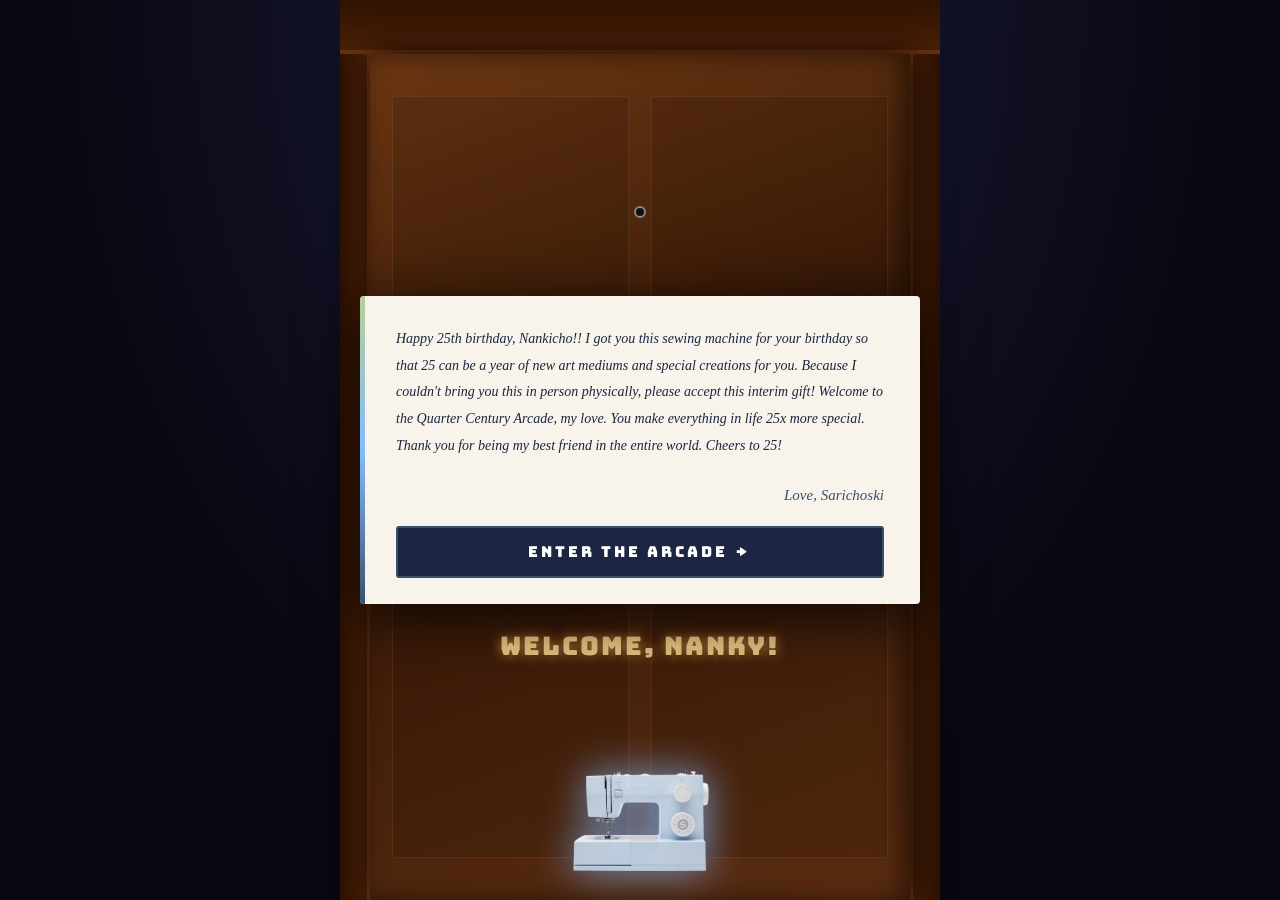
<file: index.html>
<!DOCTYPE html>
<html lang="en">
<head>
  <meta charset="UTF-8">
  <meta name="viewport" content="width=device-width, initial-scale=1.0, maximum-scale=1.0, user-scalable=no">
  <title>Quarter Century Arcade — Nancy's 25th</title>
  <link rel="preconnect" href="https://fonts.googleapis.com">
  <link rel="preconnect" href="https://fonts.gstatic.com" crossorigin>
  <link href="https://fonts.googleapis.com/css2?family=Bungee&family=Orbitron:wght@400;700;900&family=Press+Start+2P&display=swap" rel="stylesheet">
  <link rel="stylesheet" href="hub.css">
  <script src="three.min.js"></script>
</head>
<body>

<!-- ══ BIRTHDAY TEASER OVERLAY ══ -->
<div id="teaser-overlay">

  <!-- Exterior background (dark night) -->
  <div id="tex-bg"></div>

  <!-- Giant door + frame -->
  <div id="tex-doorwrap">
    <div id="tex-frame-left"></div>
    <div id="tex-frame-right"></div>
    <div id="tex-frame-top"></div>
    <div id="tex-doorhinge">
      <div id="tex-door">
        <div class="dp tl"></div><div class="dp tr"></div>
        <div class="dp bl"></div><div class="dp br"></div>
        <div id="tex-knob"></div>
        <div id="tex-peep"></div>
        <div id="tex-welcome">Welcome, Nanky!</div>
      </div>
    </div>
  </div>

  <!-- Gift on doorstep -->
  <div id="tex-step">
    <div id="tex-gift">
      <!-- Lid with ribbon (flies off on explode) -->
      <div id="gift-lid">
        <div class="lid-rib-h"></div>
        <div class="lid-rib-v"></div>
        <canvas id="gift-bow-canvas" width="200" height="120"></canvas>
      </div>
      <!-- Box body -->
      <div id="gift-box-body">
        <div class="body-rib-h"></div>
        <div class="body-rib-v"></div>
        <!-- Ribbon tails draping down sides -->
        <div class="ribbon-tail left-tail"></div>
        <div class="ribbon-tail right-tail"></div>
      </div>
      <!-- Machine reveal (hidden until explode) -->
      <div id="gift-machine">
        <img src="singa.png" alt="Sewing Machine">
        <div id="gift-sparkle"></div>
      </div>
    </div>
  </div>

  <div id="gift-flash"></div>
  <!-- Note card (appears after machine reveals) -->
  <div id="tex-note">
    <div id="tex-note-inner">
      <p>Happy 25th birthday, Nankicho!! I got you this sewing machine for your birthday so that 25 can be a year of new art mediums and special creations for you. Because I couldn't bring you this in person physically, please accept this interim gift! Welcome to the Quarter Century Arcade, my love. You make everything in life 25x more special. Thank you for being my best friend in the entire world. Cheers to 25!</p>
      <p style="text-align:right;font-style:italic;margin:0 0 16px;color:#3A506B;font-size:15px;">Love, Sarichoski</p>
      <button id="tex-enter-btn">ENTER THE ARCADE &rarr;</button>
    </div>
  </div>

</div>

<style>
/* ── Overlay ── */
#teaser-overlay {
  position:fixed; inset:0; z-index:99999;
  overflow:hidden;
  font-family:'Georgia',serif;
}

/* ── Night sky bg ── */
#tex-bg {
  position:absolute; inset:0;
  background: radial-gradient(ellipse at 50% 0%, #1a1a3a 0%, #07070f 70%);
}

/* ── Doorframe ── */
#tex-doorwrap {
  position:absolute;
  left:50%; top:0;
  transform:translateX(-50%);
  width:55vw; max-width:600px;
  height:100vh;
}
#tex-frame-top {
  position:absolute; top:0; left:0; right:0; height:6vh;
  background:linear-gradient(to bottom,#2e1200,#4a2008);
  border-bottom:4px solid #6a3010;
}
#tex-frame-left {
  position:absolute; left:0; top:0; bottom:0; width:5%;
  background:linear-gradient(to right,#2e1200,#4a2008);
  border-right:3px solid #6a3010;
}
#tex-frame-right {
  position:absolute; right:0; top:0; bottom:0; width:5%;
  background:linear-gradient(to left,#2e1200,#4a2008);
  border-left:3px solid #6a3010;
}

/* ── Door hinge wrapper — perspective parent ── */
#tex-doorhinge {
  position:absolute;
  top:6vh; left:5%; right:5%; bottom:0;
  perspective:1400px;
  perspective-origin:0% 50%;
}

/* ── Door ── */
#tex-door {
  width:100%; height:100%;
  background:linear-gradient(160deg,#6b3612 0%,#3a1a08 45%,#5a2c10 100%);
  position:relative;
  transform-origin:left center;
  transform:rotateY(0deg);
  transition:transform 2.2s cubic-bezier(0.4,0,0.15,1);
  box-shadow:inset -8px 0 24px rgba(0,0,0,0.5), 4px 0 30px rgba(0,0,0,0.8);
  will-change:transform;
}
#tex-door.open { transform:rotateY(-108deg); }

/* Door panels */
.dp {
  position:absolute;
  background:rgba(0,0,0,0.1);
  border:1.5px solid rgba(255,255,255,0.07);
  border-radius:3px;
}
.dp.tl { width:44%; height:30%; top:5%; left:4%; }
.dp.tr { width:44%; height:30%; top:5%; right:4%; }
.dp.bl { width:44%; height:44%; bottom:5%; left:4%; }
.dp.br { width:44%; height:44%; bottom:5%; right:4%; }

#tex-knob {
  position:absolute; width:22px; height:22px;
  right:8%; top:50%;
  background:radial-gradient(circle at 35% 35%,#ffd700,#aa8800);
  border-radius:50%;
  box-shadow:0 0 12px rgba(255,200,0,0.6), inset 0 2px 4px rgba(255,255,255,0.3);
}
#tex-peep {
  position:absolute; width:12px; height:12px;
  left:50%; top:18%; transform:translateX(-50%);
  background:#111; border-radius:50%;
  border:2px solid #888;
}
#tex-welcome {
  position:absolute; bottom:28%; left:50%; transform:translateX(-50%);
  color:rgba(255,220,150,0.85);
  font-family:'Bungee','Impact',sans-serif;
  font-size:clamp(14px,2vw,26px);
  letter-spacing:2px;
  white-space:nowrap;
  text-shadow: 0 0 12px rgba(255,180,80,0.8), 0 2px 4px rgba(0,0,0,0.6);
}

/* ── Doorstep + gift ── */
#tex-step {
  position:absolute;
  bottom:0; left:50%; transform:translateX(-50%);
  width:55vw; max-width:600px;
  display:flex; justify-content:center; align-items:flex-end;
  pointer-events:none;
  opacity:0; animation:giftAppear 0.8s 0.8s ease forwards;
}
@keyframes giftAppear { to { opacity:1; } }

#tex-gift { position:relative; margin-bottom:0; }

/* ── Gift box ── */
#tex-gift {
  position:relative; width:200px; display:flex; flex-direction:column; align-items:center;
}

/* Lid */
#gift-lid {
  width:210px; height:55px;
  background:linear-gradient(160deg,#f5f0e8,#ede8d8);
  border:2px solid #c8bfa8;
  border-radius:4px 4px 0 0;
  position:relative; z-index:3;
  box-shadow:0 -4px 16px rgba(0,0,0,0.3);
  transform-origin:top center;
}
.lid-rib-h,.lid-rib-v { position:absolute; background:#7a9a6a; }
.lid-rib-h { height:12px; width:100%; top:50%; transform:translateY(-50%); }
.lid-rib-v { width:12px; height:100%; left:50%; transform:translateX(-50%); }

/* Canvas bow sits above the lid */
#gift-bow-canvas {
  position:absolute; top:-60px; left:50%;
  transform:translateX(-50%);
  pointer-events:none;
}
/* Ribbon tails draping down box sides */
.ribbon-tail {
  position:absolute; top:0; width:12px; height:100%;
  background:#7a9a6a;
  border-radius:0 0 4px 4px;
}
.ribbon-tail.left-tail  { left:calc(50% - 6px); } /* center-left of vertical ribbon */
.ribbon-tail.right-tail { display:none; } /* vertical only */

/* Body */
#gift-box-body {
  width:200px; height:150px;
  background:linear-gradient(160deg,#f5f0e8,#e8e2d0);
  border:2px solid #c8bfa8;
  border-top:none;
  border-radius:0 0 6px 6px;
  position:relative; z-index:2;
  box-shadow:0 10px 30px rgba(0,0,0,0.5);
}
.body-rib-h,.body-rib-v { position:absolute; background:#7a9a6a; }
.body-rib-h { height:12px; width:100%; top:38%; }
.body-rib-v { width:12px; height:100%; left:50%; transform:translateX(-50%); }

/* Machine (hidden until explode) */
#gift-machine {
  position:absolute; top:55px; left:0; right:0; bottom:0;
  display:flex; align-items:center; justify-content:center;
  opacity:0; z-index:10; pointer-events:none;
}
#gift-machine img { width:180px; height:auto; object-fit:contain; filter:drop-shadow(0 0 20px rgba(131,188,255,0.8)); }
#gift-sparkle {
  position:absolute; inset:-40px; pointer-events:none;
  background:radial-gradient(circle, rgba(131,188,255,0.4) 0%, transparent 70%);
  opacity:0;
}

/* ── Shimmy → Shake → Explode keyframes ── */
/* ── Suspense animation keyframes ── */

/* Phase 1: gentle curious wobble */
@keyframes shimmy {
  0%,100%{ transform:rotate(0deg) translateY(0); }
  25%{ transform:rotate(-2.5deg) translateY(-2px); }
  75%{ transform:rotate(2.5deg) translateY(-2px); }
}

/* Phase 2: box bounces like something inside is jumping */
@keyframes bounce {
  0%,100%{ transform:translateY(0) scaleX(1) scaleY(1); }
  20%{ transform:translateY(-14px) scaleX(0.95) scaleY(1.05); }
  40%{ transform:translateY(4px) scaleX(1.05) scaleY(0.95); }
  60%{ transform:translateY(-10px) scaleX(0.97) scaleY(1.03); }
  80%{ transform:translateY(2px) scaleX(1.03) scaleY(0.97); }
}

/* Phase 3: lid peeks open and snaps back */
@keyframes lidPeek {
  0%,100%{ transform:rotateX(0deg); }
  40%{ transform:rotateX(-22deg); }
  60%{ transform:rotateX(-18deg); }
}

/* Phase 4: violent rattling — machine REALLY wants out */
@keyframes rattle {
  0%,100%{ transform:translate(0,0) rotate(0deg); }
  8%{ transform:translate(-6px,0) rotate(-4deg); }
  16%{ transform:translate(6px,-2px) rotate(4deg); }
  24%{ transform:translate(-9px,0) rotate(-6deg); }
  32%{ transform:translate(9px,-3px) rotate(6deg); }
  40%{ transform:translate(-12px,-2px) rotate(-7deg); }
  48%{ transform:translate(12px,0) rotate(7deg); }
  56%{ transform:translate(-10px,0) rotate(-5deg); }
  64%{ transform:translate(10px,-2px) rotate(5deg); }
  72%{ transform:translate(-7px,0) rotate(-4deg); }
  80%{ transform:translate(7px,-1px) rotate(4deg); }
  90%{ transform:translate(-4px,0) rotate(-2deg); }
}

/* Inner glow pulses through lid seams */
@keyframes innerGlow {
  0%,100%{ box-shadow:0 -4px 16px rgba(0,0,0,0.3); }
  50%{ box-shadow:0 -4px 30px rgba(131,188,255,0.9), 0 0 60px rgba(182,208,148,0.5); }
}

/* Whole box pulses/swells */
@keyframes swell {
  0%,100%{ transform:scale(1); filter:brightness(1); }
  50%{ transform:scale(1.04); filter:brightness(1.3); }
}

/* Flash overlay before explosion */
@keyframes flashBurst {
  0%{ opacity:0; }
  30%{ opacity:1; }
  100%{ opacity:0; }
}

/* Explosion animations */
@keyframes lidExplode {
  0%  { transform:translateY(0) rotate(0deg); opacity:1; }
  15% { transform:translateY(-20px) rotate(-5deg); }
  100%{ transform:translateY(-320px) rotate(-50deg) translateX(-40px); opacity:0; }
}
@keyframes machineReveal {
  0%  { transform:scale(0.2) translateY(30px) rotate(-3deg); opacity:0; }
  50% { transform:scale(1.15) translateY(-8px) rotate(2deg); opacity:1; }
  75% { transform:scale(0.97) rotate(-1deg); }
  100%{ transform:scale(1) translateY(0) rotate(0deg); opacity:1; }
}
@keyframes sparkleOut {
  0%  { opacity:0; transform:scale(0.3); }
  35% { opacity:1; transform:scale(2.2); }
  100%{ opacity:0; transform:scale(3.5); }
}
@keyframes bodyShatter {
  0%  { opacity:1; transform:scaleX(1) scaleY(1); }
  30% { transform:scaleX(1.2) scaleY(0.8); }
  100%{ opacity:0; transform:scaleX(1.6) scaleY(0.1) translateY(40px); }
}

/* Phase class bindings */
#tex-gift.shimmy  { animation:shimmy 0.7s ease-in-out 2; }
#tex-gift.bounce  { animation:bounce 0.5s ease-in-out 3; }
#tex-gift.bounce #gift-lid { animation:lidPeek 0.5s ease-in-out 3; }
#tex-gift.rattle  { animation:rattle 0.1s linear infinite; }
#tex-gift.rattle #gift-lid { animation:innerGlow 0.3s ease-in-out infinite; }
#tex-gift.swell   { animation:swell 0.2s ease-in-out infinite; }

#tex-gift.explode #gift-lid      { animation:lidExplode 0.8s cubic-bezier(0.3,0,0.2,1) forwards; }
#tex-gift.explode #gift-box-body { animation:bodyShatter 0.55s 0.1s ease-out forwards; }
#tex-gift.explode #gift-machine  { animation:machineReveal 0.9s 0.25s cubic-bezier(0.2,1.5,0.4,1) forwards; }
#tex-gift.explode #gift-sparkle  { animation:sparkleOut 1s 0.15s ease-out forwards; }

/* Flash element */
#gift-flash {
  position:fixed; inset:0; z-index:99998;
  background:#fff; opacity:0; pointer-events:none;
}

/* ── Note card ── */
#tex-note {
  position:absolute; inset:0;
  display:flex; align-items:center; justify-content:center;
  pointer-events:none;
  opacity:0; animation:noteIn 0.9s 8.2s ease forwards;
}
@keyframes noteIn { to { opacity:1; } }
#tex-note-inner {
  background:#f8f4eb;
  border-radius:4px;
  padding:30px 36px 26px;
  max-width:560px; width:88%;
  box-shadow:0 12px 60px rgba(0,0,0,0.8);
  position:relative;
  pointer-events:all;
}
#tex-note-inner::before {
  content:''; position:absolute;
  left:0; top:0; bottom:0; width:5px;
  background:linear-gradient(to bottom,#B6D094,#83BCFF,#3A506B);
  border-radius:4px 0 0 4px;
}
#tex-note-inner p {
  font-size:14px; line-height:1.9;
  color:#1C2541; margin:0 0 22px;
  font-style:italic;
}
#tex-enter-btn {
  display:block; width:100%; padding:14px;
  background:#1C2541; color:#fff;
  border:2px solid #3A506B;
  font-family:'Bungee','Impact',sans-serif;
  font-size:15px; letter-spacing:3px;
  cursor:pointer; border-radius:3px;
  transition:background 0.2s,border-color 0.2s;
  opacity:0; animation:btnIn 0.5s 9.6s ease forwards;
}
@keyframes btnIn { to { opacity:1; } }
#tex-enter-btn:hover { background:#3A506B; border-color:#83BCFF; }
</style>

<script>
document.addEventListener('DOMContentLoaded', function(){
  var btn    = document.getElementById('tex-enter-btn');
  var door   = document.getElementById('tex-door');
  var overlay= document.getElementById('teaser-overlay');
  var gift = document.getElementById('tex-gift');
  if(!btn) return;

  // Draw bow on canvas — wide natural loops, short tails
  var bowCanvas = document.getElementById('gift-bow-canvas');
  if(bowCanvas){
    var bc = bowCanvas.getContext('2d');
    var kx=100, ky=62; // knot center
    bc.lineCap='round'; bc.lineJoin='round';

    function drawLoop(side){ // side: -1=left, 1=right
      // Each loop is a rounded teardrop pointing outward
      bc.beginPath();
      bc.moveTo(kx, ky);
      bc.bezierCurveTo(
        kx + side*18, ky-18,   // leave knot going up-out
        kx + side*58, ky-28,   // far top control
        kx + side*56, ky-8     // far bottom point
      );
      bc.bezierCurveTo(
        kx + side*54, ky+8,    // curve back
        kx + side*16, ky+12,   // inner bottom
        kx, ky                 // back to knot
      );
      bc.fillStyle='#7a9a6a'; bc.fill();
      bc.strokeStyle='#4a6a3a'; bc.lineWidth=2; bc.stroke();
      // Inner highlight
      bc.beginPath();
      bc.moveTo(kx + side*12, ky-4);
      bc.bezierCurveTo(kx+side*22, ky-20, kx+side*48, ky-24, kx+side*50, ky-12);
      bc.strokeStyle='rgba(255,255,255,0.3)'; bc.lineWidth=3; bc.stroke();
    }
    drawLoop(-1); drawLoop(1);

    // Tails — two short ribbon ends curling down from knot
    function drawTail(side, curve){
      bc.beginPath();
      bc.moveTo(kx - 5, ky+4);
      bc.bezierCurveTo(
        kx + side*10, ky+18,
        kx + side*18 + curve, ky+40,
        kx + side*14 + curve, ky+52
      );
      bc.lineTo(kx + side*26 + curve, ky+52);
      bc.bezierCurveTo(
        kx + side*30 + curve, ky+40,
        kx + side*22, ky+18,
        kx + 5, ky+4
      );
      bc.closePath();
      bc.fillStyle='#7a9a6a'; bc.fill();
      bc.strokeStyle='#4a6a3a'; bc.lineWidth=1.5; bc.stroke();
    }
    drawTail(-1, -8);
    drawTail(1,   8);

    // Knot
    bc.beginPath();
    bc.ellipse(kx, ky, 9, 7, 0, 0, Math.PI*2);
    bc.fillStyle='#4a6a3a'; bc.fill();
    bc.strokeStyle='#3a5a2a'; bc.lineWidth=1.5; bc.stroke();
    // Knot highlight
    bc.beginPath();
    bc.ellipse(kx-2, ky-2, 4, 3, -0.4, 0, Math.PI*2);
    bc.fillStyle='rgba(255,255,255,0.25)'; bc.fill();
  }

  var flash = document.getElementById('gift-flash');

  // Phase 1 — gentle shimmy (something's in there...)
  setTimeout(function(){ gift.classList.add('shimmy'); }, 1200);

  // Phase 2 — bouncing (it really wants out)
  setTimeout(function(){
    gift.classList.remove('shimmy');
    gift.classList.add('bounce');
  }, 2600);

  // Phase 3 — violent rattle
  setTimeout(function(){
    gift.classList.remove('bounce');
    gift.classList.add('rattle');
  }, 4200);

  // Phase 4 — swelling glow (about to blow)
  setTimeout(function(){
    gift.classList.remove('rattle');
    gift.classList.add('swell');
  }, 5800);

  // White flash + EXPLOSION
  setTimeout(function(){
    gift.classList.remove('swell');
    if(flash){
      flash.style.animation='flashBurst 0.5s ease-out forwards';
    }
    setTimeout(function(){
      gift.classList.add('explode');
    }, 120);
  }, 6600);

  btn.addEventListener('click', function(){
    document.getElementById('tex-note').style.opacity='0';
    document.getElementById('tex-note').style.transition='opacity 0.4s';
    document.getElementById('tex-step').style.opacity='0';
    document.getElementById('tex-step').style.transition='opacity 0.4s';
    setTimeout(function(){
      door.classList.add('open');
      // Music kicks in the moment the door swings open
      if(window._startArcadeBgm) window._startArcadeBgm();
      setTimeout(function(){
        overlay.style.transition='opacity 1.4s ease';
        overlay.style.opacity='0';
        setTimeout(function(){ overlay.style.display='none'; }, 1400);
      }, 1800);
    }, 400);
  });
});
</script>

  <!-- ══ BACKGROUND MUSIC ══ -->
  <audio id="bgm" loop preload="auto">
    <source src="Mastered-Final_TESLA TUFF.m4a" type="audio/mp4">
  </audio>
  <button id="mute-btn" title="Toggle music">🔊</button>
  <style>
    #mute-btn {
      position: fixed;
      top: 12px;
      right: 14px;
      z-index: 9999;
      background: rgba(20,5,30,0.82);
      border: 1px solid rgba(180,80,200,0.5);
      border-radius: 8px;
      color: #fff;
      font-size: 20px;
      width: 40px;
      height: 40px;
      cursor: pointer;
      display: flex;
      align-items: center;
      justify-content: center;
      transition: background 0.15s, border-color 0.15s;
      line-height: 1;
    }
    #mute-btn:hover { background: rgba(40,10,60,0.95); border-color: rgba(220,100,255,0.8); }
  </style>
  <script>
    (function(){
      const bgm = document.getElementById('bgm');
      const btn = document.getElementById('mute-btn');
      bgm.volume = 0.55;
      // BGM stays silent until the arcade door opens — see teaser script
      window._startArcadeBgm = function(){
        bgm.play().catch(()=>{});
      };
      // Mute toggle
      btn.addEventListener('click', e => {
        e.stopPropagation();
        bgm.muted = !bgm.muted;
        btn.textContent = bgm.muted ? '🔇' : '🔊';
      });
    })();
  </script>

  <!-- ══ CANVAS element (Three.js renders into this) ══ -->
  <canvas id="room-canvas" aria-hidden="true"></canvas>

  <!-- ══ THREE.JS 3D ARCADE ROOM ══ -->
  <script>
  (function() {
    // Catch any JS errors and show them on screen
    if(typeof THREE==='undefined') return;
    const canvas = document.getElementById('room-canvas');
    if(!canvas) return;
    canvas.style.zIndex = '2';

    // Preload cabinet photo textures — applied to screen meshes as they load
    const _tl = new THREE.TextureLoader();
    const _cabinetPhotos = {};
    [{idx:1,src:'game2/koreanair.jpg'},{idx:2,src:'game3/assets/dorm.png'},
     {idx:3,src:'game4/flute.png'},{idx:4,src:'game5/shoe_rack_cover.png'}
    ].forEach(function(p){
      _tl.load(p.src, function(t){ _cabinetPhotos[p.idx]=t; });
    });

    /* ── Renderer ── */
    const renderer = new THREE.WebGLRenderer({canvas, antialias:true});
    renderer.setSize(innerWidth, innerHeight);
    renderer.setPixelRatio(Math.min(devicePixelRatio, 2));
    renderer.shadowMap.enabled = true;

    const scene = new THREE.Scene();
    scene.background = new THREE.Color(0x06020e);
    scene.fog = new THREE.Fog(0x080218, 32, 75);

    const camera = new THREE.PerspectiveCamera(68, innerWidth/innerHeight, 0.1, 100);
    camera.position.set(0, 2.5, 12);

    /* ── Lights ── */
    scene.add(new THREE.HemisphereLight(0x6644bb, 0x220044, 1.8));
    scene.add(new THREE.AmbientLight(0xffffff, 0.6));
    const key = new THREE.DirectionalLight(0xffffff, 1.2);
    key.position.set(6,10,4); key.castShadow=true; scene.add(key);

    const RW=30, RH=8, RD=46;

    function addPlane(w,h,col,rx,ry,x,y,z){
      const m=new THREE.Mesh(new THREE.PlaneGeometry(w,h),
        new THREE.MeshLambertMaterial({color:col,side:THREE.DoubleSide}));
      m.rotation.x=rx; m.rotation.y=ry; m.position.set(x,y,z);
      m.receiveShadow=true; scene.add(m);
    }
    addPlane(RW,RD,0x0c0440,-Math.PI/2,0,0,0,0);
    addPlane(RW,RD,0x040118, Math.PI/2,0,0,RH,0);
    addPlane(RW,RH,0x090330,0,0,0,RH/2,-RD/2);
    addPlane(RD,RH,0x060225,0,Math.PI/2,-RW/2,RH/2,0);
    addPlane(RD,RH,0x060225,0,-Math.PI/2,RW/2,RH/2,0);

    const grid=new THREE.GridHelper(RD,36,0x5500cc,0x280077);
    grid.position.y=0.02; scene.add(grid);

    [-RW/2,RW/2].forEach(x=>{
      const s=new THREE.Mesh(new THREE.BoxGeometry(0.05,0.07,RD),
        new THREE.MeshBasicMaterial({color:0x7700ff}));
      s.position.set(x,0.04,0); scene.add(s);
      const pt=new THREE.PointLight(0x6600ee,1.5,10); pt.position.set(x,0.7,0); scene.add(pt);
    });

    [[-8,-12],[0,-3],[8,7]].forEach(([x,z])=>{
      const f=new THREE.Mesh(new THREE.BoxGeometry(3.5,0.07,0.18),
        new THREE.MeshBasicMaterial({color:0xeeeeff}));
      f.position.set(x,RH-0.08,z); scene.add(f);
      const pt=new THREE.PointLight(0xddd8ff,7,22); pt.position.set(x,RH-0.3,z); pt.castShadow=true; scene.add(pt);
    });

    const sgn=new THREE.Mesh(new THREE.BoxGeometry(11,1.4,0.08),
      new THREE.MeshBasicMaterial({color:0xcc44ff}));
    sgn.position.set(0,5.8,-RD/2+0.1); scene.add(sgn);
    const sgnL=new THREE.PointLight(0xcc44ff,5,18); sgnL.position.set(0,5.8,-RD/2+1.5); scene.add(sgnL);

    /* ═══ MIRROR DISCO BALL — silver tiles, rotating ═══ */
    const db=new THREE.Group(); db.position.set(0,RH-1.2,0); scene.add(db);
    // Dark base sphere (fills gaps between tiles)
    db.add(new THREE.Mesh(new THREE.SphereGeometry(1.05,24,24),
      new THREE.MeshBasicMaterial({color:0x222233})));
    // Hanging rod
    const dbRod=new THREE.Mesh(new THREE.CylinderGeometry(0.04,0.04,1.1,8),
      new THREE.MeshStandardMaterial({color:0x888899,metalness:0.8,roughness:0.2}));
    dbRod.position.set(0,RH-0.5-(-1.2),0); scene.add(dbRod);
    // Mirror tiles — MeshBasicMaterial (no PBR cost), 900 tiles for full coverage
    const tileMat=new THREE.MeshBasicMaterial({color:0xffffff});
    const TILES=900;
    const tileGeo=new THREE.BoxGeometry(0.118,0.118,0.018);
    const discoInst=new THREE.InstancedMesh(tileGeo,tileMat,TILES);
    const _dmmy=new THREE.Object3D();
    for(let i=0;i<TILES;i++){
      const phi=Math.acos(1-2*(i+0.5)/TILES);
      const theta=Math.PI*(1+Math.sqrt(5))*(i+0.5);
      const nx=Math.sin(phi)*Math.cos(theta), ny=Math.cos(phi), nz=Math.sin(phi)*Math.sin(theta);
      _dmmy.position.set(nx*1.07,ny*1.07,nz*1.07);
      _dmmy.quaternion.setFromUnitVectors(new THREE.Vector3(0,0,1),new THREE.Vector3(nx,ny,nz));
      _dmmy.updateMatrix();
      discoInst.setMatrixAt(i,_dmmy.matrix);
    }
    discoInst.instanceMatrix.needsUpdate=true;
    db.add(discoInst);
    const discoLights=[];
    for(let i=0;i<4;i++){
      const pl=new THREE.PointLight(0xffffff,5,36); scene.add(pl); discoLights.push({pl,off:i/4});
    }

    /* ═══ DANCE FLOOR — MeshBasicMaterial tiles, no PBR cost ═══ */
    const DFCOLS=14, DFROWS=6, TW=RW/DFCOLS, TD=2.2;
    const danceFloorTiles=[];
    for(let r=0;r<DFROWS;r++) for(let c=0;c<DFCOLS;c++){
      const tile=new THREE.Mesh(
        new THREE.BoxGeometry(TW-0.07,0.05,TD-0.07),
        new THREE.MeshBasicMaterial({color:0x222222})
      );
      tile.position.set(-RW/2+(c+0.5)*TW,0.025,2+(r+0.5)*TD);
      tile.userData={r,c};
      scene.add(tile); danceFloorTiles.push(tile);
    }

    /* ═══ PENNANT BANNER + streamers ═══ */
    (function(){
      // Pennant garland across room
      const PCOLS=[0xFFFFFF,0xA9B3CE,0x3A506B,0x1C2541,0xB6D094,0xFFFFFF,0xA9B3CE,0x3A506B];
      const BW=28, DROOP=1.4, BZ=8;
      // Drooping rope — catenary sag
      const ropePoints=[];
      for(let ri=0;ri<=50;ri++){
        const rt=ri/50;
        ropePoints.push(new THREE.Vector3(
          -BW/2+rt*BW,
          RH-0.5-Math.sin(rt*Math.PI)*DROOP,
          BZ
        ));
      }
      scene.add(new THREE.Line(
        new THREE.BufferGeometry().setFromPoints(ropePoints),
        new THREE.LineBasicMaterial({color:0xcc9922})
      ));

      // Lettered pennants — "HAPPY BIRTHDAY NANKY" spread across the droop
      const letters=['✦','H','A','P','P','Y',' ','B','I','R','T','H','D','A','Y',' ','N','A','N','K','Y','✦'];
      const NP=letters.length;
      for(let i=0;i<NP;i++){
        const rt=(i+0.5)/NP;
        const px=-BW/2+rt*BW;
        const py=RH-0.5-Math.sin(rt*Math.PI)*DROOP; // follows the droop
        const letter=letters[i].trim();
        const col=PCOLS[i%8];

        // Canvas: transparent bg + triangle fill + letter
        const C2=document.createElement('canvas'); C2.width=128; C2.height=170;
        const c2=C2.getContext('2d');
        c2.clearRect(0,0,128,170);
        // Triangle
        c2.fillStyle='#'+col.toString(16).padStart(6,'0');
        c2.beginPath(); c2.moveTo(2,2); c2.lineTo(126,2); c2.lineTo(64,168); c2.closePath(); c2.fill();
        // Subtle inner highlight
        c2.strokeStyle='rgba(255,255,255,0.35)'; c2.lineWidth=2.5;
        c2.beginPath(); c2.moveTo(2,2); c2.lineTo(126,2); c2.lineTo(64,168); c2.closePath(); c2.stroke();
        // Letter — white fill + dark outline for pop
        if(letter){
          c2.font='bold 72px "Bungee",Impact,sans-serif';
          c2.textAlign='center'; c2.textBaseline='top';
          c2.strokeStyle='rgba(0,0,0,0.7)'; c2.lineWidth=8; c2.lineJoin='round';
          c2.strokeText(letter,64,8);
          c2.shadowColor='rgba(0,0,0,0.5)'; c2.shadowBlur=4;
          c2.fillStyle='#ffffff';
          c2.fillText(letter,64,8);
          c2.shadowBlur=0;
        }
        const ptex=new THREE.CanvasTexture(C2); ptex.needsUpdate=true;
        const pnt=new THREE.Mesh(
          new THREE.PlaneGeometry(1.05,1.38),
          new THREE.MeshBasicMaterial({map:ptex,side:THREE.DoubleSide,transparent:true,alphaTest:0.05})
        );
        pnt.position.set(px, py-0.69, BZ);
        scene.add(pnt);
      }
      // Text below pennants
      // Soft ambient light for the banner area
      {const _bl=new THREE.PointLight(0x93E5AB,3,12); _bl.position.set(0,RH-0.2,BZ+1); scene.add(_bl);}

      // ── QUARTER CENTURY ARCADE sign (back wall) ──
      (function(){
        const C2=document.createElement('canvas'); C2.width=1024; C2.height=160;
        const cx2=C2.getContext('2d');
        // Background — darkest palette colour
        cx2.fillStyle='#1C2541'; cx2.fillRect(0,0,1024,160);
        // Scanline texture
        for(let y=0;y<160;y+=3){
          cx2.fillStyle='rgba(0,0,0,0.15)'; cx2.fillRect(0,y,1024,1);
        }
        // Double border — mid + dark tones
        cx2.strokeStyle='#3A506B'; cx2.lineWidth=4; cx2.strokeRect(3,3,1018,154);
        cx2.strokeStyle='#A9B3CE'; cx2.lineWidth=1; cx2.strokeRect(8,8,1008,144);
        // Corner brackets — accent green
        [[3,3,40],[984,3,40],[3,157,40],[984,157,40]].forEach(([x,y,sz],i)=>{
          const ySign = i<2 ? 1 : -1;
          const xSign = i%2===0 ? 1 : -1;
          cx2.strokeStyle='#B6D094'; cx2.lineWidth=3;
          cx2.beginPath();
          cx2.moveTo(x+xSign*sz, y);
          cx2.lineTo(x, y);
          cx2.lineTo(x, y+ySign*sz);
          cx2.stroke();
        });
        // Main title — white with slate glow
        cx2.shadowColor='#3A506B'; cx2.shadowBlur=20;
        cx2.fillStyle='#FFFFFF';
        cx2.font='bold 56px "Impact","Arial Black",Arial,sans-serif';
        cx2.textAlign='center'; cx2.textBaseline='middle';
        cx2.fillText('QUARTER  CENTURY  ARCADE', 512, 58);
        // Depth shadow pass
        cx2.shadowBlur=0;
        cx2.fillStyle='rgba(169,179,206,0.3)';
        cx2.fillText('QUARTER  CENTURY  ARCADE', 514, 60);
        // Rule line under title in #83BCFF
        cx2.strokeStyle='#83BCFF'; cx2.lineWidth=2;
        cx2.beginPath(); cx2.moveTo(80,90); cx2.lineTo(944,90); cx2.stroke();
        // Subtext — green accent
        cx2.fillStyle='#B6D094';
        cx2.shadowColor='#3A506B'; cx2.shadowBlur=8;
        cx2.font='bold 16px "Courier New",monospace';
        cx2.fillText("NANKY'S  25TH  //  EST. 2001  //  25c PER PLAY", 512, 118);
        cx2.shadowBlur=0;
        const tex2=new THREE.CanvasTexture(C2); tex2.needsUpdate=true;
        const sign=new THREE.Mesh(new THREE.PlaneGeometry(15,2.2),new THREE.MeshBasicMaterial({map:tex2}));
        sign.position.set(0,6.5,-RD/2+0.2); scene.add(sign);
        const sl=new THREE.PointLight(0x8833ff,4,14); sl.position.set(0,6.5,-RD/2+1.5); scene.add(sl);
      })();
    })();

    /* ═══ STREAMERS — thick coily TubeGeometry, like real paper streamers ═══ */
    (function(){
      const SCOLS=[0xECCBD9,0xEDDEA4,0x97D2FB,0x83BCFF,0xA7C035,0xECCBD9,0xEDDEA4,0x97D2FB];

      function addCoilyStreamer(x,z,col,phase,dropLen,curls,radius){
        const pts=[]; const N=60;
        for(let i=0;i<=N;i++){
          const t=i/N, ang=t*Math.PI*2*curls+phase;
          const cr=radius*(1-t*0.35);
          pts.push(new THREE.Vector3(x+Math.cos(ang)*cr, RH-0.1-t*dropLen, z+Math.sin(ang)*cr));
        }
        const curve=new THREE.CatmullRomCurve3(pts);
        // Flat ribbon cross-section (6 segments, small radius = papery look)
        const geo=new THREE.TubeGeometry(curve,60,0.038,5,false);
        const mat=new THREE.MeshBasicMaterial({color:col,side:THREE.DoubleSide});
        scene.add(new THREE.Mesh(geo,mat));
      }

      // Dense field of streamers across whole room ceiling
      const spots=[
        [-12,4,0],[- 9,5,3],[-6,6,1],[-3,7,5],[0,0,8],[3,1,2],[6,2,6],[9,3,4],[12,4,7],
        [-11,5,10],[-7,6,0],[-4,7,9],[-1,0,3],[2,1,7],[5,2,1],[8,3,5],[11,4,8],
        [-10,5,0],[-5,6,4],[1,7,6],[4,0,2],[7,1,9],[10,2,3]
      ];
      spots.forEach(([x,ci,seed],i)=>{
        const zFront=2+Math.sin(i*1.3)*8;
        const zBack= -8+Math.cos(i*1.1)*6;
        addCoilyStreamer(x,zFront,SCOLS[ci%8], i*0.55, 2.5+Math.sin(i)*2, 3+i%4, 0.18+Math.sin(i*0.7)*0.10);
        addCoilyStreamer(x,zBack, SCOLS[(ci+3)%8], i*0.8+1.5, 3+Math.cos(i)*1.5, 2+i%5, 0.22+Math.cos(i*0.5)*0.08);
      });
    })();

    /* ═══ BIRTHDAY CAKE ═══ */
    (function(){
      const g=new THREE.Group();
      const cm=(col)=>new THREE.MeshLambertMaterial({color:col});

      // ── Bottom tier — deep rose pink ──
      const t1=new THREE.Mesh(new THREE.CylinderGeometry(1.05,1.05,0.72,48),cm(0xff2277)); t1.position.set(0,0.36,0); g.add(t1);
      // Vertical gold piping stripes on bottom tier
      for(let i=0;i<16;i++){
        const a=i/16*Math.PI*2;
        const pipe=new THREE.Mesh(new THREE.CylinderGeometry(0.038,0.038,0.68,8),cm(0xffd700,0.3));
        pipe.position.set(Math.cos(a)*1.04,0.36,Math.sin(a)*1.04); g.add(pipe);
      }
      // Gold icing band around mid-bottom tier
      const band1=new THREE.Mesh(new THREE.TorusGeometry(1.05,0.045,8,48),cm(0xffd700,0.3));
      band1.rotation.x=Math.PI/2; band1.position.y=0.36; g.add(band1);
      // Cream icing top rim + rosettes on bottom tier
      const icingTop1=new THREE.Mesh(new THREE.CylinderGeometry(1.07,1.07,0.06,48),cm(0xffeedd,0.4));
      icingTop1.position.y=0.72; g.add(icingTop1);
      for(let i=0;i<12;i++){
        const a=i/12*Math.PI*2;
        const ros=new THREE.Mesh(new THREE.TorusGeometry(0.09,0.045,6,12),cm(0xffeedd,0.4));
        ros.position.set(Math.cos(a)*0.95,0.76,Math.sin(a)*0.95); g.add(ros);
      }
      // Icing drips down bottom tier sides
      for(let i=0;i<10;i++){
        const a=i/10*Math.PI*2+(Math.PI/10);
        const drip=new THREE.Mesh(new THREE.CylinderGeometry(0.04,0.02,0.18+Math.sin(i*1.3)*0.07,8),cm(0xffeedd,0.4));
        drip.position.set(Math.cos(a)*1.04,0.63,Math.sin(a)*1.04); g.add(drip);
      }

      // ── Top tier — soft lavender ──
      const t2=new THREE.Mesh(new THREE.CylinderGeometry(0.68,0.68,0.58,48),cm(0xaa44ff)); t2.position.set(0,1.01,0); g.add(t2);
      // Turquoise piping stripes on top tier
      for(let i=0;i<12;i++){
        const a=i/12*Math.PI*2;
        const pipe=new THREE.Mesh(new THREE.CylinderGeometry(0.032,0.032,0.54,8),cm(0x00ddcc,0.3));
        pipe.position.set(Math.cos(a)*0.67,1.01,Math.sin(a)*0.67); g.add(pipe);
      }
      // Gold band mid top tier
      const band2=new THREE.Mesh(new THREE.TorusGeometry(0.68,0.04,8,48),cm(0xffd700,0.3));
      band2.rotation.x=Math.PI/2; band2.position.y=1.01; g.add(band2);
      // Cream icing top + rosettes on top tier
      const icingTop2=new THREE.Mesh(new THREE.CylinderGeometry(0.70,0.70,0.06,48),cm(0xffeedd,0.4));
      icingTop2.position.y=1.33; g.add(icingTop2);
      for(let i=0;i<8;i++){
        const a=i/8*Math.PI*2;
        const ros=new THREE.Mesh(new THREE.TorusGeometry(0.07,0.038,6,12),cm(0xffeedd,0.4));
        ros.position.set(Math.cos(a)*0.60,1.37,Math.sin(a)*0.60); g.add(ros);
      }
      // Icing drips down top tier
      for(let i=0;i<8;i++){
        const a=i/8*Math.PI*2+(Math.PI/8);
        const drip=new THREE.Mesh(new THREE.CylinderGeometry(0.033,0.018,0.14+Math.sin(i*1.7)*0.06,8),cm(0xffeedd,0.4));
        drip.position.set(Math.cos(a)*0.67,1.27,Math.sin(a)*0.67); g.add(drip);
      }
      // Rainbow sprinkles on top
      const SPRCOLS=[0xff3366,0xff8800,0xffee00,0x44ff88,0x4488ff,0xcc44ff,0xff55aa,0x00ddcc];
      for(let i=0;i<22;i++){
        const a=Math.random()*Math.PI*2, r=Math.random()*0.55;
        const spr=new THREE.Mesh(new THREE.CylinderGeometry(0.022,0.022,0.09,6),cm(SPRCOLS[i%8],0.6));
        spr.rotation.z=Math.PI/2; spr.rotation.y=Math.random()*Math.PI;
        spr.position.set(Math.cos(a)*r,1.38,Math.sin(a)*r); g.add(spr);
      }

      // ── Candles ──
      const CCAND=[0xff3366,0xff8800,0xffee00,0x44ff88,0x4488ff,0xcc44ff,0xff55aa];
      for(let i=0;i<7;i++){
        const a=i===0?0:((i-1)/6*Math.PI*2), cr=i===0?0:0.38;
        const cndx=Math.cos(a)*cr, cndz=Math.sin(a)*cr;
        const candle=new THREE.Mesh(new THREE.CylinderGeometry(0.055,0.055,0.42,8),cm(CCAND[i],0.6));
        candle.position.set(cndx,1.56,cndz); g.add(candle);
        const flame=new THREE.Mesh(new THREE.SphereGeometry(0.065,8,8),new THREE.MeshBasicMaterial({color:0xffee88}));
        flame.scale.y=1.7; flame.position.set(cndx,1.80,cndz); g.add(flame);
        const fl=new THREE.PointLight(0xffcc55,1.2,2.0); fl.position.set(cndx,1.82,cndz); g.add(fl);
      }

      // ── Cake stand — shiny gold ──
      const stand=new THREE.Mesh(new THREE.CylinderGeometry(1.18,1.25,0.06,32),new THREE.MeshBasicMaterial({color:0xffd700}));
      stand.position.set(0,0.03,0); g.add(stand);
      // Round table with tablecloth
      const tableGroup=new THREE.Group();
      const mkM=(geo,col,y)=>{ const m=new THREE.Mesh(geo,new THREE.MeshLambertMaterial({color:col})); m.position.y=y; return m; };
      tableGroup.add(mkM(new THREE.CylinderGeometry(1.5,1.5,0.05,32),0xfce4ec,0.97));  // tablecloth
      tableGroup.add(mkM(new THREE.CylinderGeometry(1.35,1.35,0.08,32),0xf8bbd0,0.92)); // table top
      tableGroup.add(mkM(new THREE.CylinderGeometry(0.11,0.16,0.88,16),0xf48fb1,0.46)); // leg
      tableGroup.add(mkM(new THREE.CylinderGeometry(0.55,0.55,0.05,32),0xf48fb1,0.025));// base
      tableGroup.position.set(-10,0,-8);
      scene.add(tableGroup);
      g.position.set(-10,1.0,-8); scene.add(g);
      const ck=new THREE.PointLight(0xffffff,4.5,8); ck.position.set(-10,3.5,-8); scene.add(ck);
    })();

    /* ═══ HANGING STAR DECORATIONS ═══ */
    (function(){
      const starCols=[0xffee00,0xff44aa,0x44ffcc,0xff8822,0xcc44ff,0x44aaff,0xffcc00,0xff3366];
      const spots=[[-10,4],[-6,1],[0,-2],[6,0],[10,3],[-8,-6],[8,-5],[-3,7],[3,-8]];
      spots.forEach(([sx,sz],i)=>{
        // Draw a star on canvas
        const C=document.createElement('canvas'); C.width=128; C.height=128;
        const cx=C.getContext('2d');
        cx.clearRect(0,0,128,128);
        const col='#'+starCols[i%8].toString(16).padStart(6,'0');
        cx.fillStyle=col;
        cx.shadowColor=col; cx.shadowBlur=18;
        cx.beginPath();
        for(let p=0;p<10;p++){
          const a=p/10*Math.PI*2-Math.PI/2;
          const r=p%2===0?54:22;
          p===0?cx.moveTo(64+Math.cos(a)*r,64+Math.sin(a)*r):cx.lineTo(64+Math.cos(a)*r,64+Math.sin(a)*r);
        }
        cx.closePath(); cx.fill();
        const tex=new THREE.CanvasTexture(C); tex.needsUpdate=true;
        const sz2=0.55+Math.sin(i*1.3)*0.2;
        const star=new THREE.Mesh(new THREE.PlaneGeometry(sz2,sz2),
          new THREE.MeshBasicMaterial({map:tex,transparent:true,alphaTest:0.05,side:THREE.DoubleSide}));
        const hangY=RH-0.4-Math.sin(i*0.7)*0.6;
        star.position.set(sx,hangY,sz);
        scene.add(star);
        // Glow light under star
        const sl=new THREE.PointLight(starCols[i%8],1.2,4);
        sl.position.set(sx,hangY-0.3,sz); scene.add(sl);
        // Thin string from ceiling
        const sLine=new THREE.Line(
          new THREE.BufferGeometry().setFromPoints([new THREE.Vector3(sx,RH,sz),new THREE.Vector3(sx,hangY+sz2/2,sz)]),
          new THREE.LineBasicMaterial({color:0xcccccc,transparent:true,opacity:0.4})
        );
        scene.add(sLine);
      });
    })();

    /* ═══ GLOWING CEILING STARS ═══ */
    (function(){
      const starPositions=[
        [-8,7.8,2],[8,7.8,2],[0,7.8,-2],[-6,7.8,6],[6,7.8,6],
        [-10,7.8,-4],[10,7.8,-4],[0,7.8,8],[-4,7.8,-6],[4,7.8,-6],
        [-12,7.8,0],[12,7.8,0],[0,7.8,-10],[-7,7.8,10],[7,7.8,10]
      ];
      const starHues=[0,0.08,0.15,0.55,0.75,0.85,0.3,0.45,0.6,0.7,0.1,0.95,0.5,0.2,0.65];
      starPositions.forEach(([x,y,z],i)=>{
        const hue=starHues[i%starHues.length];
        const col=new THREE.Color().setHSL(hue,1,0.6);
        const core=new THREE.Mesh(
          new THREE.SphereGeometry(0.12,8,8),
          new THREE.MeshBasicMaterial({color:col})
        );
        core.position.set(x,y,z);
        scene.add(core);
        // Glow halo (larger transparent sphere)
        const glowMat=new THREE.MeshBasicMaterial({color:col,transparent:true,opacity:0.18});
        const glow=new THREE.Mesh(new THREE.SphereGeometry(0.38,8,8),glowMat);
        glow.position.set(x,y,z);
        scene.add(glow);
        // Point light for each star
        const sl=new THREE.PointLight(col.getHex(),1.8,5);
        sl.position.set(x,y,z);
        scene.add(sl);
      });
    })();

    /* ═══ HANGING RIBBON STREAMERS ═══ */
    (function(){
      const ribbonCols=[0xECCBD9,0xEDDEA4,0x97D2FB,0x83BCFF,0xA7C035];
      for(let i=0;i<18;i++){
        const x=(Math.random()-0.5)*RW*0.85;
        const z=(Math.random()-0.5)*RD*0.5;
        const col=ribbonCols[i%ribbonCols.length];
        const len=1.5+Math.random()*2.5;
        const mat=new THREE.MeshBasicMaterial({color:col});
        const ribbon=new THREE.Mesh(new THREE.BoxGeometry(0.04,len,0.04),mat);
        ribbon.position.set(x,RH-len/2-0.05,z);
        scene.add(ribbon);
      }
    })();

    /* ═══ 3D CLAW MACHINE ═══ */
    (function(){
      const g=new THREE.Group();
      // Glass case
      g.add(Object.assign(new THREE.Mesh(new THREE.BoxGeometry(2.2,3.2,1.9),
        new THREE.MeshStandardMaterial({color:0x334466,metalness:0.4,roughness:0.6})),{}));
      // Glass front
      const gls=new THREE.Mesh(new THREE.BoxGeometry(2.0,2.4,0.06),
        new THREE.MeshStandardMaterial({color:0x99ccff,transparent:true,opacity:0.22,metalness:0.1,roughness:0.0}));
      gls.position.set(0,0.2,0.97); g.add(gls);
      // LED header
      const hdr=new THREE.Mesh(new THREE.BoxGeometry(2.2,0.55,1.9),
        new THREE.MeshStandardMaterial({color:0x110022,metalness:0.5,roughness:0.3}));
      hdr.position.y=1.88; g.add(hdr);
      const ledStrip=new THREE.Mesh(new THREE.BoxGeometry(2.0,0.08,0.06),
        new THREE.MeshBasicMaterial({color:0xff44cc}));
      ledStrip.position.set(0,1.63,0.97); g.add(ledStrip);
      const ledL=new THREE.PointLight(0xff44cc,2,5); ledL.position.set(0,1.8,1.3); g.add(ledL);
      // Title strip
      (function(){
        const C=document.createElement('canvas'); C.width=256; C.height=64;
        const cx=C.getContext('2d');
        cx.fillStyle='#220033'; cx.fillRect(0,0,256,64);
        cx.fillStyle='#ff88ff'; cx.font='bold 28px monospace'; cx.textAlign='center'; cx.textBaseline='middle';
        cx.fillText('PRIZE CLAW',128,34);
        const tex=new THREE.CanvasTexture(C); tex.needsUpdate=true;
        const lbl=new THREE.Mesh(new THREE.PlaneGeometry(1.8,0.45),new THREE.MeshBasicMaterial({map:tex}));
        lbl.position.set(0,1.86,0.97); g.add(lbl);
      })();
      // Stuffed animals (colored spheres)
      [[0xff8899,-.4,-.55,.3],[0x88ccff,.3,-.45,.2],[0xffcc66,-.1,-.65,.35],
       [0xcc88ff,.45,-.5,.1],[0x88ff99,-.5,-.4,.25],[0xffaa44,.1,-.3,.3]].forEach(([col,tx,ty,tz])=>{
        const r=0.18+Math.random()*0.06;
        const toy=new THREE.Mesh(new THREE.SphereGeometry(r,10,10),
          new THREE.MeshLambertMaterial({color:col}));
        toy.position.set(tx,ty,tz); g.add(toy);
      });
      // Claw arm
      const arm=new THREE.Mesh(new THREE.CylinderGeometry(0.04,0.04,0.9,6),
        new THREE.MeshStandardMaterial({color:0x888899,metalness:0.8,roughness:0.2}));
      arm.position.set(0,1.05,.25); g.add(arm);
      // Control panel
      const cp=new THREE.Mesh(new THREE.BoxGeometry(2.0,0.45,1.0),
        new THREE.MeshLambertMaterial({color:0x222234}));
      cp.position.set(0,-1.35,.65); cp.rotation.x=-0.2; g.add(cp);
      // Joystick
      const js=new THREE.Mesh(new THREE.SphereGeometry(0.09,8,8),
        new THREE.MeshBasicMaterial({color:0xff3333}));
      js.position.set(-0.35,-1.25,.9); g.add(js);
      // Slot
      const slot=new THREE.Mesh(new THREE.BoxGeometry(0.4,0.04,0.04),
        new THREE.MeshBasicMaterial({color:0x050510}));
      slot.position.set(0,-1.58,.97); g.add(slot);
      const slotL=new THREE.PointLight(0x4488ff,1,3); slotL.position.set(0,-1.3,1.2); g.add(slotL);
      g.position.set(-12,1.6,-8); scene.add(g);
    })();

    /* ═══ 3D PINBALL MACHINE ═══ */
    (function(){
      const g=new THREE.Group();
      // Cabinet
      g.add(new THREE.Mesh(new THREE.BoxGeometry(1.9,3.8,1.3),
        new THREE.MeshStandardMaterial({color:0x1a0838,metalness:0.2,roughness:0.8})));
      // Backglass
      (function(){
        const C=document.createElement('canvas'); C.width=256; C.height=192;
        const cx=C.getContext('2d');
        const gr=cx.createLinearGradient(0,0,0,192);
        gr.addColorStop(0,'#0a0230'); gr.addColorStop(1,'#030010');
        cx.fillStyle=gr; cx.fillRect(0,0,256,192);
        cx.fillStyle='#cc44ff'; cx.font='bold 26px monospace'; cx.textAlign='center';
        cx.shadowColor='#cc44ff'; cx.shadowBlur=12;
        cx.fillText('SPACE 25',128,55);
        cx.shadowBlur=0; cx.fillStyle='#ff88ee'; cx.font='12px monospace';
        cx.fillText('QUARTER CENTURY',128,80);
        for(let i=0;i<40;i++){
          cx.fillStyle=`rgba(255,255,220,${Math.random()})`;
          cx.fillRect(Math.random()*256,Math.random()*120,2,2);
        }
        // Planet
        cx.fillStyle='#6040c0'; cx.beginPath(); cx.arc(190,30,22,0,Math.PI*2); cx.fill();
        cx.strokeStyle='rgba(200,160,255,0.5)'; cx.lineWidth=3;
        cx.beginPath(); cx.ellipse(190,30,35,8,0.3,0,Math.PI*2); cx.stroke();
        const tex=new THREE.CanvasTexture(C); tex.needsUpdate=true;
        const bg=new THREE.Mesh(new THREE.PlaneGeometry(1.7,1.28),new THREE.MeshBasicMaterial({map:tex}));
        bg.position.set(0,1.2,.67); g.add(bg);
      })();
      // Playfield
      const pf=new THREE.Mesh(new THREE.BoxGeometry(1.7,0.06,1.2),
        new THREE.MeshLambertMaterial({color:0x040215}));
      pf.position.set(0,-0.1,.1); pf.rotation.x=-0.22; g.add(pf);
      // Bumpers
      [{x:-.3,z:-.15,c:0xff2255},{x:.3,z:-.2,c:0xffcc00},{x:0,z:-.35,c:0xcc44ff},{x:-.45,z:-.05,c:0x33ddff}]
        .forEach(({x:bx,z:bz,c})=>{
          const bump=new THREE.Mesh(new THREE.SphereGeometry(0.09,8,8),
            new THREE.MeshBasicMaterial({color:c}));
          bump.position.set(bx,-0.04+bz*Math.sin(0.22),.12+bz*Math.cos(0.22)); g.add(bump);
          const bl=new THREE.PointLight(c,1.2,2); bl.position.copy(bump.position); g.add(bl);
        });
      // Flippers
      [{x:-.38,rx:0.25},{x:.38,rx:-0.25}].forEach(({x:fx,rx})=>{
        const fl=new THREE.Mesh(new THREE.BoxGeometry(0.4,0.05,0.12),
          new THREE.MeshLambertMaterial({color:0x555566}));
        fl.position.set(fx,-0.62,.48); fl.rotation.z=rx; g.add(fl);
      });
      // Legs
      [-0.8,0.8].forEach(lx=>{
        const leg=new THREE.Mesh(new THREE.BoxGeometry(0.12,0.9,0.12),
          new THREE.MeshLambertMaterial({color:0x333333}));
        leg.position.set(lx,-2.35,0); g.add(leg);
      });
      // Coin slot
      const sl=new THREE.Mesh(new THREE.BoxGeometry(0.5,0.05,0.05),
        new THREE.MeshBasicMaterial({color:0x050510}));
      sl.position.set(0,-1.75,.68); g.add(sl);
      const slL=new THREE.PointLight(0x6600ff,1.5,4); slL.position.set(0,-1.5,1); g.add(slL);
      g.position.set(12,1.9,-8); g.rotation.y=Math.PI; scene.add(g);
    })();

    /* ═══ HELIUM BALLOONS — shiny metallic, curly strings ═══ */
    const balloons=[];
    const BCOLS=[0xff44aa,0xffcc00,0xff4466,0x44ffaa,0x44aaff,0xcc44ff,0xff8822,0xff55cc,0x44ff66,0xffee33];

    function curlyString(r,phase){
      const pts=[]; const sLen=3.2+r*2.0;
      for(let i=0;i<=32;i++){
        const u=i/32, ang=u*Math.PI*7+phase, curl=0.14*(1-u*0.6);
        pts.push(new THREE.Vector3(Math.cos(ang)*curl, -r*1.1-u*sLen, Math.sin(ang)*curl));
      }
      return new THREE.Line(
        new THREE.BufferGeometry().setFromPoints(pts),
        new THREE.LineBasicMaterial({color:0xffffff,transparent:true,opacity:0.5})
      );
    }

    function addHeliumBalloon(x,y,z,col,r,phase){
      const g=new THREE.Group();
      const body=new THREE.Mesh(new THREE.SphereGeometry(r,16,16),
        new THREE.MeshStandardMaterial({color:col,metalness:0.75,roughness:0.12,emissive:col,emissiveIntensity:0.18}));
      body.scale.y=1.2; g.add(body);
      const knot=new THREE.Mesh(new THREE.SphereGeometry(r*0.11,6,6),
        new THREE.MeshStandardMaterial({color:col,metalness:0.5,roughness:0.3}));
      knot.position.y=-r*1.22; g.add(knot);
      g.add(curlyString(r,phase));
      const pt=new THREE.PointLight(col,r*1.8,r*6); g.add(pt);
      g.position.set(x,y,z);
      g.userData={baseY:y,phase,r};
      scene.add(g); balloons.push(g);
    }

    // Gold "25" special balloon
    (function(){
      const C=document.createElement('canvas'); C.width=256; C.height=256;
      const cx=C.getContext('2d');
      const gr2=cx.createRadialGradient(100,90,8,128,128,128);
      gr2.addColorStop(0,'#fffde0'); gr2.addColorStop(0.5,'#f8d060'); gr2.addColorStop(1,'#b87800');
      cx.fillStyle=gr2; cx.beginPath(); cx.ellipse(128,128,118,122,0,0,Math.PI*2); cx.fill();
      cx.fillStyle='rgba(80,40,0,0.75)'; cx.font='bold 96px Arial Black';
      cx.textAlign='center'; cx.textBaseline='middle'; cx.fillText('25',128,134);
      const tex=new THREE.CanvasTexture(C); tex.needsUpdate=true;
      const g=new THREE.Group();
      const body=new THREE.Mesh(new THREE.SphereGeometry(0.9,20,20),
        new THREE.MeshStandardMaterial({map:tex,metalness:0.8,roughness:0.08,emissive:0xc89010,emissiveIntensity:0.35}));
      body.scale.y=1.18; g.add(body);
      const knot=new THREE.Mesh(new THREE.SphereGeometry(0.10,6,6),
        new THREE.MeshStandardMaterial({color:0xc89010,metalness:0.7,roughness:0.2}));
      knot.position.y=-1.08; g.add(knot);
      g.add(curlyString(0.9, 1.5));
      const pt=new THREE.PointLight(0xf8d060,3,8); g.add(pt);
      g.position.set(0,RH-1.0,7);
      g.userData={baseY:RH-1.0,phase:0.5,r:0.9};
      scene.add(g); balloons.push(g);
    })();

    // Entrance cluster — big, different sizes
    [[  -7,RH-0.5,10,0,0.44],[  -5,RH-0.9,11,1,0.58],[  -3,RH-0.4,10,2,0.36],
     [   3,RH-0.5,10,3,0.48],[   6,RH-0.8,11,4,0.54],[   8,RH-0.4, 9,5,0.38]]
      .forEach(([x,y,z,ci,r],i)=>addHeliumBalloon(x,y,z,BCOLS[ci],r,i*0.9));
    // Over machines
    [[-10,RH-0.6,-3,6,0.52],[ -5,RH-0.8,-6,7,0.40],[  0,RH-0.5,-5,8,0.58],
     [  5,RH-0.7,-6,9,0.46],[  9,RH-0.5,-3,0,0.36]]
      .forEach(([x,y,z,ci,r],i)=>addHeliumBalloon(x,y,z,BCOLS[ci],r,i*1.2+3));
    // Sides + back
    [[-13,RH-0.6,-8,1,0.46],[-13,RH-0.4,2,2,0.54],[13,RH-0.5,-8,3,0.42],[13,RH-0.7,2,4,0.50],
     [ -5,RH-0.6,-16,5,0.52],[ 5,RH-0.5,-16,6,0.44]]
      .forEach(([x,y,z,ci,r],i)=>addHeliumBalloon(x,y,z,BCOLS[ci],r,i*0.8+6));

    /* ═══ CONFETTI — 500 pieces falling from ceiling ═══ */
    const confetti=[];
    const CCOLS=[0xff3366,0xff8800,0xffee00,0x44ff88,0x00ccff,0xcc44ff,0xff55aa,0x33ffcc,0xffcc44,0xff6644,0x88ff00,0x44aaff];
    for(let i=0;i<500;i++){
      const w=0.06+Math.random()*0.10, h=0.04+Math.random()*0.08;
      const c=new THREE.Mesh(new THREE.PlaneGeometry(w,h),
        new THREE.MeshBasicMaterial({color:CCOLS[i%10],side:THREE.DoubleSide}));
      c.position.set((Math.random()-0.5)*RW*0.9, Math.random()*RH, (Math.random()-0.5)*RD*0.9);
      c.rotation.set(Math.random()*Math.PI*2,Math.random()*Math.PI*2,Math.random()*Math.PI*2);
      c.userData={vy:-(0.018+Math.random()*0.028),vx:(Math.random()-0.5)*0.006,vz:(Math.random()-0.5)*0.006,
                  rx:(Math.random()-0.5)*0.07,rz:(Math.random()-0.5)*0.07};
      scene.add(c); confetti.push(c);
    }

    function addWallMon(x,z,ry,col){
      const g=new THREE.Group();
      g.add(new THREE.Mesh(new THREE.BoxGeometry(2,1.25,0.1),
        new THREE.MeshLambertMaterial({color:0x0a0820})));
      const scr=new THREE.Mesh(new THREE.PlaneGeometry(1.75,1.05),
        new THREE.MeshBasicMaterial({color:col}));
      scr.position.set(0,0,0.06); g.add(scr);
      const pl=new THREE.PointLight(col,2,7); pl.position.set(0,0,0.7); g.add(pl);
      g.position.set(x,3.8,z); g.rotation.y=ry; scene.add(g);
    }
    addWallMon(-RW/2+0.1,-12, Math.PI/2,0x22ee55);
    addWallMon(-RW/2+0.1,  2, Math.PI/2,0x2299ff);
    addWallMon( RW/2-0.1,-14,-Math.PI/2,0xff2255);
    addWallMon( RW/2-0.1,  1,-Math.PI/2,0xeecc11);

    function addVend(x,z,ry,col){
      const g=new THREE.Group();
      g.add(new THREE.Mesh(new THREE.BoxGeometry(0.85,2.1,0.55),
        new THREE.MeshLambertMaterial({color:0x141230})));
      const gl=new THREE.Mesh(new THREE.PlaneGeometry(0.62,1.28),
        new THREE.MeshBasicMaterial({color:col,transparent:true,opacity:0.65}));
      gl.position.set(0,0.1,0.28); g.add(gl);
      const pl=new THREE.PointLight(col,1.5,4); pl.position.set(0,0,0.6); g.add(pl);
      g.position.set(x,1.05,z); g.rotation.y=ry; scene.add(g);
    }
    addVend(-RW/2+0.5,-18,Math.PI/2,0x44ff88);
    addVend(-RW/2+0.5, -6,Math.PI/2,0x4499ff);
    addVend( RW/2-0.5,-16,-Math.PI/2,0xff44aa);
    addVend( RW/2-0.5, -5,-Math.PI/2,0xff8822);

    /* ═══ DR. PARK COAT FRAME — right wall ═══ */
    (function(){
      const C = document.createElement('canvas'); C.width = 320; C.height = 420;
      const cx = C.getContext('2d');

      // Draw wooden frame placeholder
      cx.fillStyle='#3a1800'; cx.fillRect(0,0,320,420);
      cx.fillStyle='#0d1a2e'; cx.fillRect(14,14,292,392);

      // Gold plaque text at bottom
      cx.fillStyle='#c8a84a'; cx.fillRect(14,366,292,40);
      cx.strokeStyle='#8a6c20'; cx.lineWidth=1.5; cx.strokeRect(14,366,292,40);
      cx.fillStyle='#1a0c00'; cx.font='bold 11px "Courier New",monospace';
      cx.textAlign='center'; cx.textBaseline='middle';
      cx.fillText('DR. PARK  ·  COMING SOON  ✦', 160, 386);
      // Frame border
      cx.strokeStyle='rgba(120,70,20,0.7)'; cx.lineWidth=3; cx.strokeRect(1,1,318,418);

      const tex = new THREE.CanvasTexture(C); tex.needsUpdate = true;

      // Load actual whitecoat photo and draw into frame
      const _wcImg = new Image();
      _wcImg.onload = function(){
        cx.fillStyle='#3a1800'; cx.fillRect(0,0,320,420);
        cx.fillStyle='#0d1a2e'; cx.fillRect(14,14,292,392);
        cx.drawImage(_wcImg, 18, 18, 284, 344);
        cx.fillStyle='#c8a84a'; cx.fillRect(14,366,292,40);
        cx.strokeStyle='#8a6c20'; cx.lineWidth=1.5; cx.strokeRect(14,366,292,40);
        cx.fillStyle='#1a0c00'; cx.font='bold 11px "Courier New",monospace';
        cx.textAlign='center'; cx.textBaseline='middle';
        cx.fillText('DR. PARK  ·  COMING SOON  ✦', 160, 386);
        cx.strokeStyle='rgba(120,70,20,0.7)'; cx.lineWidth=3; cx.strokeRect(1,1,318,418);
        tex.needsUpdate = true;
      };
      _wcImg.src = 'whitecoat.jpg';

      // Frame mesh on right wall (x = RW/2, gap between vending machines)
      const frame = new THREE.Mesh(
        new THREE.PlaneGeometry(2.2, 2.9),
        new THREE.MeshBasicMaterial({map: tex, side: THREE.DoubleSide})
      );
      frame.position.set(RW/2 - 0.08, 3.8, -20);
      frame.rotation.y = -Math.PI/2;
      scene.add(frame);

      // Warm spotlight on the frame
      const spot = new THREE.PointLight(0xfff5e0, 3.5, 8);
      spot.position.set(RW/2 - 1.5, 5.2, -20);
      scene.add(spot);
    })();

/* ════════════════════════════════════════════════════
       SCREEN TEXTURES — drawn on canvas, one per game
       ════════════════════════════════════════════════════ */
    function makeScreenTexture(idx) {
      const C = document.createElement('canvas');
      C.width = 256; C.height = 200;
      const cx = C.getContext('2d');

      if (idx === 0) {
        // Sheep Escape — green field, white sheep blobs
        const g = cx.createLinearGradient(0,0,0,200);
        g.addColorStop(0,'#72c257'); g.addColorStop(1,'#3d8a2a');
        cx.fillStyle=g; cx.fillRect(0,0,256,200);
        // grass
        cx.fillStyle='#2d6a1f'; cx.fillRect(0,150,256,50);
        // sheep
        [[40,110],[110,90],[175,115],[55,145],[145,140]].forEach(([x,y])=>{
          cx.fillStyle='#f0efe7';
          cx.beginPath(); cx.ellipse(x,y,20,14,0,0,Math.PI*2); cx.fill();
          cx.fillStyle='#e2e1d8';
          cx.beginPath(); cx.ellipse(x-6,y-10,13,10,0,0,Math.PI*2); cx.fill();
          cx.fillStyle='#5c3d28';
          cx.beginPath(); cx.arc(x+18,y,9,0,Math.PI*2); cx.fill();
          // party hat
          cx.fillStyle=['#ff6b6b','#ffd93d','#6bcb77','#4d96ff','#cc5de8'][Math.floor(x/40)%5];
          cx.beginPath(); cx.moveTo(x+12,y-9); cx.lineTo(x+22,y-24); cx.lineTo(x+32,y-9); cx.closePath(); cx.fill();
        });
        cx.fillStyle='rgba(0,0,0,.45)'; cx.fillRect(0,0,256,32);
        cx.fillStyle='#fff'; cx.font='bold 14px monospace'; cx.textAlign='center';
        cx.fillText('WEIXIN SHEEP ESCAPE',128,22);

      } else if (idx === 1) {
        // Fear of Flying — Korean Air photo
        cx.fillStyle='#0a1830'; cx.fillRect(0,0,256,200);
        cx.fillStyle='#fff'; cx.font='bold 12px monospace'; cx.textAlign='center';
        cx.fillText('FEAR OF FLYING',128,22);
        var _airImg=new Image();
        _airImg.onload=function(){
          cx.drawImage(_airImg,0,0,256,200);
          cx.fillStyle='rgba(0,0,0,.45)'; cx.fillRect(0,0,256,32);
          cx.fillStyle='#fff'; cx.font='bold 12px monospace'; cx.textAlign='center';
          cx.fillText('FEAR OF FLYING',128,22);
          if(_airTex) _airTex.needsUpdate=true;
        };
        _airImg.src='game2/koreanair.png';

      } else if (idx === 2) {
        // Wheeler Climb — actual dorm photo as background
        cx.fillStyle='#8b6a55'; cx.fillRect(0,0,256,200);
        cx.fillStyle='#f4d03f'; cx.font='bold 11px monospace'; cx.textAlign='center';
        cx.fillText('CLIMBING UP WHEELER',128,12);
        // Load real dorm photo and update texture when ready
        const _dormScr=new Image();
        _dormScr.onload=function(){
          cx.drawImage(_dormScr,0,0,256,200);
          cx.fillStyle='rgba(0,0,0,0.45)'; cx.fillRect(0,0,256,32);
          cx.fillStyle='#f4d03f'; cx.font='bold 11px monospace'; cx.textAlign='center';
          cx.fillText('CLIMBING UP WHEELER',128,22);
          if(_wheelerTex) _wheelerTex.needsUpdate=true;
        };
        _dormScr.src='game3/assets/dorm.png';

      } else if (idx === 3) {
        // Flute Face-Off — load pre-rendered flute PNG
        cx.fillStyle='#080818'; cx.fillRect(0,0,256,200);
        cx.fillStyle='#00ff88'; cx.font='bold 11px monospace'; cx.textAlign='center';
        cx.fillText('FLUTE FACE-OFF',128,22);
        var _fluteImg=new Image();
        _fluteImg.onload=function(){
          cx.drawImage(_fluteImg,0,0,256,200);
          if(_fluteTex) _fluteTex.needsUpdate=true;
        };
        _fluteImg.src='game4/flute.png';

      } else {
        // Shoe Shuffle — pre-rendered shoe rack image
        cx.fillStyle='#0d0010'; cx.fillRect(0,0,256,200);
        cx.fillStyle='#ff55bb'; cx.font='bold 11px monospace'; cx.textAlign='center';
        cx.fillText('SHOE SHUFFLE',128,22);
        var _shoeRackImg=new Image();
        _shoeRackImg.onload=function(){
          cx.drawImage(_shoeRackImg,0,0,256,200);
          if(_shoeTex) _shoeTex.needsUpdate=true;
        };
        _shoeRackImg.src='game5/shoe_rack_cover.png';
      }

      const tex = new THREE.CanvasTexture(C);
      if (idx === 1) _airTex = tex;
      if (idx === 2) _wheelerTex = tex;
      if (idx === 3) _fluteTex = tex;
      if (idx === 4) _shoeTex = tex;
      return tex;
    }
    let _airTex = null, _wheelerTex = null, _fluteTex = null, _shoeTex = null;

    /* ════════════════════════════════════════════════════
       5 GAME MACHINES — position + game data bundled together
       ════════════════════════════════════════════════════ */
    const GAME_DATA = [
      {url:'game/index.html',  name:'WEIXIN SHEEP ESCAPE',      x:-8.5, z:-3,  body:0x0e2a0c, screen:0x22ee55, marq:0x1a6620, accent:0x44ff88},
      {url:'game2/index.html', name:'FEAR OF FLYING',    x:-4.0, z:-6,  body:0x081830, screen:0x2299ff, marq:0x0a3060, accent:0x55aaff},
      {url:'game3/index.html', name:'WHEELER CLIMB',     x: 0.0, z:-7,  body:0x2a0a04, screen:0xff4422, marq:0x601808, accent:0xff6644},
      {url:'game4/index-v2.html', name:'FLUTE FACE-OFF',  x: 4.0, z:-6,  body:0x1a2e1e, screen:0x00ff88, marq:0x0a2010, accent:0x44ffaa},
      {url:'game5/index.html', name:'SHOE SHUFFLE',       x: 8.5, z:-3,  body:0x1c0818, screen:0xff55bb, marq:0x500030, accent:0xffaadd},
    ];

    function makeMarqueeTexture(name, bgColor, accentColor) {
      const C=document.createElement('canvas'); C.width=256; C.height=64;
      const cx=C.getContext('2d');
      // Background
      cx.fillStyle='#'+bgColor.toString(16).padStart(6,'0');
      cx.fillRect(0,0,256,64);
      // Glow border
      cx.strokeStyle='#'+accentColor.toString(16).padStart(6,'0');
      cx.lineWidth=3; cx.strokeRect(2,2,252,60);
      // Text — scale font size to fit name
      const fontSize = name.length > 14 ? 10 : name.length > 10 ? 12 : 14;
      cx.font='bold '+fontSize+'px monospace';
      cx.fillStyle='#ffffff';
      cx.textAlign='center'; cx.textBaseline='middle';
      cx.shadowColor='#'+accentColor.toString(16).padStart(6,'0');
      cx.shadowBlur=8;
      cx.fillText(name, 128, 32);
      return new THREE.CanvasTexture(C);
    }

    function addGameMachine({x,z,body,screen,marq,accent,name}, idx) {
      const g=new THREE.Group(), W=1.3, H=3.0, D=0.72;

      [-W/2-0.02,W/2+0.02].forEach(sx=>{
        const side=new THREE.Mesh(new THREE.BoxGeometry(0.06,H,D+0.04),
          new THREE.MeshLambertMaterial({color:body}));
        side.position.set(sx,0,0);  // fixed: use .set() not Object.assign
        g.add(side);
        const stripe=new THREE.Mesh(new THREE.BoxGeometry(0.02,H*0.55,0.02),
          new THREE.MeshBasicMaterial({color:accent}));
        stripe.position.set(sx,H*0.1,0); g.add(stripe);
      });

      const cab=new THREE.Mesh(new THREE.BoxGeometry(W,H,D),
        new THREE.MeshLambertMaterial({color:body}));
      cab.castShadow=true; cab.receiveShadow=true; g.add(cab);

      const mqTex=makeMarqueeTexture(name,marq,accent);
      const mq=new THREE.Mesh(new THREE.BoxGeometry(W*0.95,H*0.14,0.06),
        new THREE.MeshBasicMaterial({color:marq,map:mqTex}));
      mq.position.set(0,H*0.43,D/2+0.01); g.add(mq);
      const ml=new THREE.PointLight(screen,1.2,3);
      ml.position.set(0,H*0.43,D/2+0.5); g.add(ml);

      const bezel=new THREE.Mesh(new THREE.BoxGeometry(W*0.88,H*0.40,0.04),
        new THREE.MeshLambertMaterial({color:0x050510}));
      bezel.position.set(0,H*0.10,D/2+0.025); g.add(bezel);

      const scrTex = makeScreenTexture(idx);
      scrTex.needsUpdate = true;
      const scrMat=new THREE.MeshBasicMaterial({map:scrTex, side:THREE.FrontSide});
      const scrMesh=new THREE.Mesh(new THREE.PlaneGeometry(W*0.76,H*0.34),scrMat);
      scrMesh.position.set(0,H*0.10,D/2+0.06); g.add(scrMesh);
      // Apply preloaded photo texture once ready
      if([1,2,3,4].indexOf(idx)>=0){
        (function waitForPhoto(){
          if(_cabinetPhotos[idx]){
            // Replace entire material to guarantee Three.js picks up the new texture
            scrMesh.material=new THREE.MeshBasicMaterial({map:_cabinetPhotos[idx],side:THREE.FrontSide});
          } else { setTimeout(waitForPhoto,50); }
        })();
      }
      const sl=new THREE.PointLight(screen,2.2,5);
      sl.position.set(0,H*0.10,D/2+0.6); g.add(sl);

      const grille=new THREE.Mesh(new THREE.BoxGeometry(W*0.55,H*0.07,0.02),
        new THREE.MeshLambertMaterial({color:0x0a0820}));
      grille.position.set(0,H*0.35,D/2+0.01); g.add(grille);

      const cp=new THREE.Mesh(new THREE.BoxGeometry(W*0.90,H*0.09,D*0.45),
        new THREE.MeshLambertMaterial({color:0x0e0c22}));
      cp.rotation.x=-0.35; cp.position.set(0,-H*0.26,D*0.38); g.add(cp);

      // Coin slot (the interactive bit)
      const coinSlot=new THREE.Mesh(new THREE.BoxGeometry(W*0.26,0.03,0.03),
        new THREE.MeshBasicMaterial({color:0x060618}));
      coinSlot.position.set(0,-H*0.37,D/2+0.025); g.add(coinSlot);

      const kick=new THREE.Mesh(new THREE.BoxGeometry(W,H*0.05,D+0.02),
        new THREE.MeshBasicMaterial({color:accent}));
      kick.position.set(0,-H*0.485,0); g.add(kick);

      g.position.set(x, H/2, z);
      scene.add(g);
    }
    GAME_DATA.forEach((g,i) => addGameMachine(g,i));

    /* ════════════════════════════════════════════════════
       COIN SYSTEM
       ════════════════════════════════════════════════════ */

    // Extra interactive machines (not game cabinets)
    const EXTRAS = [
      {x:-12, z:-8, name:'PRIZE CLAW', url:'claw/index.html'},
    ];
    const ALL_MACHINES = [...GAME_DATA, ...EXTRAS];

    let coins = 25;
    let nearIdx = -1;

    // Lazy getters — elements are added AFTER this script tag in the DOM
    const el = id => document.getElementById(id);

    function updateCoinDisplay() {
      const n = el('coin-count-num'); if(n) n.textContent = coins;
      const b = el('prompt-btn');     if(b) b.disabled = (coins <= 0);
      const x = el('prompt-no-coins');if(x) x.style.display = coins <= 0 ? 'block' : 'none';
    }

    function checkProximity() {
      let closest=-1, closestDist=Infinity;
      ALL_MACHINES.forEach((g,i)=>{
        const dx=camera.position.x-g.x, dz=camera.position.z-g.z;
        const d=Math.sqrt(dx*dx+dz*dz);
        if(d<5.5 && d<closestDist){ closest=i; closestDist=d; }
      });
      if(closest===nearIdx) return;
      nearIdx=closest;
      const promptEl = el('machine-prompt');
      if(!promptEl) return;
      if(closest<0){
        promptEl.classList.remove('visible');
      } else {
        const g=ALL_MACHINES[closest];
        const pn=el('prompt-game-name'); if(pn) pn.textContent=g.name;
        const ps=el('prompt-sub');       if(ps) ps.textContent=g.url?'Press [E] or click to play':'Not yet available';
        updateCoinDisplay();
        promptEl.classList.add('visible');
      }
    }

    const _arcadeBgm = document.getElementById('bgm');

    function insertCoin() {
      if(nearIdx<0) return;
      const g=ALL_MACHINES[nearIdx];
      if(!g.url){ flashMessage('COMING SOON!'); return; }
      if(coins<=0){ flashMessage('NO QUARTERS!'); return; }

      coins--;
      updateCoinDisplay();

      // Silence arcade music while game is playing
      if(_arcadeBgm){ _arcadeBgm.muted=true; }

      const fadeEl=el('coin-fade'), overlayEl=el('game-overlay'), frameEl=el('game-frame');
      if(fadeEl) fadeEl.classList.add('fading');
      setTimeout(()=>{
        if(overlayEl) overlayEl.classList.add('active');
        if(frameEl)   frameEl.src=g.url;
        setTimeout(()=>{ if(fadeEl) fadeEl.classList.remove('fading'); }, 300);
      }, 350);
    }

    function exitGame() {
      const fadeEl=el('coin-fade'), overlayEl=el('game-overlay'), frameEl=el('game-frame');
      if(fadeEl) fadeEl.classList.add('fading');
      setTimeout(()=>{
        if(overlayEl) overlayEl.classList.remove('active');
        if(frameEl)   frameEl.src='';
        // Restore arcade music when returning
        if(_arcadeBgm){ _arcadeBgm.muted=false; }
        setTimeout(()=>{ if(fadeEl) fadeEl.classList.remove('fading'); }, 300);
      }, 350);
    }

    function flashMessage(msg) {
      const promptNone=el('prompt-no-coins');
      if(!promptNone) return;
      promptNone.textContent=msg; promptNone.style.display='block';
      setTimeout(()=>{ promptNone.style.display='none'; }, 2000);
    }

    // Wire up buttons after DOM is fully ready
    window.addEventListener('DOMContentLoaded', ()=>{
      const pb=el('prompt-btn'); if(pb) pb.addEventListener('click', insertCoin);
      const eb=el('exit-game-btn'); if(eb) eb.addEventListener('click', exitGame);
      const fr=el('game-frame');
    });
    // Also wire immediately in case DOMContentLoaded already fired
    setTimeout(()=>{
      const pb=el('prompt-btn'); if(pb && !pb._wired){ pb.addEventListener('click',insertCoin); pb._wired=true; }
      const eb=el('exit-game-btn'); if(eb && !eb._wired){ eb.addEventListener('click',exitGame); eb._wired=true; }
    }, 200);

    /* ── Camera controls ── */
    let rotY=0, rotX=0, drag=false, lx=0, ly=0;
    const keys={};

    function applyRot(){ camera.rotation.order='YXZ'; camera.rotation.y=rotY; camera.rotation.x=rotX; }

    canvas.style.cursor='grab';
    canvas.addEventListener('mousedown',e=>{ if(e.target!==canvas)return; drag=true; lx=e.clientX; ly=e.clientY; canvas.style.cursor='grabbing'; });
    window.addEventListener('mouseup',()=>{ drag=false; canvas.style.cursor='grab'; });
    window.addEventListener('mousemove',e=>{ if(!drag)return; rotY-=(e.clientX-lx)*0.004; rotX=Math.max(-0.7,Math.min(0.6,rotX-(e.clientY-ly)*0.003)); lx=e.clientX; ly=e.clientY; applyRot(); });

    canvas.addEventListener('touchstart',e=>{ lx=e.touches[0].clientX; ly=e.touches[0].clientY; },{passive:true});
    canvas.addEventListener('touchmove',e=>{ e.preventDefault(); rotY-=(e.touches[0].clientX-lx)*0.004; rotX=Math.max(-0.7,Math.min(0.6,rotX-(e.touches[0].clientY-ly)*0.003)); lx=e.touches[0].clientX; ly=e.touches[0].clientY; applyRot(); },{passive:false});

    window.addEventListener('keydown',e=>{
      keys[e.key]=true;
      if(['ArrowLeft','ArrowRight','ArrowUp','ArrowDown'].includes(e.key)) e.preventDefault();
      if(e.key==='e'||e.key==='E') insertCoin();
      if(e.key==='Escape'){ const ov=el('game-overlay'); if(ov&&ov.classList.contains('active')) exitGame(); }
    });
    window.addEventListener('keyup',e=>keys[e.key]=false);

    const SPEED=6.0; // units per second
    function handleMovement(dt){
      const _ov=el('game-overlay'); if(_ov&&_ov.classList.contains('active')) return; // freeze while game is open
      const step=SPEED*dt;
      const fwd=new THREE.Vector3(-Math.sin(rotY),0,-Math.cos(rotY));
      const rgt=new THREE.Vector3( Math.cos(rotY),0,-Math.sin(rotY));
      if(keys['w']||keys['W']) camera.position.addScaledVector(fwd, step);
      if(keys['s']||keys['S']) camera.position.addScaledVector(fwd,-step);
      if(keys['a']||keys['A']) camera.position.addScaledVector(rgt,-step);
      if(keys['d']||keys['D']) camera.position.addScaledVector(rgt, step);
      if(keys['ArrowLeft'])  rotY+=1.5*dt;
      if(keys['ArrowRight']) rotY-=1.5*dt;
      if(keys['ArrowUp'])    rotX=Math.max(-0.7,Math.min(0.6,rotX+1.1*dt));
      if(keys['ArrowDown'])  rotX=Math.max(-0.7,Math.min(0.6,rotX-1.1*dt));
      applyRot();
      camera.position.x=Math.max(-RW/2+1,Math.min(RW/2-1,camera.position.x));
      camera.position.z=Math.max(-RD/2+1,Math.min(RD/2-1,camera.position.z));
      camera.position.y=2.5;
    }

    window.addEventListener('resize',()=>{ camera.aspect=innerWidth/innerHeight; camera.updateProjectionMatrix(); renderer.setSize(innerWidth,innerHeight); });

    // Controls hint
    const hint=document.createElement('div');
    hint.style.cssText='position:fixed;bottom:16px;left:50%;transform:translateX(-50%);z-index:100;color:rgba(190,160,255,.55);font-family:Orbitron,sans-serif;font-size:9px;letter-spacing:2px;pointer-events:none;white-space:nowrap;';
    hint.innerHTML='WASD walk &nbsp;|&nbsp; DRAG / ← → ↑ ↓ look &nbsp;|&nbsp; [E] insert coin';
    document.body.appendChild(hint);
    setTimeout(()=>{ hint.style.transition='opacity 2s'; hint.style.opacity='0'; },10000);

    let t=0, lastNow=performance.now(), frameCount=0;
    (function loop(now){
      requestAnimationFrame(loop);
      const dt=Math.min((now-lastNow)/1000, 0.05); lastNow=now;
      t+=dt; frameCount++;
      handleMovement(dt);
      checkProximity();  // every frame so prompt appears even when standing still
      // Giant disco ball spin + 6 sweeping coloured lights
      db.rotation.y=t*1.1;
      const flash=Math.max(0,Math.sin(t*4)>0.96?1.0:0.0);

      discoLights.forEach(({pl,off},i)=>{
        const a=t*0.9+off*Math.PI*2;
        const sr=12+Math.sin(t*0.3+i)*4;
        pl.position.set(Math.sin(a)*sr, RH-1.8+Math.sin(t*0.7+i)*0.8, Math.cos(a)*sr);
        pl.color.setHSL((t*0.09+off)%1,1,0.7);
        pl.intensity=3.5+flash*5;
      });
      // Dance floor tile colors
      danceFloorTiles.forEach(tile=>{
        const {r,c}=tile.userData;
        const wave=Math.sin(c*0.6-t*3.5+r*0.4);
        const hue=(c*0.07+r*0.13+t*0.15)%1;
        tile.material.color.setHSL(hue,1,0.42+Math.max(0,wave)*0.38+flash*0.2);
      });
      // Balloons bob + slow sway
      balloons.forEach(b=>{
        b.position.y=b.userData.baseY+Math.sin(t*0.85+b.userData.phase)*0.20;
        b.rotation.z=Math.sin(t*0.4+b.userData.phase)*0.05;
      });
      // Confetti falling and spinning
      confetti.forEach(c=>{
        c.position.x+=c.userData.vx; c.position.y+=c.userData.vy; c.position.z+=c.userData.vz;
        c.rotation.x+=c.userData.rx; c.rotation.z+=c.userData.rz;
        if(c.position.y<-0.2){ c.position.y=RH; c.position.x=(Math.random()-0.5)*RW*0.9; c.position.z=(Math.random()-0.5)*RD*0.9; }
      });
      renderer.render(scene,camera);
    })();
  })();
  </script>



  <!-- ══ COIN BAR ══ -->
  <div id="coin-bar">
    <div id="arcade-room-label">QUARTER CENTURY ARCADE</div>
    <div id="coin-display">
      <div class="hud-coin">25¢</div>
      <span id="coin-count-num">25</span>
      <span id="coin-label">QUARTERS</span>
    </div>
  </div>

  <!-- ══ MACHINE PROXIMITY PROMPT ══ -->
  <div id="machine-prompt">
    <div id="prompt-game-name">WEIXIN SHEEP ESCAPE</div>
    <div id="prompt-sub">Walk up to the machine</div>
    <button id="prompt-btn">INSERT QUARTER [E]</button>
    <div id="prompt-no-coins">NO QUARTERS LEFT!</div>
  </div>

  <!-- ══ FADE OVERLAY (coin insert transition) ══ -->
  <div id="coin-fade"></div>

  <!-- ══ GAME OVERLAY (fullscreen iframe) ══ -->
  <div id="game-overlay">
    <iframe id="game-frame" src="" allowfullscreen allow="autoplay"></iframe>
    <button id="exit-game-btn">← BACK TO ARCADE</button>
  </div>

</body>
</html>
</file>
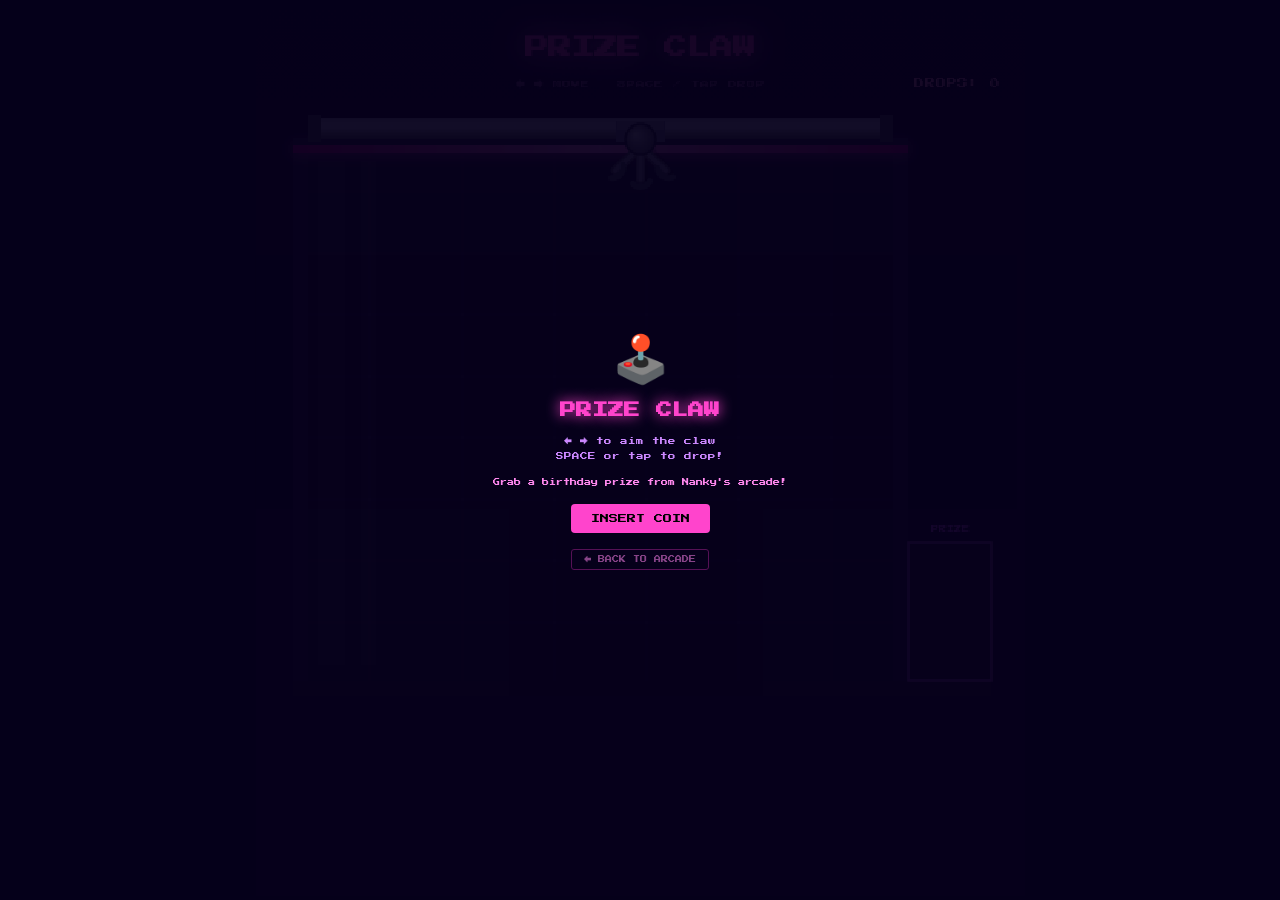
<file: claw/index.html>
<!DOCTYPE html>
<html lang="en">
<head>
  <meta charset="UTF-8">
  <meta name="viewport" content="width=device-width, initial-scale=1">
  <title>Prize Claw — Nanky's Arcade</title>
  <link href="https://fonts.googleapis.com/css2?family=Press+Start+2P&display=swap" rel="stylesheet">
  <style>
    * { box-sizing: border-box; margin: 0; padding: 0; }
    html, body {
      width: 100%; height: 100%;
      background: #06001a;
      display: flex; align-items: center; justify-content: center;
      font-family: 'Press Start 2P', monospace;
      overflow: hidden;
    }
    canvas { display: block; image-rendering: pixelated; }
    .overlay {
      position: fixed; inset: 0;
      display: flex; flex-direction: column; align-items: center; justify-content: center;
      background: rgba(6,0,26,0.93);
      gap: 12px; text-align: center; padding: 20px;
    }
    .overlay.hidden { display: none; }
    .overlay h1 { font-size: 16px; color: #ff44cc; text-shadow: 0 0 14px #ff44cc; line-height: 1.5; }
    .overlay p  { font-size: 7.5px; color: #cc88ff; line-height: 2.0; max-width: 300px; }
    .btn {
      background: #ff44cc; color: #000;
      border: none; font-family: 'Press Start 2P', monospace;
      font-size: 9px; padding: 10px 20px; cursor: pointer; border-radius: 4px;
      transition: background 0.12s; margin: 2px;
    }
    .btn:hover { background: #ff88ee; }
    .btn-back {
      background: transparent; color: #884488;
      border: 1px solid #551155; font-family: 'Press Start 2P', monospace;
      font-size: 7px; padding: 6px 12px; cursor: pointer; border-radius: 3px;
      transition: all 0.12s; margin: 2px;
    }
    .btn-back:hover { background: #220033; color: #cc88ff; border-color: #cc44ff; }
    #prize-banner {
      font-size: 15px; color: #ffd700;
      text-shadow: 0 0 14px #ffd700;
      line-height: 1.7;
    }
    #result-emoji { font-size: 52px; line-height: 1; }
  </style>
</head>
<body>
<canvas id="canvas"></canvas>

<!-- Start overlay -->
<div class="overlay" id="start-overlay">
  <div style="font-size:46px">🕹️</div>
  <h1>PRIZE CLAW</h1>
  <p>← → to aim the claw<br>SPACE or tap to drop!</p>
  <p style="color:#ff88ee;font-size:7px">Grab a birthday prize from Nanky's arcade!</p>
  <button class="btn" id="start-btn">INSERT COIN</button>
  <button class="btn-back" onclick="window.location.href='../index.html'">← BACK TO ARCADE</button>
</div>

<!-- Result overlay -->
<div class="overlay hidden" id="result-overlay">
  <div id="result-emoji">🎉</div>
  <h1 id="result-title">YOU GOT IT!</h1>
  <div id="prize-banner"></div>
  <p id="result-msg"></p>
  <button class="btn" id="retry-btn">PLAY AGAIN</button>
  <button class="btn-back" onclick="window.location.href='../index.html'">← BACK TO ARCADE</button>
</div>

<script>
'use strict';

const canvas = document.getElementById('canvas');
const ctx = canvas.getContext('2d');

// Logical canvas size
const CW = 500, CH = 580;
canvas.width = CW; canvas.height = CH;

function resizeCanvas() {
  const s = Math.min((innerWidth - 8) / CW, (innerHeight - 8) / CH);
  canvas.style.width  = Math.round(CW * s) + 'px';
  canvas.style.height = Math.round(CH * s) + 'px';
}
resizeCanvas();
window.addEventListener('resize', resizeCanvas);

// Layout
const RAIL_Y    = 88;
const CASE_L    = 24, CASE_R = 424, CASE_T = 92, CASE_B = 440;
const RAIL_L    = CASE_L + 14, RAIL_R = CASE_R - 14;
const CHUTE_X   = CASE_R,  CHUTE_W = 54, CHUTE_T = CASE_B - 90;

const PRIZES = [
  { x:82,  y:375, r:27, col:'#ff4488', hi:'#ff99cc', emoji:'🤗', name:'FREE HUG!',      msg:'Collect IRL from Nanky!' },
  { x:180, y:390, r:26, col:'#ffc200', hi:'#ffe87a', emoji:'⭐', name:'BIRTHDAY STAR!', msg:"You're a star, Nanky! 🌟" },
  { x:278, y:380, r:28, col:'#aa44ff', hi:'#dd99ff', emoji:'✨', name:'WISH GRANTED!',  msg:'Happy 25th — make it count!' },
  { x:130, y:325, r:25, col:'#22cc88', hi:'#88ffcc', emoji:'🎉', name:'PARTY PASS!',    msg:'VIP access to the good life!' },
  { x:235, y:330, r:26, col:'#ff7722', hi:'#ffbb88', emoji:'🎀', name:'NANKY APPROVED!',msg:'Official seal of excellence!' },
  { x:342, y:382, r:27, col:'#33aaff', hi:'#99ddff', emoji:'🌸', name:'LUCKY CHARM!',   msg:'Good luck in med school, Dr. Park! 🩺' },
];

let toys = [];

function resetToys() {
  toys = PRIZES.map(p => ({ ...p, grabbed: false, falling: false, vy: 0 }));
}

// Game state
const S = {
  phase: 'start',   // start | idle | dropping | grabbing | rising | delivering | result
  cx: CW / 2,       // claw center x
  cy: RAIL_Y,       // claw tip y
  openFrac: 1,      // 1=open 0=closed
  grabbedIdx: -1,
  drops: 0,
  grabTimer: 0,
};

const MOVE_SPD  = 4.5;
const DROP_SPD  = 3.0;
const RISE_SPD  = 4.0;
const DELIV_SPD = 4.0;
const GRAB_RADIUS = 36;
const GRAB_FRAMES = 28;

const keys = {};
document.addEventListener('keydown', e => {
  keys[e.key] = true;
  if ((e.key === ' ' || e.key === 'Spacebar') && S.phase === 'idle') {
    startDrop(); e.preventDefault();
  }
});
document.addEventListener('keyup', e => { keys[e.key] = false; });
canvas.addEventListener('click', () => { if (S.phase === 'idle') startDrop(); });

function startDrop() {
  S.phase = 'dropping';
  S.openFrac = 1;
  S.grabbedIdx = -1;
  S.grabTimer = 0;
  S.drops++;
}

function startGame() {
  resetToys();
  Object.assign(S, {
    phase: 'idle', cx: CW / 2, cy: RAIL_Y,
    openFrac: 1, grabbedIdx: -1, drops: 0, grabTimer: 0,
  });
  document.getElementById('start-overlay').classList.add('hidden');
  document.getElementById('result-overlay').classList.add('hidden');
}

function showResult(won, idx) {
  S.phase = 'result';
  const p = idx >= 0 ? PRIZES[idx] : null;
  document.getElementById('result-emoji').textContent  = won ? (p ? p.emoji : '🏆') : '😅';
  document.getElementById('result-title').textContent  = won ? 'YOU GOT IT!' : 'SO CLOSE!';
  document.getElementById('prize-banner').textContent  = won && p ? p.name : '';
  document.getElementById('result-msg').textContent    = won && p ? p.msg
    : 'The claw giveth and the claw taketh… try again!';
  document.getElementById('result-overlay').classList.remove('hidden');
}

// ── update ──────────────────────────────────────────────────────────────────
function update() {
  if (S.phase === 'idle') {
    if (keys['ArrowLeft']  || keys['a'] || keys['A']) S.cx = Math.max(RAIL_L + 6, S.cx - MOVE_SPD);
    if (keys['ArrowRight'] || keys['d'] || keys['D']) S.cx = Math.min(RAIL_R - 6, S.cx + MOVE_SPD);
    S.cy = RAIL_Y; S.openFrac = 1;

  } else if (S.phase === 'dropping') {
    S.cy += DROP_SPD;
    // Check toy proximity mid-drop
    let hit = -1;
    for (let i = 0; i < toys.length; i++) {
      if (toys[i].grabbed) continue;
      const dx = S.cx - toys[i].x, dy = S.cy - toys[i].y;
      if (Math.sqrt(dx*dx + dy*dy) < GRAB_RADIUS + toys[i].r * 0.4) { hit = i; break; }
    }
    if (hit >= 0 || S.cy >= CASE_B - 18) {
      S.grabbedIdx = hit;
      S.grabTimer  = 0;
      S.phase = 'grabbing';
    }

  } else if (S.phase === 'grabbing') {
    S.grabTimer++;
    S.openFrac = Math.max(0, 1 - S.grabTimer / GRAB_FRAMES);
    if (S.grabTimer >= GRAB_FRAMES) {
      if (S.grabbedIdx >= 0) toys[S.grabbedIdx].grabbed = true;
      S.phase = 'rising';
    }

  } else if (S.phase === 'rising') {
    S.cy -= RISE_SPD;
    if (S.grabbedIdx >= 0) {
      toys[S.grabbedIdx].x = S.cx;
      toys[S.grabbedIdx].y = S.cy + toys[S.grabbedIdx].r + 2;
    }
    if (S.cy <= RAIL_Y) {
      S.cy = RAIL_Y;
      if (S.grabbedIdx >= 0) {
        S.phase = 'delivering';
      } else {
        S.phase = S.drops >= 6 ? 'result' : 'idle';
        if (S.phase === 'result') setTimeout(() => showResult(false, -1), 300);
      }
    }

  } else if (S.phase === 'delivering') {
    const target = CHUTE_X + CHUTE_W / 2;
    if (S.cx < target - 2) {
      S.cx += DELIV_SPD;
      if (S.grabbedIdx >= 0) {
        toys[S.grabbedIdx].x = S.cx;
        toys[S.grabbedIdx].y = S.cy + toys[S.grabbedIdx].r + 2;
      }
    } else {
      if (S.grabbedIdx >= 0) {
        const idx = S.grabbedIdx;
        toys[idx].falling = true;
        toys[idx].vy = 0;
        setTimeout(() => showResult(true, idx), 900);
      }
      S.grabbedIdx = -1;
      S.phase = 'idle';
      S.openFrac = 1;
    }
  }
}

// ── draw helpers ────────────────────────────────────────────────────────────
function drawBg() {
  const g = ctx.createLinearGradient(0,0,0,CH);
  g.addColorStop(0,'#07001c'); g.addColorStop(1,'#10002e');
  ctx.fillStyle = g; ctx.fillRect(0,0,CW,CH);

  // Title
  ctx.textAlign = 'center'; ctx.textBaseline = 'middle';
  ctx.shadowColor = '#ff44cc'; ctx.shadowBlur = 18;
  ctx.fillStyle = '#ff44cc';
  ctx.font = 'bold 15px "Press Start 2P", monospace';
  ctx.fillText('PRIZE CLAW', CW/2, 28);
  ctx.shadowBlur = 0;

  // Controls hint
  ctx.fillStyle = '#884488';
  ctx.font = '5.5px "Press Start 2P", monospace';
  ctx.fillText('← → MOVE   SPACE / TAP DROP', CW/2, 52);

  // Drop counter (top right)
  ctx.textAlign = 'right';
  ctx.fillStyle = '#ff88cc';
  ctx.font = '6.5px "Press Start 2P", monospace';
  ctx.fillText(`DROPS: ${S.drops}`, CW - 16, 52);
  ctx.textAlign = 'center';
  ctx.textBaseline = 'alphabetic';
}

function drawCase() {
  // Side walls
  ctx.fillStyle = '#1e1238'; ctx.fillRect(CASE_L, CASE_T, 10, CASE_B - CASE_T);
  ctx.fillRect(CASE_R - 10, CASE_T, 10, CASE_B - CASE_T);
  // Bottom
  ctx.fillStyle = '#160c28'; ctx.fillRect(CASE_L, CASE_B, CASE_R - CASE_L + CHUTE_W, 10);
  // Back wall of case
  ctx.fillStyle = '#0e0820'; ctx.fillRect(CASE_L + 10, CASE_T, CASE_R - CASE_L - 20, CASE_B - CASE_T);
  // Grid lines on back wall (depth cues)
  ctx.strokeStyle = 'rgba(80,30,130,0.2)'; ctx.lineWidth = 1;
  for (let y = CASE_T + 30; y < CASE_B; y += 40) {
    ctx.beginPath(); ctx.moveTo(CASE_L+10,y); ctx.lineTo(CASE_R-10,y); ctx.stroke();
  }
  for (let x = CASE_L + 50; x < CASE_R; x += 60) {
    ctx.beginPath(); ctx.moveTo(x,CASE_T); ctx.lineTo(x,CASE_B); ctx.stroke();
  }

  // Glass overlay
  ctx.fillStyle = 'rgba(100,60,200,0.04)';
  ctx.fillRect(CASE_L + 10, CASE_T, CASE_R - CASE_L - 20, CASE_B - CASE_T);
  // Glass shine strips
  ctx.save(); ctx.globalAlpha = 0.06;
  ctx.fillStyle = '#ffffff';
  ctx.fillRect(CASE_L + 16, CASE_T + 10, 18, CASE_B - CASE_T - 20);
  ctx.fillRect(CASE_L + 44, CASE_T + 10, 10, CASE_B - CASE_T - 20);
  ctx.restore();

  // LED strip at top of case
  const led = ctx.createLinearGradient(CASE_L,0,CASE_R,0);
  led.addColorStop(0,'#cc0088'); led.addColorStop(0.5,'#ff88ee'); led.addColorStop(1,'#cc0088');
  ctx.fillStyle = led;
  ctx.shadowColor = '#ff44cc'; ctx.shadowBlur = 10;
  ctx.fillRect(CASE_L, CASE_T, CASE_R - CASE_L, 5);
  ctx.shadowBlur = 0;

  // Exit chute
  ctx.fillStyle = '#16082c';
  ctx.fillRect(CHUTE_X, CHUTE_T, CHUTE_W, CASE_B - CHUTE_T);
  ctx.strokeStyle = '#aa44cc'; ctx.lineWidth = 1.5;
  ctx.strokeRect(CHUTE_X, CHUTE_T, CHUTE_W, CASE_B - CHUTE_T);
  ctx.fillStyle = '#cc44ff'; ctx.font = '5px "Press Start 2P"';
  ctx.textAlign = 'center'; ctx.textBaseline = 'middle';
  ctx.fillText('PRIZE', CHUTE_X + CHUTE_W/2, CHUTE_T - 9);
  ctx.textBaseline = 'alphabetic';

  // Case frame top corners
  ctx.fillStyle = '#2a1a44';
  ctx.fillRect(CASE_L, CASE_T - 5, CASE_R - CASE_L, 5);
}

function drawRail() {
  // Rail track
  const rg = ctx.createLinearGradient(0, RAIL_Y - 14, 0, RAIL_Y);
  rg.addColorStop(0,'#9a9ab8'); rg.addColorStop(0.4,'#c0c0dd'); rg.addColorStop(1,'#505060');
  ctx.fillStyle = rg;
  ctx.fillRect(RAIL_L, RAIL_Y - 14, RAIL_R - RAIL_L, 14);
  // Rail end stops
  ctx.fillStyle = '#444456';
  ctx.fillRect(RAIL_L - 4, RAIL_Y - 16, 8, 18);
  ctx.fillRect(RAIL_R - 4, RAIL_Y - 16, 8, 18);
  // Sliding housing block
  ctx.fillStyle = '#7878a0';
  ctx.fillRect(S.cx - 16, RAIL_Y - 12, 32, 14);
  ctx.fillStyle = 'rgba(255,255,255,0.14)';
  ctx.fillRect(S.cx - 15, RAIL_Y - 12, 30, 6);
  // Vertical arm
  const ag = ctx.createLinearGradient(S.cx - 5, 0, S.cx + 5, 0);
  ag.addColorStop(0,'#505060'); ag.addColorStop(0.5,'#8888a0'); ag.addColorStop(1,'#404050');
  ctx.fillStyle = ag;
  ctx.fillRect(S.cx - 4, RAIL_Y, 8, Math.max(0, S.cy - RAIL_Y));
}

function drawClaw() {
  const cx = S.cx, cy = S.cy;
  const open = S.openFrac;
  const FINGERS = 3;
  const maxSpread = 0.68, minSpread = 0.12;
  const spread = minSpread + (maxSpread - minSpread) * open;
  const FLEN = 26;

  // Finger shadows
  for (let f = 0; f < FINGERS; f++) {
    const angle = (f - 1) * spread;
    const ex = cx + Math.sin(angle) * FLEN + 2;
    const ey = cy + Math.cos(angle) * FLEN + 2;
    ctx.strokeStyle = 'rgba(0,0,0,0.3)'; ctx.lineWidth = 6; ctx.lineCap = 'round';
    ctx.beginPath(); ctx.moveTo(cx+2, cy+2); ctx.lineTo(ex, ey); ctx.stroke();
  }

  // Fingers
  for (let f = 0; f < FINGERS; f++) {
    const angle = (f - 1) * spread;
    const ex = cx + Math.sin(angle) * FLEN;
    const ey = cy + Math.cos(angle) * FLEN;
    ctx.strokeStyle = '#555568'; ctx.lineWidth = 6; ctx.lineCap = 'round';
    ctx.beginPath(); ctx.moveTo(cx, cy+5); ctx.lineTo(ex, ey); ctx.stroke();
    ctx.strokeStyle = '#9090b0'; ctx.lineWidth = 3;
    ctx.beginPath(); ctx.moveTo(cx, cy+5); ctx.lineTo(ex, ey); ctx.stroke();
    // Claw tip curve
    ctx.strokeStyle = '#445566'; ctx.lineWidth = 4; ctx.lineCap = 'round';
    ctx.beginPath();
    ctx.arc(ex + Math.sin(angle)*3, ey - 2, 7,
      angle + Math.PI*0.15, angle + Math.PI*0.75, false);
    ctx.stroke();
  }

  // Hub
  const hg = ctx.createRadialGradient(cx-3, cy-3, 1, cx, cy, 11);
  hg.addColorStop(0,'#c0c0d8'); hg.addColorStop(1,'#444458');
  ctx.fillStyle = hg;
  ctx.beginPath(); ctx.arc(cx, cy, 10, 0, Math.PI*2); ctx.fill();
  ctx.strokeStyle = '#22223a'; ctx.lineWidth = 1.5; ctx.stroke();
}

function drawToys() {
  toys.forEach(toy => {
    if (toy.grabbed && S.phase !== 'delivering') return;
    if (toy.falling) {
      toy.vy = (toy.vy || 0) + 0.55;
      toy.y = Math.min(toy.y + toy.vy, CH + 60);
    }

    // Glow halo
    ctx.save();
    ctx.shadowColor = toy.col; ctx.shadowBlur = 16;
    // Body gradient
    const g = ctx.createRadialGradient(
      toy.x - toy.r*0.35, toy.y - toy.r*0.35, toy.r*0.08,
      toy.x, toy.y, toy.r
    );
    g.addColorStop(0, toy.hi || '#ffffff'); g.addColorStop(1, toy.col);
    ctx.fillStyle = g;
    ctx.beginPath(); ctx.arc(toy.x, toy.y, toy.r, 0, Math.PI*2); ctx.fill();
    ctx.shadowBlur = 0;
    ctx.restore();

    // Emoji
    ctx.font = `${toy.r * 1.15}px serif`;
    ctx.textAlign = 'center'; ctx.textBaseline = 'middle';
    ctx.fillText(toy.emoji, toy.x, toy.y + 1);

    // Ground shadow
    ctx.fillStyle = 'rgba(0,0,0,0.22)';
    ctx.beginPath();
    ctx.ellipse(toy.x, toy.y + toy.r + 2, toy.r * 0.65, 5, 0, 0, Math.PI*2); ctx.fill();

    ctx.textBaseline = 'alphabetic';
  });
}

function drawGrabFlash() {
  if (S.phase !== 'grabbing' || S.openFrac > 0.4) return;
  const alpha = (0.4 - S.openFrac) * 1.5;
  ctx.save();
  ctx.globalAlpha = alpha * 0.35;
  ctx.fillStyle = '#ffe050';
  ctx.beginPath(); ctx.arc(S.cx, S.cy, 48, 0, Math.PI*2); ctx.fill();
  ctx.restore();
}

// ── main loop ────────────────────────────────────────────────────────────────
function loop() {
  requestAnimationFrame(loop);
  if (S.phase !== 'start' && S.phase !== 'result') update();
  ctx.save();
  drawBg();
  drawCase();
  drawToys();
  drawRail();
  drawGrabFlash();
  drawClaw();
  ctx.restore();
}

document.getElementById('start-btn').addEventListener('click', startGame);
document.getElementById('retry-btn').addEventListener('click', startGame);

if (window.self !== window.top) {
  const btn = document.getElementById('start-btn');
  if (btn) btn.style.display = 'none';
  setTimeout(() => { if (btn) btn.style.display = ''; }, 5000);
}
loop();
</script>
</body>
</html>
</file>
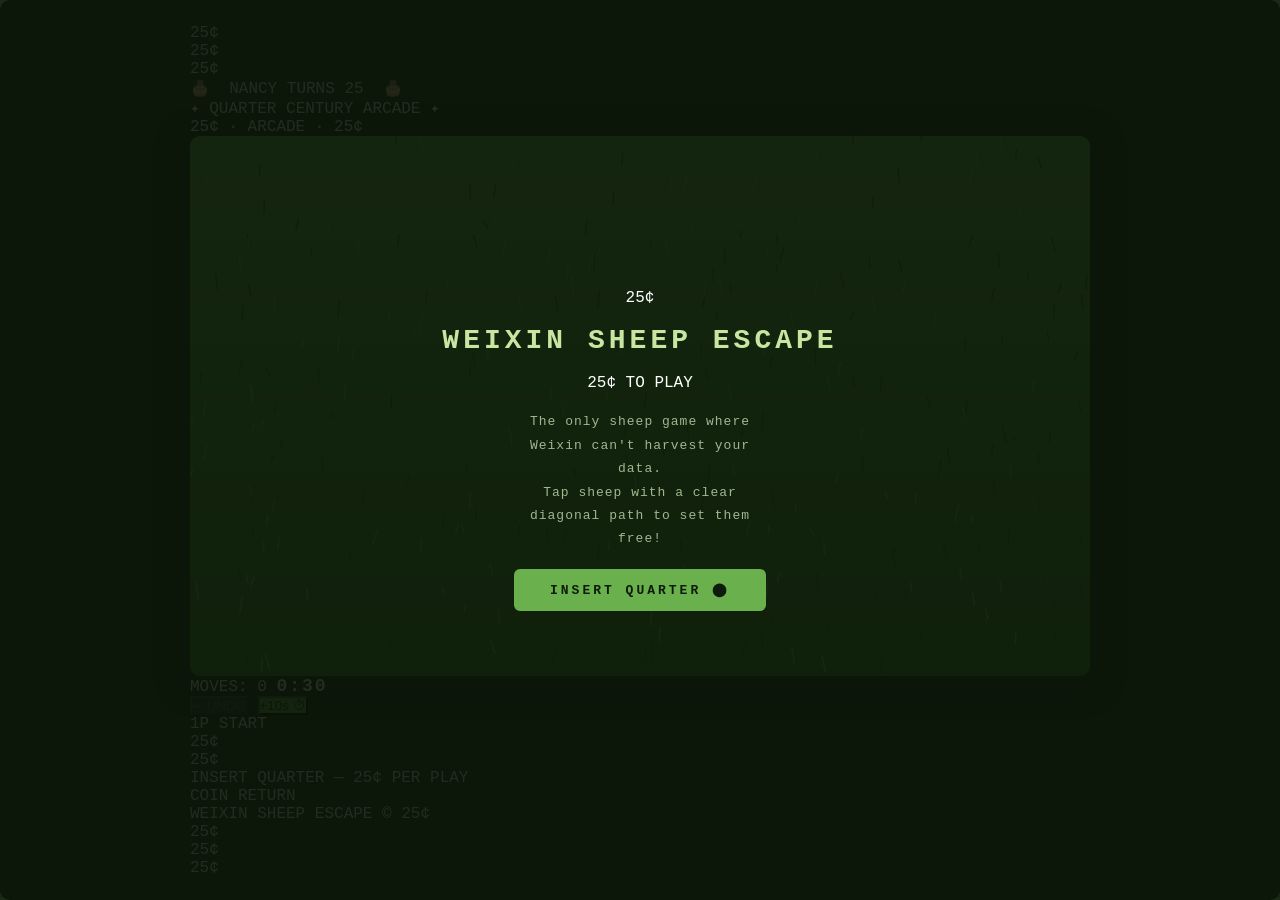
<file: game/index.html>
<!DOCTYPE html>
<html lang="en">
<head>
  <meta charset="UTF-8">
  <meta name="viewport" content="width=device-width, initial-scale=1.0, maximum-scale=1.0, user-scalable=no">
  <title>Weixin Sheep Escape — Nancy's 25th</title>
  <link rel="preconnect" href="https://fonts.googleapis.com">
  <link rel="preconnect" href="https://fonts.gstatic.com" crossorigin>
  <link href="https://fonts.googleapis.com/css2?family=Bungee&family=Orbitron:wght@400;700;900&family=Press+Start+2P&display=swap" rel="stylesheet">
  <link rel="stylesheet" href="style.css">
</head>
<body>
<audio id="game-bgm" src="weixin.m4a" loop preload="auto"></audio>
<script>
  (function(){
    const bgm = document.getElementById('game-bgm');
    bgm.volume = 0.55;
    const tryPlay = () => bgm.play().catch(()=>{});
    tryPlay();
    const onGesture = () => { tryPlay(); document.removeEventListener('pointerdown', onGesture); document.removeEventListener('keydown', onGesture); };
    document.addEventListener('pointerdown', onGesture);
    document.addEventListener('keydown', onGesture);
  })();
</script>

<div id="scene">

  <!-- Visible top surface of the box (3D lid) -->
  <div id="cab-lid">
    <div id="lid-shine"></div>
  </div>

  <div id="cab">

    <!-- Left side panel -->
    <div class="cab-side left">
      <div class="side-stripe"></div>
      <div class="side-coins">
        <div class="s-coin">25¢</div>
        <div class="s-coin">25¢</div>
        <div class="s-coin">25¢</div>
      </div>
    </div>

    <!-- Cabinet front face -->
    <div id="cab-face">

      <!-- ① MARQUEE -->
      <div id="marquee-wrap">
        <div id="marquee-body">
          <div id="marquee-rainbow"></div>
          <div id="marquee-text">🎂&nbsp; NANCY TURNS 25 &nbsp;🎂</div>
          <div id="marquee-sub">✦ QUARTER CENTURY ARCADE ✦</div>
        </div>
        <!-- Mounting bolts (cosmetic) -->
        <div class="bolt tl"></div><div class="bolt tr"></div>
        <div class="bolt bl"></div><div class="bolt br"></div>
      </div>

      <!-- ② SPEAKER BAR -->
      <div id="speaker-bar">
        <div class="grille"></div>
        <div id="brand-plate">25¢ · ARCADE · 25¢</div>
        <div class="grille"></div>
      </div>

      <!-- ③ MONITOR -->
      <div id="monitor-housing">
        <div id="monitor-bezel">
          <div id="screen-area">
            <canvas id="canvas"></canvas>

            <!-- START OVERLAY -->
            <div id="start-overlay" class="overlay">
              <div id="coin-anim-wrap">
                <div class="big-quarter">
                  <div class="bq-face">25¢</div>
                </div>
              </div>
              <h1>WEIXIN SHEEP ESCAPE</h1>
              <div class="price-badge">25¢ TO PLAY</div>
              <p>The only sheep game where Weixin can't harvest your data.<br>Tap sheep with a clear diagonal path to set them free!</p>
              <button id="play-btn">INSERT QUARTER ⬤</button>
            </div>

            <!-- WIN OVERLAY -->
            <div id="win-overlay" class="overlay hidden">
              <div class="win-coins">
                <div class="sm-quarter">25¢</div>
                <div class="sm-quarter delay1">25¢</div>
                <div class="sm-quarter delay2">25¢</div>
              </div>
              <h1>ALL ESCAPED! 🐑</h1>
              <p id="move-count"></p>
              <p class="bday-note">Happy Quarter-Century, Nancy! 🪙🎂</p>
              <button id="replay-btn">ANOTHER QUARTER?</button>
              <button id="hub-btn">BACK TO ARCADE</button>
            </div>

            <!-- TIMEOUT OVERLAY -->
            <div id="timeout-overlay" class="overlay hidden">
              <h1>TIME'S UP! ⏰</h1>
              <p>The sheep are still out there...<br>Insert another quarter!</p>
              <button id="retry-btn">TRY AGAIN — 25¢</button>
              <button id="hub-btn-timeout">BACK TO ARCADE</button>
            </div>
          </div>
        </div>
      </div>

      <!-- ④ CONTROL PANEL -->
      <div id="ctrl-panel">
        <div id="ctrl-inner">
          <!-- Screw heads (cosmetic) -->
          <div class="screw sl"></div><div class="screw sr"></div>

          <div id="hud-row">
            <span id="moves-display">MOVES: 0</span>
            <span id="timer-display">0:30</span>
          </div>
          <div id="real-btns">
            <button id="undo-btn" disabled>↩ UNDO</button>
            <button id="addtime-btn">+10s ⏱</button>
          </div>
          <div id="deco-controls">
            <!-- Joystick -->
            <div id="joystick-assy">
              <div id="j-base"></div>
              <div id="j-shaft"></div>
              <div id="j-ball"></div>
            </div>
            <!-- 1P START -->
            <div id="p1-start">1P START</div>
            <!-- Action buttons -->
            <div id="action-assy">
              <div class="a-btn" id="btn-red"></div>
              <div class="a-btn" id="btn-blue"></div>
              <div class="a-btn" id="btn-yellow"></div>
            </div>
          </div>
        </div>
      </div>

      <!-- ⑤ COIN DOOR -->
      <div id="coin-door">
        <div id="coin-door-panel">
          <div class="quarter-slot-row">
            <div class="q-slot"><span>25¢</span></div>
            <div class="q-slot"><span>25¢</span></div>
          </div>
          <div id="coin-door-label">INSERT QUARTER — 25¢ PER PLAY</div>
          <div id="coin-return">COIN RETURN</div>
        </div>
      </div>

      <!-- ⑥ KICKPLATE -->
      <div id="kickplate">
        <span id="kickplate-text">WEIXIN SHEEP ESCAPE © 25¢</span>
      </div>

    </div><!-- /cab-face -->

    <!-- Right side panel -->
    <div class="cab-side right">
      <div class="side-stripe"></div>
      <div class="side-coins">
        <div class="s-coin">25¢</div>
        <div class="s-coin">25¢</div>
        <div class="s-coin">25¢</div>
      </div>
    </div>

  </div><!-- /cab -->

  <!-- Floor glow (light spilling under the machine) -->
  <div id="floor-glow"></div>

</div><!-- /scene -->

<script src="game.js"></script>
</body>
</html>
</file>
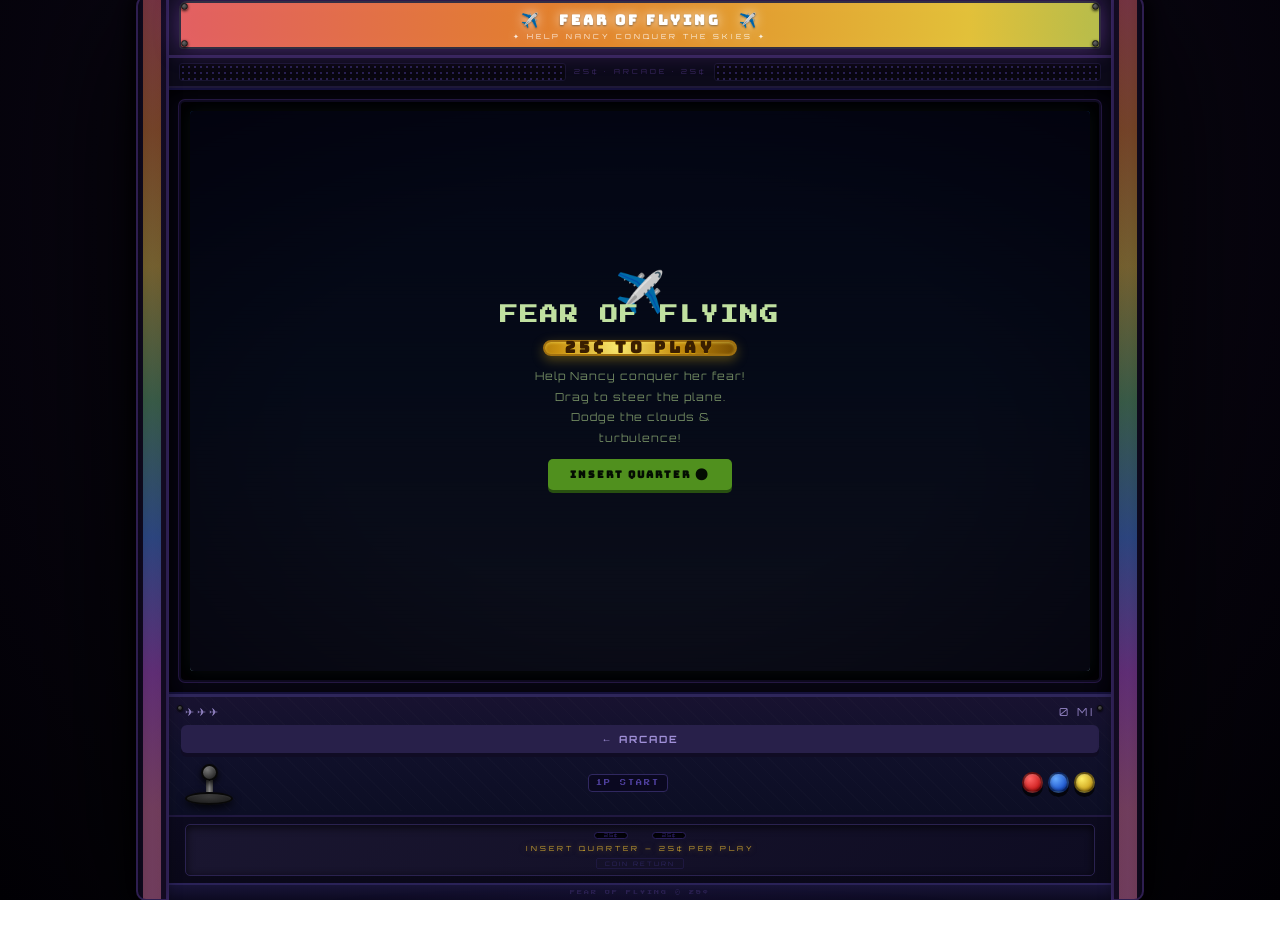
<file: game2/index.html>
<!DOCTYPE html>
<html lang="en">
<head>
  <meta charset="UTF-8">
  <meta name="viewport" content="width=device-width, initial-scale=1.0, maximum-scale=1.0, user-scalable=no">
  <title>Fear of Flying — Nancy's 25th</title>
  <link rel="preconnect" href="https://fonts.googleapis.com">
  <link rel="preconnect" href="https://fonts.gstatic.com" crossorigin>
  <link href="https://fonts.googleapis.com/css2?family=Bungee&family=Orbitron:wght@400;700;900&family=Press+Start+2P&display=swap" rel="stylesheet">
  <link rel="stylesheet" href="style.css">
</head>
<body>
<audio id="game-bgm" src="turbulence.m4a" loop preload="auto"></audio>
<script>
  (function(){
    const bgm = document.getElementById('game-bgm');
    bgm.volume = 0.55;
    const tryPlay = () => bgm.play().catch(()=>{});
    tryPlay();
    const onGesture = () => { tryPlay(); document.removeEventListener('pointerdown', onGesture); document.removeEventListener('keydown', onGesture); };
    document.addEventListener('pointerdown', onGesture);
    document.addEventListener('keydown', onGesture);
  })();
</script>

<div id="scene">
  <div id="cab-lid"><div id="lid-shine"></div></div>

  <div id="cab">
    <div class="cab-side left"><div class="side-stripe"></div></div>

    <div id="cab-face">

      <!-- ① MARQUEE -->
      <div id="marquee-wrap">
        <div id="marquee-body">
          <div id="marquee-rainbow"></div>
          <div id="marquee-text">✈️ &nbsp; FEAR OF FLYING &nbsp; ✈️</div>
          <div id="marquee-sub">✦ HELP NANCY CONQUER THE SKIES ✦</div>
        </div>
        <div class="bolt tl"></div><div class="bolt tr"></div>
        <div class="bolt bl"></div><div class="bolt br"></div>
      </div>

      <!-- ② SPEAKER BAR -->
      <div id="speaker-bar">
        <div class="grille"></div>
        <div id="brand-plate">25¢ · ARCADE · 25¢</div>
        <div class="grille"></div>
      </div>

      <!-- ③ MONITOR -->
      <div id="monitor-housing">
        <div id="monitor-bezel">
          <div id="screen-area">
            <canvas id="canvas"></canvas>

            <div id="start-overlay" class="overlay">
              <div class="plane-icon">✈️</div>
              <h1>FEAR OF FLYING</h1>
              <div class="price-badge">25¢ TO PLAY</div>
              <p>Help Nancy conquer her fear!<br>Drag to steer the plane.<br>Dodge the clouds &amp; turbulence!</p>
              <button id="play-btn">INSERT QUARTER ⬤</button>
            </div>

            <div id="gameover-overlay" class="overlay hidden">
              <h1>GAME OVER! 😱</h1>
              <p>"Nanky is not okay..." 😰</p>
              <p id="final-score"></p>
              <button id="replay-btn">TRY AGAIN — 25¢</button>
              <button id="hub-btn-go">BACK TO ARCADE</button>
            </div>
          </div>
        </div>
      </div>

      <!-- ④ CONTROL PANEL -->
      <div id="ctrl-panel">
        <div id="ctrl-inner">
          <div class="screw sl"></div><div class="screw sr"></div>
          <div id="hud-row">
            <span id="lives-display">✈✈✈</span>
            <span id="score-display">0 mi</span>
          </div>
          <div id="real-btns">
            <button id="back-btn">← ARCADE</button>
          </div>
          <div id="deco-controls">
            <div id="joystick-assy">
              <div id="j-base"></div>
              <div id="j-shaft"></div>
              <div id="j-ball"></div>
            </div>
            <div id="p1-start">1P START</div>
            <div id="action-assy">
              <div class="a-btn" id="btn-red"></div>
              <div class="a-btn" id="btn-blue"></div>
              <div class="a-btn" id="btn-yellow"></div>
            </div>
          </div>
        </div>
      </div>

      <!-- ⑤ COIN DOOR -->
      <div id="coin-door">
        <div id="coin-door-panel">
          <div class="quarter-slot-row">
            <div class="q-slot"><span>25¢</span></div>
            <div class="q-slot"><span>25¢</span></div>
          </div>
          <div id="coin-door-label">INSERT QUARTER — 25¢ PER PLAY</div>
          <div id="coin-return">COIN RETURN</div>
        </div>
      </div>

      <div id="kickplate"><span id="kickplate-text">FEAR OF FLYING © 25¢</span></div>
    </div>

    <div class="cab-side right"><div class="side-stripe"></div></div>
  </div>

  <div id="floor-glow"></div>
</div>

<script src="game.js"></script>
</body>
</html>
</file>
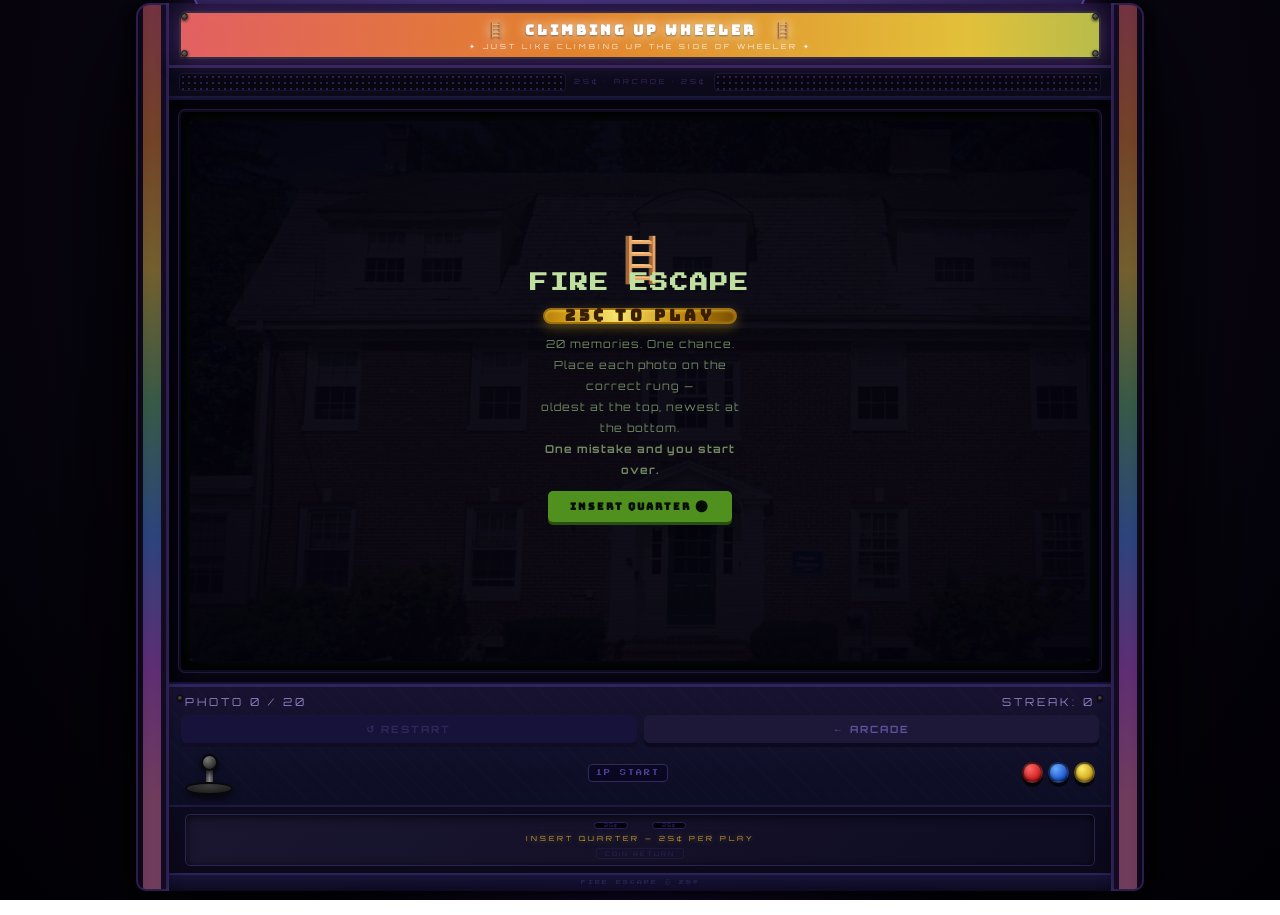
<file: game3/index.html>
<!DOCTYPE html>
<html lang="en">
<head>
  <meta charset="UTF-8">
  <meta name="viewport" content="width=device-width, initial-scale=1.0, maximum-scale=1.0, user-scalable=no">
  <title>Climbing Up Wheeler — Nancy's 25th</title>
  <link rel="preconnect" href="https://fonts.googleapis.com">
  <link rel="preconnect" href="https://fonts.gstatic.com" crossorigin>
  <link href="https://fonts.googleapis.com/css2?family=Bungee&family=Orbitron:wght@400;700;900&family=Press+Start+2P&display=swap" rel="stylesheet">
  <link rel="stylesheet" href="style.css">
</head>
<body>

<div id="scene">
  <div id="cab-lid"><div id="lid-shine"></div></div>

  <div id="cab">
    <div class="cab-side left"><div class="side-stripe"></div></div>

    <div id="cab-face">

      <div id="marquee-wrap">
        <div id="marquee-body">
          <div id="marquee-rainbow"></div>
          <div id="marquee-text">🪜 &nbsp; CLIMBING UP WHEELER &nbsp; 🪜</div>
          <div id="marquee-sub">✦ JUST LIKE CLIMBING UP THE SIDE OF WHEELER ✦</div>
        </div>
        <div class="bolt tl"></div><div class="bolt tr"></div>
        <div class="bolt bl"></div><div class="bolt br"></div>
      </div>

      <div id="speaker-bar">
        <div class="grille"></div>
        <div id="brand-plate">25¢ · ARCADE · 25¢</div>
        <div class="grille"></div>
      </div>

      <div id="monitor-housing">
        <div id="monitor-bezel">
          <div id="screen-area">
            <canvas id="canvas"></canvas>

            <!-- START OVERLAY -->
            <div id="start-overlay" class="overlay">
              <div class="ladder-icon">🪜</div>
              <h1>FIRE ESCAPE</h1>
              <div class="price-badge">25¢ TO PLAY</div>
              <p>20 memories. One chance.<br>Place each photo on the correct rung —<br>oldest at the top, newest at the bottom.<br><strong>One mistake and you start over.</strong></p>
              <button id="play-btn">INSERT QUARTER ⬤</button>
            </div>

            <!-- WIN OVERLAY -->
            <div id="win-overlay" class="overlay hidden">
              <h1>YOU MADE IT! 🎉</h1>
              <p>All 20 memories in order.<br>Just like climbing up the side of Wheeler. 🪜</p>
              <p class="bday-note">Happy 25th, Nancy! 🎂</p>
              <button id="replay-btn">CLIMB AGAIN</button>
              <button id="hub-btn">BACK TO ARCADE</button>
            </div>

          </div>
        </div>
      </div>

      <div id="ctrl-panel">
        <div id="ctrl-inner">
          <div class="screw sl"></div><div class="screw sr"></div>
          <div id="hud-row">
            <span id="progress-display">PHOTO 0 / 20</span>
            <span id="streak-display">STREAK: 0</span>
          </div>
          <div id="real-btns">
            <button id="restart-btn" disabled>↺ RESTART</button>
            <button id="back-btn">← ARCADE</button>
          </div>
          <div id="deco-controls">
            <div id="joystick-assy">
              <div id="j-base"></div><div id="j-shaft"></div><div id="j-ball"></div>
            </div>
            <div id="p1-start">1P START</div>
            <div id="action-assy">
              <div class="a-btn" id="btn-red"></div>
              <div class="a-btn" id="btn-blue"></div>
              <div class="a-btn" id="btn-yellow"></div>
            </div>
          </div>
        </div>
      </div>

      <div id="coin-door">
        <div id="coin-door-panel">
          <div class="quarter-slot-row">
            <div class="q-slot"><span>25¢</span></div>
            <div class="q-slot"><span>25¢</span></div>
          </div>
          <div id="coin-door-label">INSERT QUARTER — 25¢ PER PLAY</div>
          <div id="coin-return">COIN RETURN</div>
        </div>
      </div>

      <div id="kickplate"><span id="kickplate-text">FIRE ESCAPE © 25¢</span></div>
    </div>

    <div class="cab-side right"><div class="side-stripe"></div></div>
  </div>

  <div id="floor-glow"></div>
</div>

<script src="game.js"></script>
</body>
</html>
</file>
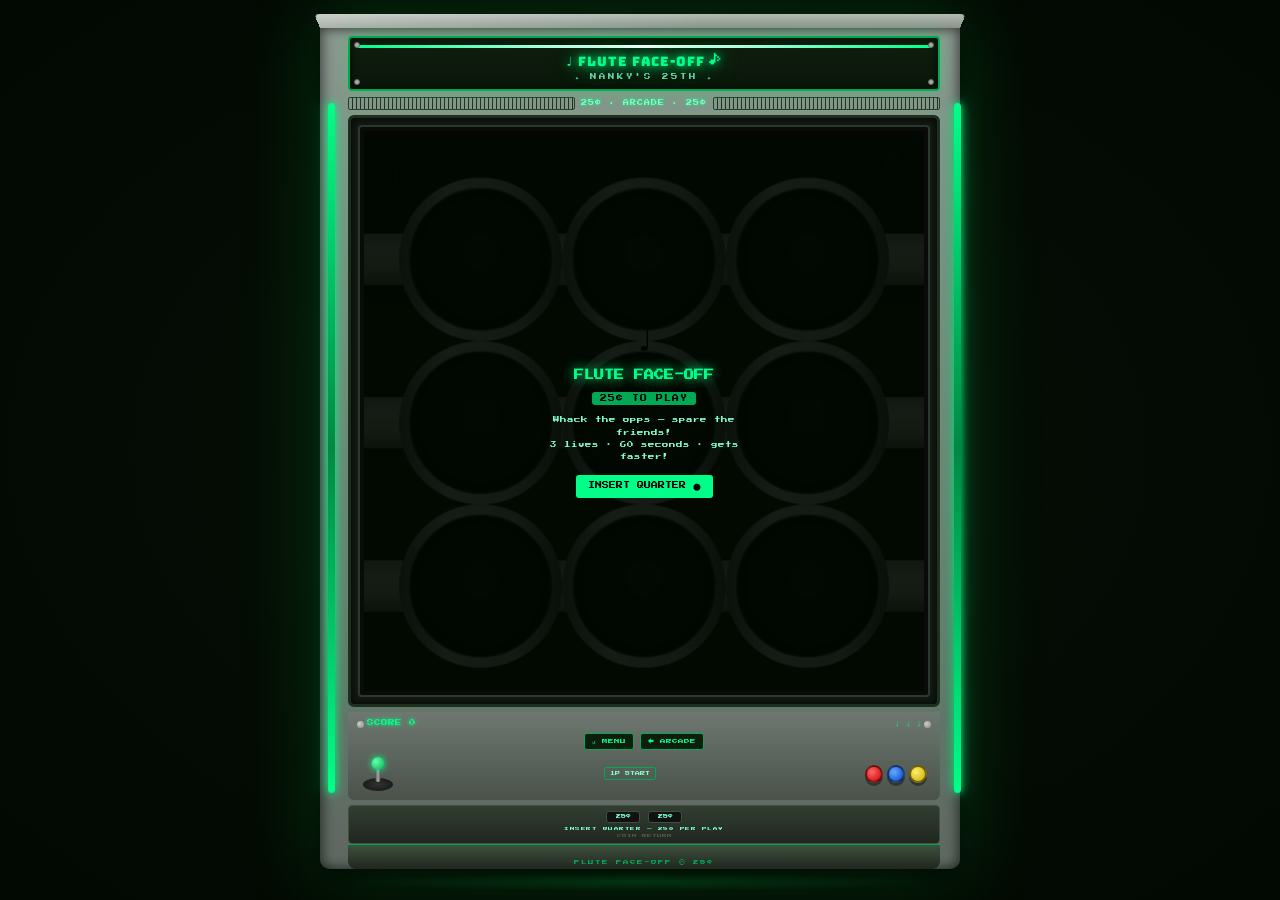
<file: game4/index.html>
<!DOCTYPE html>
<html lang="en">
<head>
  <meta charset="UTF-8">
  <meta name="viewport" content="width=device-width, initial-scale=1.0, maximum-scale=1.0, user-scalable=no">
  <title>Flute Face-Off — Nancy's 25th</title>
  <link rel="preconnect" href="https://fonts.googleapis.com">
  <link rel="preconnect" href="https://fonts.gstatic.com" crossorigin>
  <link href="https://fonts.googleapis.com/css2?family=Bungee&family=Press+Start+2P&display=swap" rel="stylesheet">
  <link rel="stylesheet" href="style.css">
</head>
<body>

<div id="scene">
  <div id="cab-lid"><div id="lid-shine"></div></div>
  <div id="cab">
    <div class="cab-side left"><div class="side-stripe"></div></div>
    <div id="cab-face">

      <div id="marquee-wrap">
        <div id="marquee-rainbow"></div>
        <div id="marquee-text">♩ FLUTE FACE-OFF ♪</div>
        <div id="marquee-sub">✦ NANKY'S 25TH ✦</div>
        <div class="bolt tl"></div><div class="bolt tr"></div>
        <div class="bolt bl"></div><div class="bolt br"></div>
      </div>

      <div id="speaker-bar">
        <div class="grille"></div>
        <div id="brand-plate">25¢ · ARCADE · 25¢</div>
        <div class="grille"></div>
      </div>

      <div id="monitor-housing">
        <div id="monitor-bezel">
          <div id="screen-area">
            <canvas id="canvas"></canvas>

            <div id="start-overlay" class="overlay">
              <div class="overlay-icon">♩</div>
              <h1>FLUTE FACE-OFF</h1>
              <div class="price-badge">25¢ TO PLAY</div>
              <p>Whack the opps — spare the friends!<br>3 lives · 60 seconds · gets faster!</p>
              <button id="play-btn">INSERT QUARTER ⬤</button>
            </div>

            <div id="end-overlay" class="overlay hidden">
              <h1 id="end-title">TIME'S UP!</h1>
              <p id="end-score" class="end-score-line"></p>
              <p id="end-msg" class="bday-note"></p>
              <button id="replay-btn">PLAY AGAIN</button>
              <button id="back-btn">← ARCADE</button>
            </div>
          </div>
        </div>
      </div>

      <div id="ctrl-panel">
        <div id="ctrl-inner">
          <div class="screw sl"></div><div class="screw sr"></div>
          <div id="hud-row">
            <span>SCORE <span id="score-disp">0</span></span>
            <span id="lives-disp">♩ ♩ ♩</span>
          </div>
          <div id="real-btns">
            <button id="menu-btn">↺ MENU</button>
            <button id="back-btn2">← ARCADE</button>
          </div>
          <div id="deco-controls">
            <div id="joystick-assy"><div id="j-base"></div><div id="j-shaft"></div><div id="j-ball"></div></div>
            <div id="p1-start">1P START</div>
            <div id="action-assy">
              <div class="a-btn" id="btn-red"></div>
              <div class="a-btn" id="btn-blue"></div>
              <div class="a-btn" id="btn-yellow"></div>
            </div>
          </div>
        </div>
      </div>

      <div id="coin-door">
        <div id="coin-door-panel">
          <div class="quarter-slot-row">
            <div class="q-slot"><span>25¢</span></div>
            <div class="q-slot"><span>25¢</span></div>
          </div>
          <div id="coin-door-label">INSERT QUARTER — 25¢ PER PLAY</div>
          <div id="coin-return">COIN RETURN</div>
        </div>
      </div>
      <div id="kickplate"><span id="kickplate-text">FLUTE FACE-OFF © 25¢</span></div>
    </div>
    <div class="cab-side right"><div class="side-stripe"></div></div>
  </div>
  <div id="floor-glow"></div>
</div>

<script src="game.js"></script>
</body>
</html>
</file>
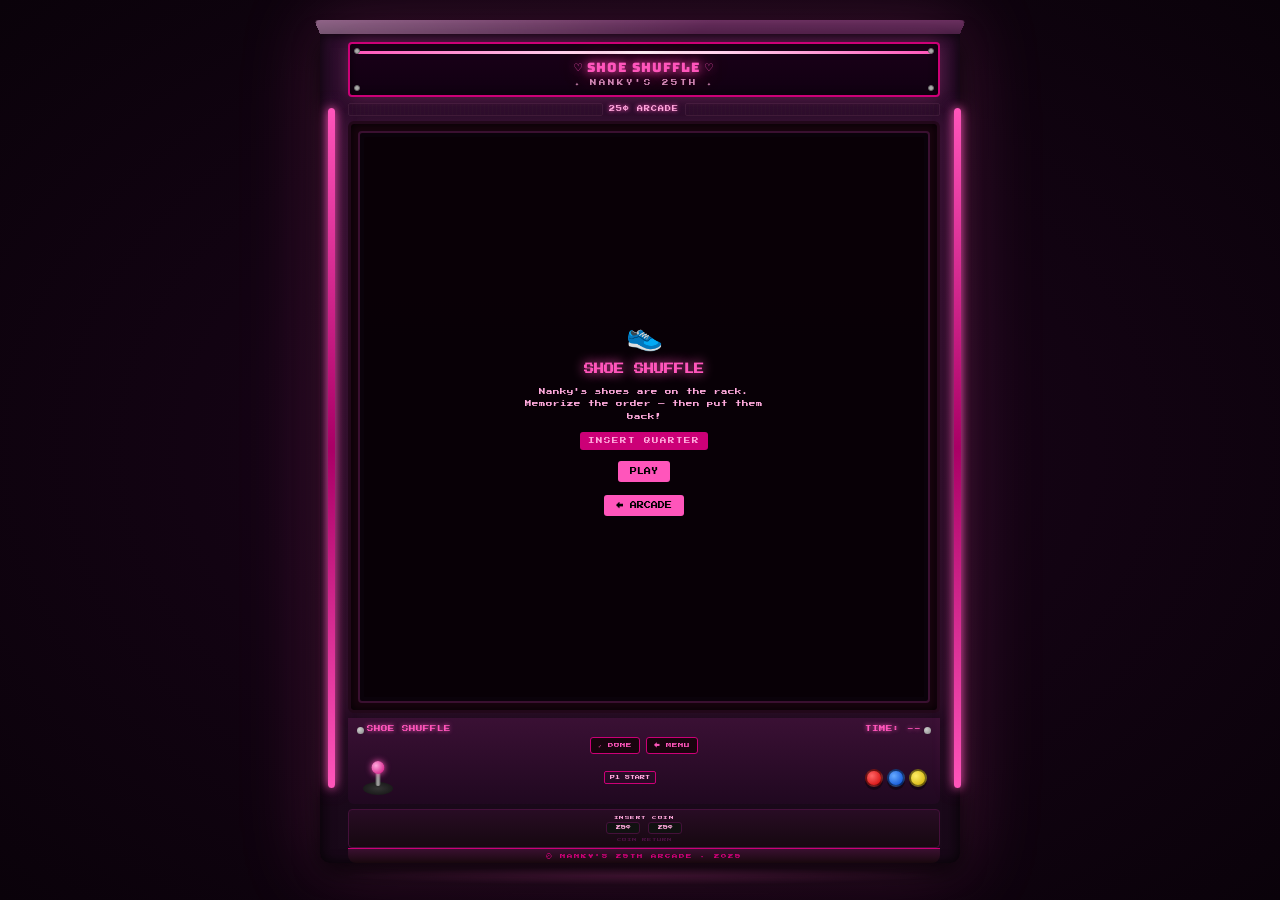
<file: game5/index.html>
<!DOCTYPE html>
<html lang="en">
<head>
  <meta charset="UTF-8">
  <meta name="viewport" content="width=device-width, initial-scale=1.0">
  <title>Shoe Shuffle — Nanky's 25th</title>
  <link rel="preconnect" href="https://fonts.googleapis.com">
  <link href="https://fonts.googleapis.com/css2?family=Press+Start+2P&family=Bungee&display=swap" rel="stylesheet">
  <link rel="stylesheet" href="style.css">
</head>
<body>
<audio id="game-bgm" src="stomp.m4a" loop preload="auto"></audio>
<script>
  (function(){
    const bgm = document.getElementById('game-bgm');
    bgm.volume = 0.55;
    const tryPlay = () => bgm.play().catch(()=>{});
    tryPlay();
    const onGesture = () => { tryPlay(); document.removeEventListener('pointerdown', onGesture); document.removeEventListener('keydown', onGesture); };
    document.addEventListener('pointerdown', onGesture);
    document.addEventListener('keydown', onGesture);
  })();
</script>
<div id="scene">
  <!-- Lid -->
  <div id="cab-lid"><div id="lid-shine"></div></div>

  <!-- Cabinet body -->
  <div id="cab">
    <div class="cab-side left"><div class="side-stripe"></div></div>

    <div id="cab-face">
      <!-- Marquee -->
      <div id="marquee-wrap">
        <div class="bolt tl"></div><div class="bolt tr"></div>
        <div class="bolt bl"></div><div class="bolt br"></div>
        <div id="marquee-rainbow"></div>
        <div id="marquee-text">♡ SHOE SHUFFLE ♡</div>
        <div id="marquee-sub">✦ NANKY'S 25TH ✦</div>
      </div>

      <!-- Speaker grille -->
      <div id="speaker-bar">
        <div class="grille"></div>
        <div id="brand-plate">25¢ ARCADE</div>
        <div class="grille"></div>
      </div>

      <!-- Monitor -->
      <div id="monitor-housing">
        <div id="monitor-bezel">
          <div id="screen-area">
            <canvas id="canvas"></canvas>

            <!-- Start overlay -->
            <div class="overlay" id="start-overlay">
              <div class="overlay-icon">👟</div>
              <h1>SHOE SHUFFLE</h1>
              <p>Nanky's shoes are on the rack.<br>Memorize the order — then put them back!</p>
              <p class="price-badge">INSERT QUARTER</p>
              <button id="play-btn">PLAY</button>
              <button id="back-btn">← ARCADE</button>
            </div>

            <!-- End overlay -->
            <div class="overlay hidden" id="end-overlay">
              <div class="overlay-icon" id="end-icon">👟</div>
              <h1 id="end-title">TIME'S UP!</h1>
              <p class="end-score-line" id="end-score">12/12 CORRECT!</p>
              <p id="end-msg" class="bday-note"></p>
              <button id="replay-btn">PLAY AGAIN</button>
              <button id="menu-btn">← ARCADE</button>
            </div>
          </div>
        </div>
      </div>

      <!-- Control panel -->
      <div id="ctrl-panel">
        <div id="ctrl-inner">
          <div class="screw sl"></div><div class="screw sr"></div>
          <div id="hud-row">
            <span id="hud-phase">SHOE SHUFFLE</span>
            <span id="hud-time">TIME: --</span>
          </div>
          <div id="real-btns">
            <button id="done-btn">✓ DONE</button>
            <button id="back-btn2">← MENU</button>
          </div>
          <div id="deco-controls">
            <div id="joystick-assy">
              <div id="j-base"></div>
              <div id="j-shaft"></div>
              <div id="j-ball"></div>
            </div>
            <div id="p1-start">P1 START</div>
            <div id="action-assy">
              <div class="a-btn" id="btn-red"></div>
              <div class="a-btn" id="btn-blue"></div>
              <div class="a-btn" id="btn-yellow"></div>
            </div>
          </div>
        </div>
      </div>

      <!-- Coin door -->
      <div id="coin-door">
        <div id="coin-door-label">INSERT COIN</div>
        <div class="quarter-slot-row">
          <div class="q-slot"><span>25¢</span></div>
          <div class="q-slot"><span>25¢</span></div>
        </div>
        <div id="coin-return">COIN RETURN</div>
      </div>

      <!-- Kickplate -->
      <div id="kickplate">
        <div id="kickplate-text">© NANKY'S 25TH ARCADE · 2025</div>
      </div>
    </div>

    <div class="cab-side right"><div class="side-stripe"></div></div>
  </div>

  <div id="floor-glow"></div>
</div>
<script src="game.js"></script>
</body>
</html>
</file>
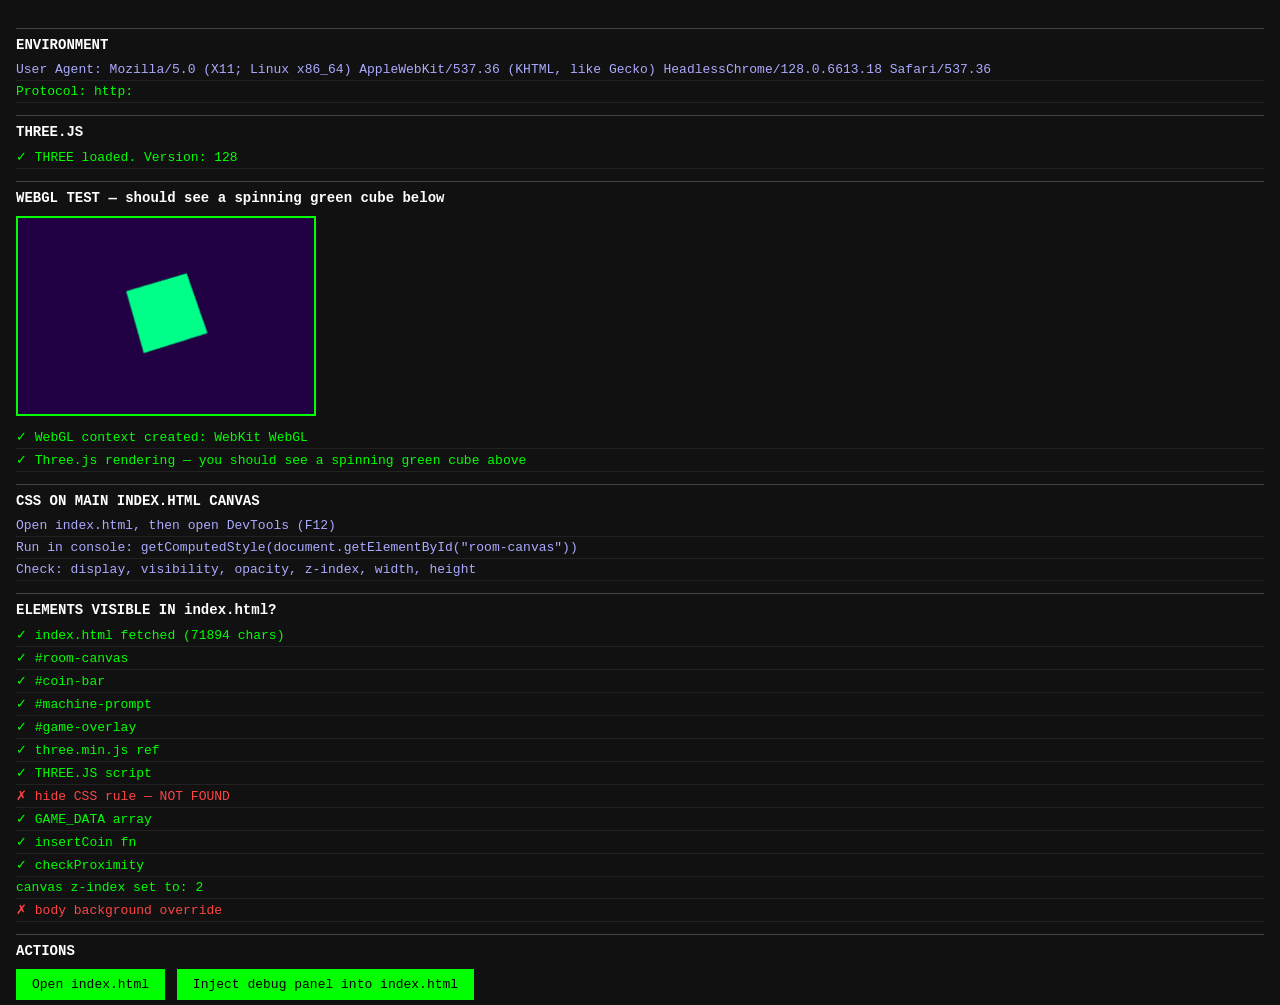
<file: debug.html>
<!DOCTYPE html>
<html>
<head>
  <meta charset="UTF-8">
  <title>Debug</title>
  <style>
    * { box-sizing: border-box; margin: 0; padding: 0; }
    body { background: #111; color: #0f0; font-family: monospace; font-size: 13px; padding: 16px; }
    .line { padding: 3px 0; border-bottom: 1px solid #222; }
    .ok   { color: #0f0; }
    .fail { color: #f44; }
    .warn { color: #fa0; }
    .info { color: #aaf; }
    h2 { color: #fff; margin: 12px 0 6px; font-size: 14px; border-top: 1px solid #444; padding-top: 8px; }
    #canvas-test { display: block; margin: 10px 0; border: 2px solid #0f0; }
    button { background: #0f0; color: #000; border: none; padding: 8px 16px; cursor: pointer; font-family: monospace; font-size: 13px; margin: 4px 4px 4px 0; }
  </style>
  <script src="three.min.js"></script>
</head>
<body>

<h2>ENVIRONMENT</h2>
<div id="env"></div>

<h2>THREE.JS</h2>
<div id="three"></div>

<h2>WEBGL TEST — should see a spinning green cube below</h2>
<canvas id="canvas-test" width="300" height="200"></canvas>
<div id="webgl"></div>

<h2>CSS ON MAIN INDEX.HTML CANVAS</h2>
<div id="css"></div>

<h2>ELEMENTS VISIBLE IN index.html?</h2>
<div id="elements"></div>

<h2>ACTIONS</h2>
<button onclick="window.location='index.html'">Open index.html</button>
<button onclick="injectDebug()">Inject debug panel into index.html</button>

<script>
function log(parentId, msg, cls) {
  const d = document.createElement('div');
  d.className = 'line ' + (cls || 'info');
  d.textContent = msg;
  document.getElementById(parentId).appendChild(d);
}

// ── Environment ──
log('env', 'User Agent: ' + navigator.userAgent, 'info');
log('env', 'Protocol: ' + location.protocol, location.protocol === 'file:' ? 'warn' : 'ok');
if (location.protocol === 'file:') {
  log('env', '  ⚠ file:// may block some features (should still work for WebGL)', 'warn');
}

// ── Three.js ──
if (typeof THREE === 'undefined') {
  log('three', '✗ THREE is undefined — three.min.js failed to load', 'fail');
  log('three', '  Check: is three.min.js in the same folder?', 'warn');
  log('three', '  File path: ' + location.href, 'info');
} else {
  log('three', '✓ THREE loaded. Version: ' + THREE.REVISION, 'ok');
}

// ── WebGL test ──
const testCanvas = document.getElementById('canvas-test');
try {
  const gl = testCanvas.getContext('webgl') || testCanvas.getContext('experimental-webgl');
  if (!gl) {
    log('webgl', '✗ WebGL not available — browser may not support it', 'fail');
  } else {
    log('webgl', '✓ WebGL context created: ' + gl.getParameter(gl.RENDERER), 'ok');

    // Try a Three.js render
    if (typeof THREE !== 'undefined') {
      try {
        const renderer = new THREE.WebGLRenderer({ canvas: testCanvas, antialias: true });
        renderer.setSize(300, 200);
        const scene = new THREE.Scene();
        scene.background = new THREE.Color(0x220044);
        const cam = new THREE.PerspectiveCamera(70, 300/200, 0.1, 100);
        cam.position.z = 4;
        scene.add(new THREE.AmbientLight(0xffffff, 1));
        const cube = new THREE.Mesh(
          new THREE.BoxGeometry(1.5, 1.5, 1.5),
          new THREE.MeshLambertMaterial({ color: 0x00ff88 })
        );
        scene.add(cube);
        let t = 0;
        function spin() {
          requestAnimationFrame(spin);
          t += 0.02;
          cube.rotation.x = t;
          cube.rotation.y = t * 1.3;
          renderer.render(scene, cam);
        }
        spin();
        log('webgl', '✓ Three.js rendering — you should see a spinning green cube above', 'ok');
      } catch(e) {
        log('webgl', '✗ Three.js render error: ' + e.message, 'fail');
      }
    }
  }
} catch(e) {
  log('webgl', '✗ WebGL error: ' + e.message, 'fail');
}

// ── Check index.html via fetch ──
fetch('index.html')
  .then(r => r.text())
  .then(html => {
    log('elements', '✓ index.html fetched (' + html.length + ' chars)', 'ok');

    const checks = [
      ['#room-canvas',     '<canvas id="room-canvas"'],
      ['#coin-bar',        'id="coin-bar"'],
      ['#machine-prompt',  'id="machine-prompt"'],
      ['#game-overlay',    'id="game-overlay"'],
      ['three.min.js ref', 'three.min.js'],
      ['THREE.JS script',  'THREE.JS 3D ARCADE ROOM'],
      ['hide CSS rule',    'display: none !important'],
      ['GAME_DATA array',  'GAME_DATA'],
      ['insertCoin fn',    'insertCoin'],
      ['checkProximity',   'checkProximity'],
    ];

    checks.forEach(([label, search]) => {
      const found = html.includes(search);
      log('elements', (found ? '✓ ' : '✗ ') + label + (found ? '' : ' — NOT FOUND'), found ? 'ok' : 'fail');
    });

    // Check canvas z-index in script
    const zMatch = html.match(/canvas\.style\.zIndex\s*=\s*['"](\d+)['"]/);
    log('elements', 'canvas z-index set to: ' + (zMatch ? zMatch[1] : 'NOT SET'), zMatch ? 'ok' : 'fail');

    // Check if body background override is present
    const bgOverride = html.includes('background: #000 !important') || html.includes("background: #000 !important");
    log('elements', (bgOverride ? '✓' : '✗') + ' body background override', bgOverride ? 'ok' : 'fail');
  })
  .catch(e => {
    log('elements', '✗ Could not fetch index.html: ' + e.message, 'fail');
    log('elements', '  (this is normal on file:// if CORS blocks it)', 'warn');
  });

// CSS properties note
log('css', 'Open index.html, then open DevTools (F12)', 'info');
log('css', 'Run in console: getComputedStyle(document.getElementById("room-canvas"))', 'info');
log('css', 'Check: display, visibility, opacity, z-index, width, height', 'info');

// ── Inject debug panel ──
function injectDebug() {
  // Open index.html in same tab and inject a debug overlay
  const url = 'index.html?debug=1';
  alert('Opening index.html — watch for the debug panel in the top-left corner.\n\nIf you see a black screen, open DevTools console and paste any errors here.');
  window.location = url;
}
</script>
</body>
</html>
</file>
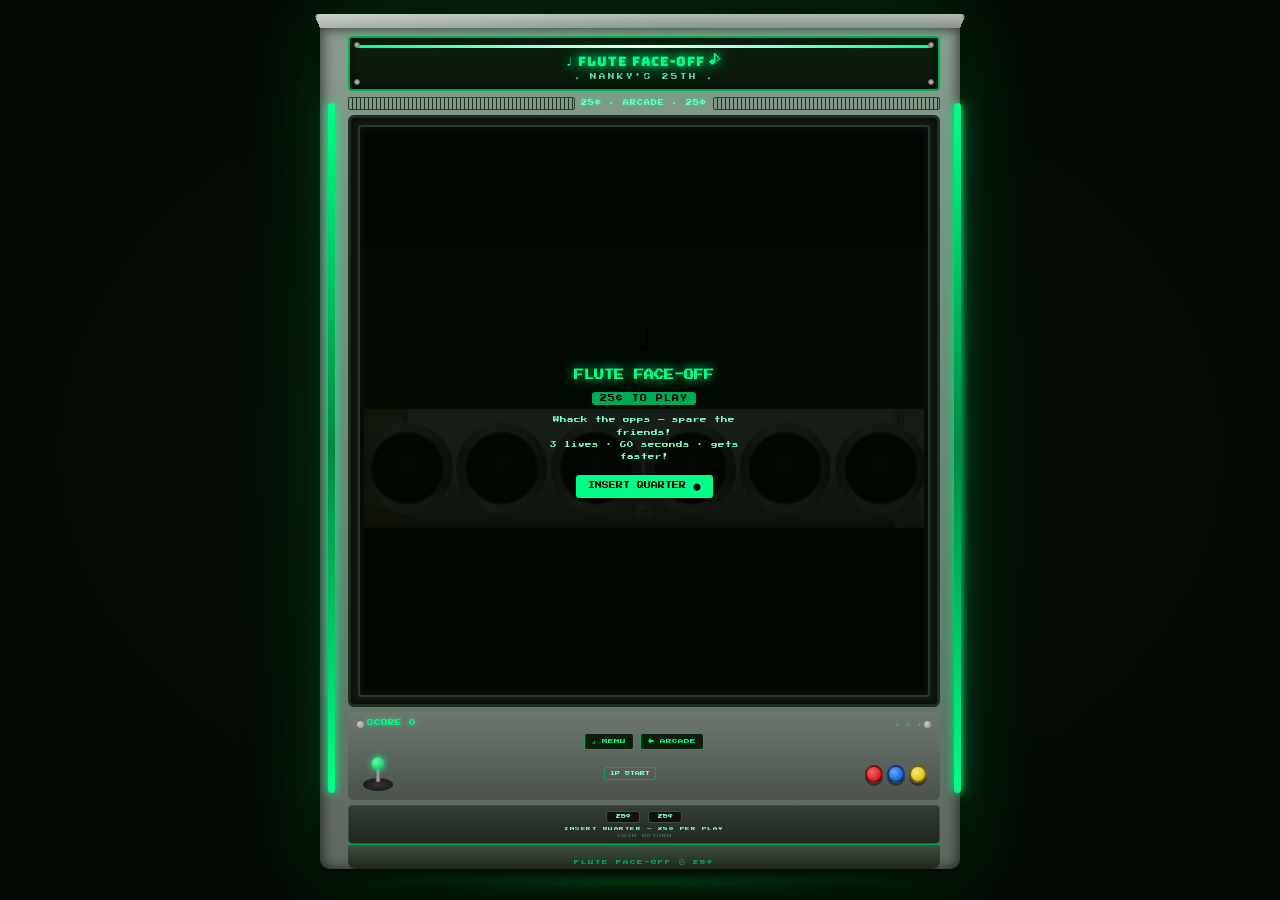
<file: game4/index-v2.html>
<!DOCTYPE html>
<html lang="en">
<head>
  <meta charset="UTF-8">
  <meta name="viewport" content="width=device-width, initial-scale=1.0, maximum-scale=1.0, user-scalable=no">
  <title>Flute Face-Off — Nancy's 25th</title>
  <link rel="preconnect" href="https://fonts.googleapis.com">
  <link rel="preconnect" href="https://fonts.gstatic.com" crossorigin>
  <link href="https://fonts.googleapis.com/css2?family=Bungee&family=Press+Start+2P&display=swap" rel="stylesheet">
  <link rel="stylesheet" href="style.css">
</head>
<body>
<audio id="flute-bgm" src="flute.m4a" loop preload="auto"></audio>
<script>
  (function(){
    const bgm = document.getElementById('flute-bgm');
    bgm.volume = 0.55;
    const tryPlay = () => bgm.play().catch(()=>{});
    tryPlay();
    const onGesture = () => { tryPlay(); document.removeEventListener('pointerdown', onGesture); document.removeEventListener('keydown', onGesture); };
    document.addEventListener('pointerdown', onGesture);
    document.addEventListener('keydown', onGesture);
  })();
</script>

<div id="scene">
  <div id="cab-lid"><div id="lid-shine"></div></div>
  <div id="cab">
    <div class="cab-side left"><div class="side-stripe"></div></div>
    <div id="cab-face">

      <div id="marquee-wrap">
        <div id="marquee-rainbow"></div>
        <div id="marquee-text">♩ FLUTE FACE-OFF ♪</div>
        <div id="marquee-sub">✦ NANKY'S 25TH ✦</div>
        <div class="bolt tl"></div><div class="bolt tr"></div>
        <div class="bolt bl"></div><div class="bolt br"></div>
      </div>

      <div id="speaker-bar">
        <div class="grille"></div>
        <div id="brand-plate">25¢ · ARCADE · 25¢</div>
        <div class="grille"></div>
      </div>

      <div id="monitor-housing">
        <div id="monitor-bezel">
          <div id="screen-area">
            <canvas id="canvas"></canvas>

            <div id="start-overlay" class="overlay">
              <div class="overlay-icon">♩</div>
              <h1>FLUTE FACE-OFF</h1>
              <div class="price-badge">25¢ TO PLAY</div>
              <p>Whack the opps — spare the friends!<br>3 lives · 60 seconds · gets faster!</p>
              <button id="play-btn">INSERT QUARTER ⬤</button>
            </div>

            <div id="end-overlay" class="overlay hidden">
              <h1 id="end-title">TIME'S UP!</h1>
              <p id="end-score" class="end-score-line"></p>
              <p id="end-msg" class="bday-note"></p>
              <button id="replay-btn">PLAY AGAIN</button>
              <button id="back-btn">← ARCADE</button>
            </div>
          </div>
        </div>
      </div>

      <div id="ctrl-panel">
        <div id="ctrl-inner">
          <div class="screw sl"></div><div class="screw sr"></div>
          <div id="hud-row">
            <span>SCORE <span id="score-disp">0</span></span>
            <span id="lives-disp">♩ ♩ ♩</span>
          </div>
          <div id="real-btns">
            <button id="menu-btn">↺ MENU</button>
            <button id="back-btn2">← ARCADE</button>
          </div>
          <div id="deco-controls">
            <div id="joystick-assy"><div id="j-base"></div><div id="j-shaft"></div><div id="j-ball"></div></div>
            <div id="p1-start">1P START</div>
            <div id="action-assy">
              <div class="a-btn" id="btn-red"></div>
              <div class="a-btn" id="btn-blue"></div>
              <div class="a-btn" id="btn-yellow"></div>
            </div>
          </div>
        </div>
      </div>

      <div id="coin-door">
        <div id="coin-door-panel">
          <div class="quarter-slot-row">
            <div class="q-slot"><span>25¢</span></div>
            <div class="q-slot"><span>25¢</span></div>
          </div>
          <div id="coin-door-label">INSERT QUARTER — 25¢ PER PLAY</div>
          <div id="coin-return">COIN RETURN</div>
        </div>
      </div>
      <div id="kickplate"><span id="kickplate-text">FLUTE FACE-OFF © 25¢</span></div>
    </div>
    <div class="cab-side right"><div class="side-stripe"></div></div>
  </div>
  <div id="floor-glow"></div>
</div>

<script src="game-v2.js"></script>
</body>
</html>
</file>
<file: hub.css>
/* ─────────────────────────────────────────────────────────────────
   BASE
───────────────────────────────────────────────────────────────── */
* { box-sizing: border-box; margin: 0; padding: 0; }
html, body { height: 100%; font-family: 'Courier New', Courier, monospace; }

body {
  min-height: 100dvh;
  background:
    repeating-linear-gradient(0deg,   rgba(255,255,255,0.018) 0, transparent 1px, transparent 52px),
    repeating-linear-gradient(90deg,  rgba(255,255,255,0.018) 0, transparent 1px, transparent 52px),
    radial-gradient(ellipse at 50% 0%, #160630 0%, #060110 80%);
  display: flex;
  flex-direction: column;
  align-items: center;
  overflow-x: hidden;
  overflow-y: auto;
  touch-action: pan-y;
  gap: 10px;
  padding: 12px 0 16px;
}

/* ─────────────────────────────────────────────────────────────────
   RAINING QUARTERS
───────────────────────────────────────────────────────────────── */
#bg-quarters { position: fixed; inset: 0; pointer-events: none; z-index: 0; overflow: hidden; }
.bq {
  position: absolute; top: -55px;
  width: 36px; height: 36px; border-radius: 50%;
  background: radial-gradient(circle at 36% 30%, #f8e870, #c89010, #7a5000);
  border: 2px solid #a07010;
  display: flex; align-items: center; justify-content: center;
  font-size: 7px; font-weight: bold; color: #4a2e00;
  box-shadow: 0 2px 8px rgba(0,0,0,0.5), inset 0 1px 2px rgba(255,220,80,0.4);
  animation: coin-fall linear infinite;
  opacity: 0;
}
@keyframes coin-fall {
  0%   { top: -55px; opacity: 0;    transform: rotate(0deg); }
  8%   { opacity: 0.5; }
  92%  { opacity: 0.5; }
  100% { top: 110vh;  opacity: 0;   transform: rotate(540deg); }
}

/* ─────────────────────────────────────────────────────────────────
   HEADER
───────────────────────────────────────────────────────────────── */
#arcade-header {
  position: relative; z-index: 1;
  display: flex; flex-direction: column; align-items: center; gap: 6px;
  width: 100%; max-width: 700px; padding: 0 12px;
}

#neon-frame {
  width: 100%; padding: 3px;
  background: linear-gradient(90deg,#ff6b6b,#ff922b,#ffd93d,#6bcb77,#4d96ff,#cc5de8,#ff6b6b);
  background-size: 300% 100%;
  animation: rainbow-shift 4s linear infinite;
  border-radius: 12px;
  box-shadow: 0 0 28px rgba(180,100,255,0.45), 0 0 60px rgba(100,50,200,0.2);
}
@keyframes rainbow-shift { 0%{background-position:0%} 100%{background-position:300%} }

#neon-text {
  background: #06021a;
  border-radius: 10px;
  padding: 10px 16px;
  text-align: center;
  font-size: clamp(13px, 4vw, 24px);
  font-weight: bold;
  letter-spacing: 4px;
  color: #fff;
  text-shadow: 0 0 10px #fff, 0 0 22px #d0a0ff, 0 0 45px #a060ff;
  animation: neon-pulse 2.5s ease-in-out infinite alternate;
}
@keyframes neon-pulse {
  from { text-shadow: 0 0 8px #fff, 0 0 18px #d0a0ff, 0 0 36px #a060ff; }
  to   { text-shadow: 0 0 14px #fff, 0 0 30px #e0c0ff, 0 0 60px #c080ff; }
}
#neon-sub {
  background: #06021a;
  border-radius: 10px;
  text-align: center;
  padding: 0 16px 8px;
  font-size: 9px; letter-spacing: 5px; color: #8060c0;
}

#bday-tag {
  font-size: clamp(10px, 3vw, 15px);
  letter-spacing: 3px;
  color: #f8d060;
  text-shadow: 0 0 14px rgba(248,208,96,0.7);
  animation: bday-glow 2s ease-in-out infinite alternate;
}
@keyframes bday-glow {
  from { text-shadow: 0 0 8px rgba(248,208,96,0.4); }
  to   { text-shadow: 0 0 20px rgba(248,208,96,0.95); }
}

/* ─────────────────────────────────────────────────────────────────
   ARCADE FLOOR — horizontal scroll row
───────────────────────────────────────────────────────────────── */
#arcade-floor {
  position: relative; z-index: 1;
  width: 100%;
  overflow-x: auto;
  overflow-y: visible;
  -webkit-overflow-scrolling: touch;
  scroll-snap-type: x mandatory;
  scrollbar-width: none;
  padding: 20px 16px 12px;
}
#arcade-floor::-webkit-scrollbar { display: none; }

#cab-strip {
  display: flex;
  gap: 28px;
  width: max-content;
  align-items: flex-end;
  padding-bottom: 8px;
}

/* ─────────────────────────────────────────────────────────────────
   BASE CABINET SHELL
───────────────────────────────────────────────────────────────── */
.hub-cab {
  scroll-snap-align: center;
  display: flex;
  flex-direction: column;
  align-items: center;
  width: 200px;
  flex-shrink: 0;
  transition: transform 0.18s ease, filter 0.18s ease;
}
.hub-cab.playable { cursor: pointer; }
.hub-cab.playable:hover  { transform: scale(1.04) translateY(-8px); }
.hub-cab.playable:active { transform: scale(0.97); }
.hub-cab.locked { opacity: 0.42; cursor: default; }

/* 3-D lid (visible top surface of the box) */
.hc-lid {
  width: 85%;
  height: 16px;
  margin-bottom: -1px;
  position: relative;
  overflow: hidden;
}
.hc-lid::after {
  content: '';
  position: absolute; inset: 0;
  background: linear-gradient(to bottom, rgba(255,255,255,0.16) 0%, transparent 100%);
}

/* Cabinet body = sides + front */
.hc-body { display: flex; align-items: stretch; width: 100%; }

/* Side panels */
.hc-side {
  width: 18px;
  position: relative;
  overflow: hidden;
  display: flex; flex-direction: column; align-items: center;
  padding-top: 40px; gap: 20px;
}
.hc-side.l { border-radius: 12px 0 0 8px; }
.hc-side.r { border-radius: 0 12px 8px 0; }

.hc-stripe {
  position: absolute;
  top: 0; left: 3px; right: 3px; bottom: 0;
  opacity: 0.45;
}

/* Wood grain for sheep cabinet */
.hc-wood {
  position: absolute; inset: 0;
  background: repeating-linear-gradient(
    92deg,
    rgba(0,0,0,0.25) 0px, transparent 2px,
    transparent 8px, rgba(0,0,0,0.15) 9px,
    transparent 11px
  );
}

/* Front face */
.hc-face {
  flex: 1;
  display: flex; flex-direction: column;
  overflow: hidden;
}

/* Marquee */
.hc-mq {
  position: relative; overflow: hidden;
  padding: 7px 6px;
  text-align: center;
  border-bottom: 2px solid rgba(0,0,0,0.3);
}
.hc-mq-glow {
  position: absolute; inset: 0;
  background-size: 300% 100%;
  animation: rainbow-shift 4s linear infinite;
  opacity: 0.88;
}
.hc-mq-txt {
  position: relative; z-index: 1;
  font-size: 8px; font-weight: bold; letter-spacing: 2px; color: #fff;
  text-shadow: 0 0 8px rgba(255,255,255,0.8);
}
.hc-mq-sub {
  position: relative; z-index: 1;
  font-size: 6px; letter-spacing: 2px; color: rgba(255,255,255,0.75);
  margin-top: 2px;
}

/* Locked marquee (no rainbow) */
.lock-mq .hc-mq-glow { display: none; }
.lock-mq { background: #0c0c18; }
.lock-mq .hc-mq-txt { color: #2e2860; text-shadow: none; }
.lock-mq .hc-mq-sub { color: #1e1840; }

/* Speaker row */
.hc-speaker {
  display: flex; align-items: center; gap: 5px;
  padding: 4px 7px;
  border-bottom: 1px solid rgba(0,0,0,0.3);
}
.hc-grille {
  flex: 1; height: 14px;
  background-image: radial-gradient(circle, rgba(0,0,0,0.4) 1.2px, transparent 1.2px);
  background-size: 5px 5px;
  border-radius: 2px; border: 1px solid rgba(0,0,0,0.2);
}
.hc-brand { font-size: 6px; letter-spacing: 2px; white-space: nowrap; }

/* Monitor */
.hc-monitor { padding: 7px; }
.hc-bezel {
  border-radius: 5px; padding: 7px;
  box-shadow: inset 0 0 20px rgba(0,0,0,0.9), 0 0 0 1px rgba(0,0,0,0.5);
}
.hc-screen {
  position: relative; border-radius: 3px;
  overflow: hidden; height: 160px;
  box-shadow: inset 0 0 18px rgba(0,0,0,0.8);
}

/* CRT overlays on screen */
.hc-scanlines {
  position: absolute; inset: 0; pointer-events: none; z-index: 5;
  background: repeating-linear-gradient(to bottom,
    transparent 0, transparent 3px, rgba(0,0,0,0.055) 3px, rgba(0,0,0,0.055) 4px);
}
.hc-vignette {
  position: absolute; inset: 0; pointer-events: none; z-index: 6;
  background: radial-gradient(ellipse at center, transparent 50%, rgba(0,0,0,0.65) 100%);
}

/* Control panel */
.hc-ctrl {
  padding: 6px 8px;
  border-top: 2px solid rgba(0,0,0,0.3);
  display: flex; align-items: center; justify-content: space-between; gap: 6px;
}
.lock-ctrl { justify-content: space-between; }

/* Joystick */
.hc-joystick { position: relative; width: 32px; height: 32px; flex-shrink: 0; }
.hj-base {
  position: absolute; bottom: 0; left: 50%; transform: translateX(-50%);
  width: 32px; height: 10px;
  background: radial-gradient(ellipse at 50% 30%, #3a3a3a, #111);
  border-radius: 50%; border: 1.5px solid #080808;
  box-shadow: 0 2px 5px rgba(0,0,0,0.8);
}
.hj-shaft {
  position: absolute; bottom: 10px; left: 50%; transform: translateX(-50%);
  width: 5px; height: 13px;
  background: linear-gradient(to right, #444, #777, #444);
  border-radius: 2px;
}
.hj-ball {
  position: absolute; bottom: 18px; left: 50%; transform: translateX(-50%);
  width: 13px; height: 13px; border-radius: 50%;
  background: radial-gradient(circle at 33% 28%, #666, #111);
  border: 1.5px solid #080808;
  box-shadow: 0 2px 4px rgba(0,0,0,0.9);
}

/* Play button */
.hc-play-btn {
  flex: 1;
  padding: 7px 2px;
  font-family: inherit; font-size: 7px; font-weight: bold; letter-spacing: 1.5px;
  cursor: pointer; border: none; border-radius: 4px;
  box-shadow: 0 3px 0 rgba(0,0,0,0.5);
  animation: play-blink 1.6s ease-in-out infinite alternate;
}

.lock-badge {
  flex: 1; text-align: center;
  font-size: 7px; letter-spacing: 2px; color: #2e2860; padding: 7px 0;
}

/* Action buttons */
.hc-ab-row { display: flex; flex-direction: column; gap: 4px; flex-shrink: 0; }
.hc-ab {
  width: 14px; height: 14px; border-radius: 50%;
  border: 1.5px solid rgba(0,0,0,0.4);
  box-shadow: 0 3px 0 rgba(0,0,0,0.55), inset 0 1px 2px rgba(255,255,255,0.15);
}
.hc-ab.r { background: radial-gradient(circle at 33% 28%, #ff6666, #bb0000); }
.hc-ab.b { background: radial-gradient(circle at 33% 28%, #66aaff, #0033bb); }
.hc-ab.y { background: radial-gradient(circle at 33% 28%, #ffee66, #bb8800); }

/* Coin door */
.hc-coin {
  padding: 4px 8px;
  border-top: 1px solid rgba(0,0,0,0.3);
  display: flex; flex-direction: column; align-items: center; gap: 3px;
}
.hc-slots { display: flex; gap: 14px; }
.hc-slot {
  width: 26px; height: 5px; border-radius: 3px;
  background: #050310; border: 1px solid rgba(255,255,255,0.08);
  box-shadow: inset 0 1px 4px rgba(0,0,0,0.95);
  display: flex; align-items: center; justify-content: center;
  font-size: 4px; color: rgba(255,255,255,0.15);
}
.hc-coin-lbl { font-size: 6px; letter-spacing: 2px; }

/* Kickplate */
.hc-kick {
  height: 12px;
  display: flex; align-items: center; justify-content: center;
  font-size: 5px; letter-spacing: 3px;
  border-top: 1px solid rgba(0,0,0,0.4);
}

/* ─────────────────────────────────────────────────────────────────
   CABINET 1 — SHEEP ESCAPE
   Forest green + warm wood. Classic arch top.
───────────────────────────────────────────────────────────────── */
.cab-sheep .hc-lid {
  background: linear-gradient(to right, #1e4816, #2e6e24, #1e4816);
  border-radius: 55% 55% 0 0; /* Classic arch */
  border: 2px solid #3d8a30;  border-bottom: none;
  box-shadow: 0 -6px 20px rgba(60,180,60,0.3);
  transform: perspective(500px) rotateX(-30deg);
  transform-origin: bottom;
}
.cab-sheep .hc-body { filter: drop-shadow(0 20px 40px rgba(0,0,0,0.9)) drop-shadow(0 0 20px rgba(40,120,40,0.25)); }
.cab-sheep .hc-side  { background: linear-gradient(to right, #152e10, #1e4a16, #182c12); border: 1.5px solid #2d5a22; }
.cab-sheep .hc-side.r { background: linear-gradient(to left, #152e10, #1e4a16, #182c12); }
.cab-sheep .hc-stripe { background: linear-gradient(to bottom, #72c257,#3d8a2a,#5aaa3f,#3d8a2a,#72c257); }
.cab-sheep .hc-face  { background: linear-gradient(170deg, #1a3812 0%, #0e2208 60%, #0a1a06 100%); border: 1.5px solid #2a4a1e; border-left:none; border-right:none; }
.cab-sheep .hc-mq-glow { background: linear-gradient(90deg,#6bcb77,#3d8a2a,#72c257,#3d8a2a,#6bcb77); background-size:300%; animation:rainbow-shift 3s linear infinite; }
.cab-sheep .hc-brand { color: #2a5a20; }
.cab-sheep .hc-monitor { background: #060e04; }
.cab-sheep .hc-bezel { background: #030804; border: 1.5px solid #0e1a08; }
.cab-sheep .hc-ctrl  { background: linear-gradient(to bottom,#122010,#0a180a); }
.cab-sheep .hc-play-btn { background: #2d6e22; color: #b0e0a0; box-shadow: 0 3px 0 #122e0e; }
.cab-sheep .hc-coin  { background: #0a180a; border-top-color: #1a3010; }
.cab-sheep .hc-coin-lbl { color: #2e5a24; }
.cab-sheep .hc-kick  { background: #081206; color: #1a3010; border-top-color: #1a3010; }
@keyframes play-blink-sheep {
  from { background:#2d6e22; color:#b0e0a0; }
  to   { background:#4a9a38; color:#e0ffe0; }
}
.cab-sheep .hc-play-btn { animation: play-blink-sheep 1.6s ease-in-out infinite alternate; }

/* Sheep preview screen */
.prev-sheep {
  width: 100%; height: 100%;
  background: linear-gradient(to bottom, #72c257 0%, #5aaa3f 55%, #3d8a2a 100%);
  position: relative; overflow: hidden;
}
.ps-grass {
  position: absolute; bottom: 0; left: 0; right: 0; height: 30%;
  background: linear-gradient(to top, #2a6a1a, #3d8a2a);
}
.ps {
  position: absolute;
  left: var(--px); top: var(--py);
  font-size: 22px;
  animation: sheep-bob 2s ease-in-out var(--d) infinite alternate;
}
@keyframes sheep-bob {
  from { transform: translateY(0) rotate(-4deg); }
  to   { transform: translateY(-7px) rotate(4deg); }
}

/* ─────────────────────────────────────────────────────────────────
   CABINET 2 — FEAR OF FLYING
   Sky blue + chrome silver. Flat modern top.
───────────────────────────────────────────────────────────────── */
.cab-fly .hc-lid {
  background: linear-gradient(to right, #082040, #1060a0, #082040);
  border-radius: 4px 4px 0 0;
  border: 2px solid #2080c0; border-bottom: none;
  box-shadow: 0 -4px 18px rgba(30,120,200,0.35);
  transform: perspective(500px) rotateX(-38deg);
  transform-origin: bottom;
}
.cab-fly .hc-body { filter: drop-shadow(0 20px 40px rgba(0,0,0,0.9)) drop-shadow(0 0 20px rgba(20,100,200,0.3)); }
.cab-fly .hc-side  {
  /* Chrome/brushed metal */
  background: linear-gradient(to right, #404858, #606878, #505868);
  border: 1.5px solid #707888;
}
.cab-fly .hc-side.r { background: linear-gradient(to left, #404858, #606878, #505868); }
.cab-fly .hc-stripe { background: linear-gradient(to bottom, #42a5f5,#1255a0,#42a5f5); }
.cab-fly .hc-face   { background: linear-gradient(170deg, #0c1a2e 0%, #081220 60%, #050c18 100%); border: 1.5px solid #182840; border-left:none; border-right:none; }
.cab-fly .hc-mq-glow { background: linear-gradient(90deg,#42a5f5,#1255a0,#4dd0e1,#1255a0,#42a5f5); background-size:300%; animation:rainbow-shift 3s linear infinite; }
.cab-fly .hc-brand  { color: #1a4060; }
.cab-fly .hc-monitor { background: #040a12; }
.cab-fly .hc-bezel  { background: #020608; border: 1.5px solid #0a1420; }
.cab-fly .hc-ctrl   { background: linear-gradient(to bottom,#0c1828,#080f1c); }
.cab-fly .hc-play-btn { background: #0d4a8a; color: #90c8f8; box-shadow: 0 3px 0 #041830; }
.cab-fly .hc-coin   { background: #06101c; border-top-color: #0e1e30; }
.cab-fly .hc-coin-lbl { color: #1a3a5a; }
.cab-fly .hc-kick   { background: #040c16; color: #0e1e30; border-top-color: #0e1e30; }
@keyframes play-blink-fly {
  from { background:#0d4a8a; color:#90c8f8; }
  to   { background:#1a70c0; color:#d0eeff; }
}
.cab-fly .hc-play-btn { animation: play-blink-fly 1.6s ease-in-out infinite alternate; }

/* Flying preview screen */
.prev-fly {
  width: 100%; height: 100%;
  background: linear-gradient(to bottom, #1255a0 0%, #42a5f5 55%, #b3e5fc 100%);
  position: relative; overflow: hidden;
}
.pf-cloud {
  position: absolute;
  background: rgba(255,255,255,0.85);
  border-radius: 50px;
  box-shadow: 0 4px 12px rgba(255,255,255,0.3);
}
.pf-cloud::before {
  content: ''; position: absolute;
  background: inherit; border-radius: inherit;
}
.pf-cloud.c1 { width:60px; height:22px; top:25%; left:-70px; animation: cloud-scroll 5s linear infinite; }
.pf-cloud.c2 { width:45px; height:16px; top:55%; left:-55px; animation: cloud-scroll 7s 1s linear infinite; }
.pf-cloud.c3 { width:55px; height:18px; top:15%; left:-65px; animation: cloud-scroll 6s 2.5s linear infinite; }
@keyframes cloud-scroll { from{left:-80px} to{left:calc(100% + 20px)} }
.pf-plane {
  position: absolute; top: 42%; left: 20%;
  font-size: 26px;
  animation: plane-drift 3s ease-in-out infinite alternate;
}
@keyframes plane-drift {
  from { transform: translateY(0) rotate(-2deg); }
  to   { transform: translateY(-12px) rotate(2deg); }
}

/* ─────────────────────────────────────────────────────────────────
   CABINET 3 — GAME 3 (Crimson / Jagged top)
───────────────────────────────────────────────────────────────── */
.cab-g3 .hc-lid {
  background: linear-gradient(to right, #3a0606, #6a1010, #3a0606);
  clip-path: polygon(0 100%, 6% 0, 94% 0, 100% 100%); /* angular wedge */
  border: none;
  height: 20px;
}
.cab-g3 .hc-body { filter: drop-shadow(0 20px 40px rgba(0,0,0,0.9)); }
.cab-g3 .hc-side  { background: linear-gradient(to right, #200404, #380808, #240505); border: 1.5px solid #4a0a0a; }
.cab-g3 .hc-side.r { background: linear-gradient(to left, #200404, #380808, #240505); }
.cab-g3 .hc-stripe { background: linear-gradient(to bottom,#ff6b6b,#8b0000,#ff6b6b); }
.cab-g3 .hc-face   { background: linear-gradient(170deg,#1e0808,#130404,#0e0202); border:1.5px solid #3a0808; border-left:none; border-right:none; }
.cab-g3 .hc-brand  { color: #3a1010; }
.cab-g3 .hc-monitor { background: #060202; }
.cab-g3 .hc-bezel  { background: #030000; border:1.5px solid #160404; }
.cab-g3 .hc-ctrl   { background: #100404; }
.cab-g3 .hc-coin   { background: #0c0303; border-top-color:#280808; }
.cab-g3 .hc-coin-lbl { color: #300808; }
.cab-g3 .hc-kick   { background: #080202; color:#1e0606; border-top-color:#1e0606; }

/* ─────────────────────────────────────────────────────────────────
   CABINET 4 — GAME 4 (Deep navy + Gold / Art-deco stepped top)
───────────────────────────────────────────────────────────────── */
.cab-g4 .hc-lid {
  background: linear-gradient(to right, #14100a, #c89010, #14100a);
  height: 20px;
  border-radius: 2px 2px 0 0;
  border: 2px solid #a07010; border-bottom: none;
  box-shadow: 0 -4px 14px rgba(200,144,16,0.2);
  /* Steps via box-shadow trick */
  transform: perspective(500px) rotateX(-38deg);
  transform-origin: bottom;
}
.cab-g4 .hc-body { filter: drop-shadow(0 20px 40px rgba(0,0,0,0.9)); }
.cab-g4 .hc-side  { background: linear-gradient(to right, #100c04, #1c1808, #100c04); border: 1.5px solid #2e2610; }
.cab-g4 .hc-side.r { background: linear-gradient(to left, #100c04, #1c1808, #100c04); }
.cab-g4 .hc-stripe { background: linear-gradient(to bottom,#f8e070,#c89010,#f8e070); }
.cab-g4 .hc-face   { background: linear-gradient(170deg,#14100a,#0c0a06,#080604); border:1.5px solid #2a2010; border-left:none; border-right:none; }
.cab-g4 .hc-brand  { color: #2e2408; }
.cab-g4 .hc-monitor { background: #060402; }
.cab-g4 .hc-bezel  { background: #040200; border:1.5px solid #120e04; }
.cab-g4 .hc-ctrl   { background: #0c0a06; }
.cab-g4 .hc-coin   { background: #0a0804; border-top-color:#201808; }
.cab-g4 .hc-coin-lbl { color: #28200a; }
.cab-g4 .hc-kick   { background: #060402; color:#1a1408; border-top-color:#1a1408; }

/* ─────────────────────────────────────────────────────────────────
   CABINET 5 — GAME 5 (Candy pink + Deep purple / Blob top)
───────────────────────────────────────────────────────────────── */
.cab-g5 .hc-lid {
  background: linear-gradient(to right, #2a0838, #8a10a0, #2a0838);
  border-radius: 45% 45% 0 0; /* fat blob arch */
  border: 2px solid #b020c0; border-bottom: none;
  box-shadow: 0 -5px 18px rgba(180,20,200,0.2);
  transform: perspective(500px) rotateX(-28deg);
  transform-origin: bottom;
  width: 90%; height: 22px;
}
.cab-g5 .hc-body { filter: drop-shadow(0 20px 40px rgba(0,0,0,0.9)); }
.cab-g5 .hc-side  { background: linear-gradient(to right, #180820, #280c38, #1c0a28); border: 1.5px solid #3e1460; }
.cab-g5 .hc-side.r { background: linear-gradient(to left, #180820, #280c38, #1c0a28); }
.cab-g5 .hc-stripe { background: linear-gradient(to bottom,#f783ac,#cc5de8,#f783ac); }
.cab-g5 .hc-face   { background: linear-gradient(170deg,#1c0828,#140620,#0e0418); border:1.5px solid #320a48; border-left:none; border-right:none; }
.cab-g5 .hc-brand  { color: #3a1050; }
.cab-g5 .hc-monitor { background: #0a0210; }
.cab-g5 .hc-bezel  { background: #060010; border:1.5px solid #1a0428; }
.cab-g5 .hc-ctrl   { background: #100620; }
.cab-g5 .hc-coin   { background: #0c0418; border-top-color:#200830; }
.cab-g5 .hc-coin-lbl { color: #280840; }
.cab-g5 .hc-kick   { background: #080214; color:#180630; border-top-color:#180630; }

/* ─────────────────────────────────────────────────────────────────
   LOCKED SCREEN
───────────────────────────────────────────────────────────────── */
.lock-screen {
  background: #050308 !important;
  display: flex; flex-direction: column; align-items: center; justify-content: center; gap: 8px;
}
.lock-icon { font-size: 28px; opacity: 0.4; }
.lock-txt  { font-size: 7px; letter-spacing: 3px; color: #2a2050; }

/* ─────────────────────────────────────────────────────────────────
   FLOOR TEXT
───────────────────────────────────────────────────────────────── */
#floor-text {
  position: relative; z-index: 1;
  font-size: 7px; letter-spacing: 4px;
  color: #1e1840; text-align: center;
  padding: 0 16px;
}

/* ── Cabinet 3 — Fire Escape (brick red + iron) ── */
.escape-mq .hc-mq-glow { background: linear-gradient(90deg,#c0794a,#8b3a1a,#c0794a,#8b3a1a,#c0794a); background-size:300%; animation:rainbow-shift 3s linear infinite; }
.escape-preview { background: linear-gradient(to bottom, #5a2e1a 0%, #8b4a2a 50%, #5a2e1a 100%) !important; }

.cab-g3.playable .hc-lid {
  background: linear-gradient(to right, #3a0808, #7a2010, #3a0808);
  clip-path: polygon(0 100%, 6% 0, 94% 0, 100% 100%);
  border: none; height: 20px;
}
.cab-g3.playable .hc-body { filter: drop-shadow(0 20px 40px rgba(0,0,0,0.9)) drop-shadow(0 0 16px rgba(180,80,30,0.2)); }
.cab-g3.playable .hc-side  { background: linear-gradient(to right, #280a04, #481408, #300c05); border: 1.5px solid #5a1a10; }
.cab-g3.playable .hc-side.r { background: linear-gradient(to left, #280a04, #481408, #300c05); }
.cab-g3.playable .hc-stripe { background: linear-gradient(to bottom,#c0794a,#5a2e1a,#c0794a); }
.cab-g3.playable .hc-face   { background: linear-gradient(170deg,#2a1008,#1a0a04,#120804); border:1.5px solid #481408; border-left:none; border-right:none; }
.cab-g3.playable .hc-brand  { color: #481408; }
.cab-g3.playable .hc-monitor { background: #0a0402; }
.cab-g3.playable .hc-bezel  { background: #060200; border:1.5px solid #1a0804; }
.cab-g3.playable .hc-ctrl   { background: linear-gradient(to bottom,#1a0804,#120604); }
.cab-g3.playable .hc-play-btn { background: #8b3a1a; color: #f8c8a0; box-shadow: 0 3px 0 #3a1008; }
.cab-g3.playable .hc-coin   { background: #0e0604; border-top-color:#281008; }
.cab-g3.playable .hc-coin-lbl { color: #481408; }
.cab-g3.playable .hc-kick   { background: #080402; color:#200804; border-top-color:#200804; }
@keyframes play-blink-escape {
  from { background:#8b3a1a; color:#f8c8a0; }
  to   { background:#c0604a; color:#fff0e0; }
}
.cab-g3.playable .hc-play-btn { animation: play-blink-escape 1.6s ease-in-out infinite alternate; }

/* ── Climbing Up Wheeler hub preview — mini ladder + photos ── */
.escape-preview {
  background: linear-gradient(to bottom, #5a2e1a 0%, #8b4a2a 50%, #5a2e1a 100%) !important;
  position: relative !important;
  overflow: hidden !important;
  /* Brick texture */
  background-image:
    repeating-linear-gradient(0deg, rgba(0,0,0,0.18) 0, rgba(0,0,0,0.18) 1px, transparent 1px, transparent 14px),
    repeating-linear-gradient(90deg, rgba(0,0,0,0.1) 0, rgba(0,0,0,0.1) 1px, transparent 1px, transparent 28px),
    linear-gradient(to bottom, #5a2e1a, #8b4a2a) !important;
}

.ep-ladder {
  position: absolute;
  top: 6%; bottom: 4%;
  left: 50%; transform: translateX(-50%);
  width: 54%;
}

/* Vertical rails */
.ep-rail {
  position: absolute;
  top: 0; bottom: 0;
  width: 5px;
  background: linear-gradient(to right, #3a3a3a, #555, #222);
  border-radius: 2px;
  box-shadow: 1px 0 3px rgba(0,0,0,0.6);
}
.ep-rail.l { left: 0; }
.ep-rail.r { right: 0; }

/* Rungs */
.ep-rung {
  position: absolute;
  left: -2px; right: -2px;
  height: 5px;
  background: linear-gradient(to bottom, #484848, #222);
  border-radius: 1px;
  display: flex;
  align-items: center;
  justify-content: center;
}

/* Polaroid photo on rung */
.ep-photo {
  width: 28px; height: 22px;
  background: #f8f4ee;
  border-radius: 1px;
  box-shadow: 0 1px 4px rgba(0,0,0,0.6);
  position: relative;
  overflow: hidden;
}
.ep-photo::before {
  /* Photo image fill */
  content: '';
  position: absolute;
  top: 2px; left: 2px; right: 2px; bottom: 5px;
  border-radius: 1px;
}
/* Different tint per photo (simulates actual photos) */
.ep-photo.p1::before { background: linear-gradient(135deg,#7ec8e3,#1a6fb5); }
.ep-photo.p2::before { background: linear-gradient(135deg,#a8d8a8,#3a7a3a); }
.ep-photo.p3::before { background: linear-gradient(135deg,#f4c4a4,#c07040); }
.ep-photo.p4::before { background: linear-gradient(135deg,#d4a8d8,#804a90); }
.ep-photo.p5::before { background: linear-gradient(135deg,#f8d8a8,#c89030); }

/* ── Chutes & Memories hub preview — mini board ── */
.board-preview {
  background: #f5edd8 !important;
  position: relative !important;
  padding: 6px !important;
  align-items: stretch !important;
  justify-content: stretch !important;
}
.bp-grid {
  display: grid;
  grid-template-columns: repeat(5, 1fr);
  grid-template-rows: repeat(4, 1fr);
  gap: 2px;
  width: 100%; height: 100%;
  flex: 1;
}
.bp-sq {
  background: #fff9e0;
  border: 1px solid rgba(120,90,50,0.25);
  border-radius: 2px;
  position: relative;
  font-size: 7px;
  display: flex; align-items: center; justify-content: center;
}
.bp-sq:nth-child(even) { background: #e6f4ff; }
.bp-sq:nth-child(3n)   { background: #ffe6f0; }
.bp-sq.has-ladder::after  { content: '🪜'; font-size: 9px; }
.bp-sq.has-chute::after   { content: '🐍'; font-size: 9px; }
.bp-sq.has-photo { background: #e8f5e8; }
.bp-sq.has-photo::after   { content: '📷'; font-size: 8px; }
.bp-sq.finish    { background: #fff3b0; }
.bp-sq.finish::after { content: '⭐'; font-size: 10px; }
.bp-token {
  position: absolute;
  bottom: 16px; left: 8px;
  width: 14px; height: 14px;
  border-radius: 50%;
  background: radial-gradient(circle at 35% 30%, #f8e870, #c89010);
  border: 1px solid #a07010;
  font-size: 7px; font-weight: bold; color: #4a2e00;
  display: flex; align-items: center; justify-content: center;
  box-shadow: 0 1px 3px rgba(0,0,0,0.5);
}

/* ── Cabinet 4 gold theme ── */
.board-mq .hc-mq-glow {
  background: linear-gradient(90deg,#c89010,#f8e070,#c89010,#f8e070,#c89010);
  background-size: 300%; animation: rainbow-shift 3s linear infinite;
}
.cab-g4.playable .hc-lid {
  background: linear-gradient(to right, #14100a, #c89010, #14100a);
  height: 20px; border-radius: 2px 2px 0 0;
  border: 2px solid #a07010; border-bottom: none;
  box-shadow: 0 -4px 14px rgba(200,144,16,.2);
  transform: perspective(500px) rotateX(-38deg); transform-origin: bottom;
}
.cab-g4.playable .hc-body { filter: drop-shadow(0 20px 40px rgba(0,0,0,.9)) drop-shadow(0 0 16px rgba(200,160,20,.15)); }
.cab-g4.playable .hc-side  { background: linear-gradient(to right,#100c04,#1c1808,#100c04); border: 1.5px solid #2e2610; }
.cab-g4.playable .hc-side.r { background: linear-gradient(to left, #100c04,#1c1808,#100c04); }
.cab-g4.playable .hc-stripe { background: linear-gradient(to bottom,#f8e070,#c89010,#f8e070); }
.cab-g4.playable .hc-face   { background: linear-gradient(170deg,#14100a,#0c0a06,#080604); border:1.5px solid #2a2010; border-left:none; border-right:none; }
.cab-g4.playable .hc-brand  { color: #2e2408; }
.cab-g4.playable .hc-monitor { background: #060402; }
.cab-g4.playable .hc-bezel  { background: #040200; border:1.5px solid #120e04; }
.cab-g4.playable .hc-ctrl   { background: #0c0a06; }
.cab-g4.playable .hc-play-btn { background: #8a6800; color: #f8e8a0; box-shadow: 0 3px 0 #3a2800; }
.cab-g4.playable .hc-coin   { background: #0a0804; border-top-color:#201808; }
.cab-g4.playable .hc-coin-lbl { color: #282008; }
.cab-g4.playable .hc-kick   { background: #060402; color:#1a1408; border-top-color:#1a1408; }
@keyframes play-blink-board {
  from { background:#8a6800; color:#f8e8a0; }
  to   { background:#c89a20; color:#fffae0; }
}
.cab-g4.playable .hc-play-btn { animation: play-blink-board 1.6s ease-in-out infinite alternate; }

/* ════════════════════════════════════════════════════
   CLIMBING UP WHEELER — hub preview cover art
   Night-time illustration of Wheeler Dormitory
════════════════════════════════════════════════════ */

.wheeler-cover {
  background: #020810 !important;
  flex-direction: column !important;
  justify-content: flex-end !important;
  align-items: stretch !important;
  padding: 0 !important;
  gap: 0 !important;
  overflow: hidden !important;
  position: relative !important;
}

/* Sky */
.wc-sky {
  flex: 1;
  background: linear-gradient(to bottom, #000308 0%, #060818 60%, #120a08 100%);
  position: relative;
  min-height: 28px;
}
.wc-moon {
  position: absolute; top: 4px; right: 10px; font-size: 13px;
}
.wc-star {
  position: absolute; font-size: 7px; color: rgba(255,255,220,0.7);
  animation: star-twinkle 2.5s ease-in-out infinite alternate;
}
.wc-star.s1 { top: 6px;  left: 18px; animation-delay: 0s; }
.wc-star.s2 { top: 12px; left: 55px; animation-delay: 0.8s; }
.wc-star.s3 { top: 5px;  left: 80px; animation-delay: 1.4s; }
@keyframes star-twinkle {
  from { opacity: 0.4; } to { opacity: 1; }
}

/* Building facade */
.wc-facade {
  position: relative;
  width: 92%;
  margin: 0 auto;
  background:
    /* Horizontal mortar lines */
    repeating-linear-gradient(
      0deg,
      transparent 0px, transparent 7px,
      rgba(180,140,100,0.35) 7px, rgba(180,140,100,0.35) 8.5px
    ),
    /* Brick base colour */
    #9a3c28;
  border-top: 2px solid #c8b090;
}

/* Roof (mansard / Colonial Revival) */
.wc-roof {
  background: #2a2a30;
  height: 14px;
  clip-path: polygon(0 100%, 3% 0, 97% 0, 100% 100%);
  display: flex;
  align-items: flex-start;
  justify-content: space-around;
  padding: 0 12px;
  border-bottom: 1.5px solid #888;
}
.wc-dormer {
  width: 14px; height: 10px;
  background: #9a3c28;
  border: 1.5px solid #c8b090;
  border-bottom: none;
  border-radius: 0 0 0 0;
  position: relative;
  top: 4px;
}
.wc-dormer::after {   /* dormer window */
  content: '';
  position: absolute;
  inset: 2px 2px 0;
  background: #88bbdd;
  border: 1px solid #fff;
}

/* Floor rows */
.wc-floor {
  display: flex;
  align-items: center;
  justify-content: space-around;
  padding: 3px 8px;
  height: 22px;
}
.wc-floor.ground {
  height: 26px;
  padding: 2px 8px;
  justify-content: space-between;
}
/* White cornice strip between floors */
.wc-floor + .wc-floor {
  border-top: 1.5px solid #c8b090;
}

/* Windows */
.wc-win {
  width: 15px; height: 15px;
  background: #88c4ee;
  border: 1.5px solid #fff;
  position: relative;
  flex-shrink: 0;
}
.wc-win.tall { height: 20px; }
/* Window pane cross */
.wc-win::before {
  content: ''; position: absolute;
  left: 50%; top: 0; bottom: 0; width: 1px; background: #fff;
}
.wc-win::after {
  content: ''; position: absolute;
  top: 50%; left: 0; right: 0; height: 1px; background: #fff;
}
/* Warm interior light on some windows */
.wc-floor:nth-child(3) .wc-win:nth-child(odd)  { background: #e8c870; }
.wc-floor:nth-child(4) .wc-win:nth-child(even)  { background: #e8d480; }

/* Door surround + green door */
.wc-door-surround {
  display: flex; align-items: flex-end; justify-content: center;
  border: 1.5px solid #c8b090;
  border-bottom: none;
  padding: 1px 2px 0;
  border-radius: 3px 3px 0 0;
  background: rgba(200,176,144,0.25);
  flex-shrink: 0;
}
.wc-door {
  width: 13px; height: 20px;
  background: #1a6632;
  border: 1.5px solid #fff;
  border-radius: 5px 5px 0 0;
  position: relative;
}
.wc-door::after {     /* door knob */
  content: '';
  position: absolute;
  right: 2px; top: 50%;
  width: 2px; height: 2px;
  background: #f8d060;
  border-radius: 50%;
}

/* Fire escape on right side of building */
.wc-fe {
  position: absolute;
  right: 4px; top: 0; bottom: 0;
  width: 14px;
}
.wc-fe-rl, .wc-fe-rr {
  position: absolute;
  top: 0; bottom: 0;
  width: 2px; background: #1a1a1a;
  box-shadow: 1px 0 2px rgba(0,0,0,0.6);
}
.wc-fe-rl { left: 2px; }
.wc-fe-rr { right: 2px; }
.wc-fe-rung {
  position: absolute;
  left: 0; right: 0; height: 2px;
  background: #222;
}
.wc-fe-rung:nth-child(3) { top: 18%; }
.wc-fe-rung:nth-child(4) { top: 36%; }
.wc-fe-rung:nth-child(5) { top: 54%; }
.wc-fe-rung:nth-child(6) { top: 72%; }
.wc-fe-rung:nth-child(7) { top: 90%; }

/* Title bar */
.wc-label {
  width: 100%;
  text-align: center;
  font-family: 'Courier New', monospace;
  font-size: 5.5px;
  font-weight: bold;
  letter-spacing: 1px;
  color: #f4d03f;
  padding: 3px 2px;
  background: #000;
  text-shadow: 0 0 6px rgba(244,208,63,0.5);
}

/* ════════════════════════════════════════════════════════════════
   BIRTHDAY ARCADE ATMOSPHERE — Space Cadet Pinball vibes
════════════════════════════════════════════════════════════════ */

/* Stars behind everything */
body::before {
  content: '';
  position: fixed; inset: 0; pointer-events: none; z-index: 0;
  background-image:
    radial-gradient(1px 1px at 15%  12%, rgba(255,255,220,.7) 0%, transparent 100%),
    radial-gradient(1px 1px at 42%   8%, rgba(255,255,220,.5) 0%, transparent 100%),
    radial-gradient(1px 1px at 68%  20%, rgba(255,255,220,.6) 0%, transparent 100%),
    radial-gradient(1px 1px at 82%   5%, rgba(255,255,220,.4) 0%, transparent 100%),
    radial-gradient(1px 1px at 28%  35%, rgba(255,255,220,.3) 0%, transparent 100%),
    radial-gradient(1px 1px at 55%  45%, rgba(255,255,220,.5) 0%, transparent 100%),
    radial-gradient(1px 1px at  8%  55%, rgba(255,255,220,.4) 0%, transparent 100%),
    radial-gradient(1px 1px at 90%  60%, rgba(255,255,220,.6) 0%, transparent 100%),
    radial-gradient(1px 1px at 36%  75%, rgba(255,255,220,.3) 0%, transparent 100%),
    radial-gradient(1px 1px at 72%  80%, rgba(255,255,220,.5) 0%, transparent 100%),
    radial-gradient(1px 1px at 20%  88%, rgba(255,255,220,.4) 0%, transparent 100%),
    radial-gradient(1px 1px at 60%  92%, rgba(255,255,220,.6) 0%, transparent 100%);
}

/* Enhanced body background — deep Space Cadet black */
body {
  background:
    repeating-linear-gradient(0deg,   rgba(255,255,255,.018) 0, transparent 1px, transparent 52px),
    repeating-linear-gradient(90deg,  rgba(255,255,255,.018) 0, transparent 1px, transparent 52px),
    radial-gradient(ellipse at 20% 10%, #1a0030 0%, transparent 50%),
    radial-gradient(ellipse at 80% 20%, #001a40 0%, transparent 50%),
    radial-gradient(ellipse at 50% 80%, #0a0818 0%, #030108 100%);
}

/* ── Balloons ─────────────────────────────────────────────────── */
#balloons { position: fixed; inset: 0; pointer-events: none; z-index: 0; overflow: hidden; }

.bln {
  position: absolute;
  bottom: -90px;
  left: var(--bx);
  width: 42px; height: 50px;
  border-radius: 50% 50% 48% 52%;
  background: var(--bc);
  display: flex; align-items: center; justify-content: center;
  font-size: 11px; font-weight: bold; color: #fff;
  text-shadow: 0 1px 3px rgba(0,0,0,0.4);
  animation: bln-rise var(--bs) var(--bd) ease-in-out infinite;
  box-shadow:
    inset 10px -10px 22px rgba(255,255,255,.32),
    inset -5px 5px 12px rgba(0,0,0,.2),
    0 4px 12px rgba(0,0,0,.4);
  opacity: 0;
}
/* Knot */
.bln::after {
  content: '';
  position: absolute; bottom: -5px; left: 50%; transform: translateX(-50%);
  border-left: 3px solid transparent;
  border-right: 3px solid transparent;
  border-top: 5px solid var(--bc);
  filter: brightness(0.65);
}
/* String */
.bln::before {
  content: '';
  position: absolute; bottom: -38px; left: 50%;
  width: 1px; height: 32px;
  background: rgba(255,255,255,.25);
}
@keyframes bln-rise {
  0%   { bottom: -90px;  opacity: 0;   transform: rotate(-6deg) translateX(0); }
  8%   { opacity: .75; }
  50%  { transform: rotate(4deg) translateX(12px); }
  90%  { opacity: .75; }
  100% { bottom: 115vh;  opacity: 0;   transform: rotate(-4deg) translateX(-8px); }
}

/* ── Neon signs row ───────────────────────────────────────────── */
#neon-signs-row {
  position: relative; z-index: 1;
  display: flex; gap: 10px; align-items: center;
  overflow: hidden;
  width: 100%; max-width: 900px;
  padding: 4px 12px;
  /* Ceiling rope effect */
  border-top: 3px solid rgba(255,200,100,.15);
}

.hang-sign {
  flex-shrink: 0;
  font-family: 'Courier New', monospace;
  font-size: 11px;
  font-weight: bold;
  letter-spacing: 3px;
  padding: 5px 12px;
  border-radius: 4px;
  white-space: nowrap;
  position: relative;
  animation: sign-pulse 1.8s ease-in-out infinite alternate;
}
/* Wire hanging from top */
.hang-sign::before {
  content: '';
  position: absolute; top: -8px; left: 50%; transform: translateX(-50%);
  width: 1px; height: 8px;
  background: rgba(255,220,100,.4);
}

.hs-pink  { color: #ff69b4; border: 1px solid #ff69b4; box-shadow: 0 0 10px #ff69b4, inset 0 0 8px rgba(255,105,180,.15); animation-delay: 0s; }
.hs-gold  { color: #ffd700; border: 1px solid #ffd700; box-shadow: 0 0 10px #ffd700, inset 0 0 8px rgba(255,215,0,.15);   animation-delay: 0.6s; }
.hs-blue  { color: #00d4ff; border: 1px solid #00d4ff; box-shadow: 0 0 10px #00d4ff, inset 0 0 8px rgba(0,212,255,.15);  animation-delay: 1.1s; }
.hs-green { color: #39ff14; border: 1px solid #39ff14; box-shadow: 0 0 10px #39ff14, inset 0 0 8px rgba(57,255,20,.15);  animation-delay: 0.3s; }

@keyframes sign-pulse {
  from { opacity: .7; box-shadow-blur: 6px; }
  to   { opacity: 1;  }
}

/* ── Shared deco-machine shell (claw + pinball) ───────────────── */
.deco-machine {
  scroll-snap-align: center;
  display: flex; flex-direction: column; align-items: center;
  width: 200px; flex-shrink: 0;
  filter: drop-shadow(0 20px 50px rgba(0,0,0,.95));
}
.dm-lid {
  width: 85%; height: 16px; margin-bottom: -1px;
  position: relative; overflow: hidden;
}
.dm-lid::after {
  content: ''; position: absolute; inset: 0;
  background: linear-gradient(to bottom, rgba(255,255,255,.18) 0%, transparent 100%);
}
.dm-body { display: flex; align-items: stretch; width: 100%; }
.dm-side {
  width: 18px; position: relative; overflow: hidden;
  display: flex; flex-direction: column; align-items: center;
  padding-top: 40px; gap: 20px;
}
.dm-side.l { border-radius: 12px 0 0 8px; }
.dm-side.r { border-radius: 0 12px 8px 0; }
.dm-stripe { position: absolute; top: 0; left: 3px; right: 3px; bottom: 0; opacity: .45; }
.dm-face { flex: 1; display: flex; flex-direction: column; overflow: hidden; }
.dm-header {
  position: relative; overflow: hidden;
  padding: 7px 6px; text-align: center;
  border-bottom: 2px solid rgba(0,0,0,.3);
}
.dm-hglow { position: absolute; inset: 0; background-size: 300% 100%; animation: rainbow-shift 4s linear infinite; opacity: .88; }
.dm-htxt  { position: relative; z-index:1; font-size:8px; font-weight:bold; letter-spacing:2px; color:#fff; text-shadow:0 0 8px rgba(255,255,255,.8); }
.dm-hsub  { position: relative; z-index:1; font-size:6px; letter-spacing:2px; color:rgba(255,255,255,.75); margin-top:2px; }

/* ════════════════════════
   CLAW MACHINE
════════════════════════ */
.claw-lid { background: linear-gradient(to right,#0a2040,#1060a0,#0a2040); border-radius:4px 4px 0 0; border:2px solid #2080c0; border-bottom:none; box-shadow:0 -4px 18px rgba(30,120,200,.4); transform:perspective(500px) rotateX(-38deg); transform-origin:bottom; }
.claw-machine .dm-side  { background:linear-gradient(to right,#040820,#0a1440,#060e2a); border:1.5px solid #102050; }
.claw-machine .dm-side.r { background:linear-gradient(to left,#040820,#0a1440,#060e2a); }
.claw-machine .dm-stripe { background:linear-gradient(to bottom,#00aaff,#0044aa,#00aaff); }
.claw-machine .dm-face { background:linear-gradient(170deg,#060e20,#040c1a,#020810); border:1.5px solid #0a2040; border-left:none; border-right:none; }
.claw-header .dm-hglow { background:linear-gradient(90deg,#00aaff,#0044cc,#00aaff); background-size:200%; animation:rainbow-shift 3s linear infinite; }

/* Glass case */
.claw-glass {
  flex: 1;
  margin: 5px 6px;
  background: rgba(100,180,255,.08);
  border: 2px solid rgba(100,200,255,.3);
  border-radius: 3px;
  position: relative; overflow: hidden;
  box-shadow: inset 0 0 20px rgba(0,100,200,.1), 0 0 12px rgba(0,150,255,.15);
  min-height: 160px;
}
/* Glass shine */
.claw-glass::before {
  content: ''; position: absolute;
  top: 0; left: 8%; width: 4px; bottom: 0;
  background: linear-gradient(to bottom, rgba(255,255,255,.15), transparent, rgba(255,255,255,.08));
  pointer-events: none;
}
/* Scan line effect */
.claw-scan {
  position: absolute; inset: 0; pointer-events: none;
  background: repeating-linear-gradient(to bottom, transparent 0, transparent 3px, rgba(0,150,255,.03) 3px, rgba(0,150,255,.03) 4px);
}

/* Claw mechanism */
.claw-track {
  position: absolute; top: 0; left: 0; right: 0; height: 24px;
  background: linear-gradient(to bottom, #1a2a40, #0a1820);
  border-bottom: 1px solid #2a4060;
  display: flex; align-items: center; justify-content: center;
}
.claw-arm {
  display: flex; flex-direction: column; align-items: center;
  animation: claw-swing 3s ease-in-out infinite;
}
@keyframes claw-swing {
  0%,100% { transform: translateX(-16px); }
  50%      { transform: translateX(16px); }
}
.claw-wire {
  width: 2px; height: 20px;
  background: linear-gradient(to bottom, #888, #555);
}
.claw-head { display: flex; gap: 1px; align-items: flex-start; }
.claw-f {
  width: 5px; height: 12px;
  background: #666;
  border-radius: 0 0 3px 3px;
  transform-origin: top center;
}
.claw-f.l { transform: rotate(-25deg); }
.claw-f.r { transform: rotate(25deg); }
.claw-f.c { height: 16px; }

/* Prizes */
.claw-prizes {
  position: absolute; bottom: 0; left: 0; right: 0; top: 24px;
  display: flex; flex-wrap: wrap; align-items: flex-end;
  justify-content: center; gap: 1px; padding: 4px;
  font-size: 18px; line-height: 1;
}
.claw-prizes span { animation: pickle-bob 2s ease-in-out infinite alternate; }
.claw-prizes span:nth-child(even) { animation-delay: .4s; }
.claw-prizes span:nth-child(3n)   { animation-delay: .8s; }
@keyframes pickle-bob {
  from { transform: translateY(0) rotate(-5deg); }
  to   { transform: translateY(-3px) rotate(5deg); }
}

/* Claw controls */
.claw-ctrl {
  padding: 5px 8px;
  background: linear-gradient(to bottom,#060e1a,#040c16);
  border-top: 2px solid #0a2040;
  display: flex; align-items: center; gap: 6px;
}
.claw-joy-wrap { position:relative; width:28px; height:28px; flex-shrink:0; }
.claw-joy-base {
  position:absolute; bottom:0; left:50%; transform:translateX(-50%);
  width:28px; height:10px;
  background:radial-gradient(ellipse at 50% 30%,#3a3a3a,#111);
  border-radius:50%; border:1.5px solid #080808;
}
.claw-joy-ball {
  position:absolute; bottom:9px; left:50%; transform:translateX(-50%);
  width:13px; height:13px; border-radius:50%;
  background:radial-gradient(circle at 33% 28%,#66aaff,#0033bb);
  border:1.5px solid #080808;
  box-shadow:0 2px 4px rgba(0,0,0,.9),0 0 8px rgba(0,100,255,.4);
}
.claw-btn {
  flex:1; padding:7px 2px;
  background:#0044aa; color:#88ccff;
  border:none; border-radius:4px;
  font-family:inherit; font-size:7px; font-weight:bold; letter-spacing:1.5px;
  cursor:pointer; box-shadow:0 3px 0 #001a50;
  animation:claw-btn-blink 1.4s ease-in-out infinite alternate;
}
@keyframes claw-btn-blink {
  from { background:#0044aa; color:#88ccff; }
  to   { background:#0088ff; color:#ddf0ff; }
}
.claw-lights { display:flex; flex-direction:column; gap:4px; flex-shrink:0; }
.cl-light {
  width:8px; height:8px; border-radius:50%;
  box-shadow:0 0 6px currentColor;
  animation:light-blink 1s ease-in-out infinite alternate;
}
.cl-light:nth-child(2) { animation-delay:.35s; }
.cl-light:nth-child(3) { animation-delay:.7s; }
@keyframes light-blink { from{opacity:.3} to{opacity:1} }

.claw-slot-area {
  padding:4px 8px; background:#040c16;
  border-top:1px solid #0a2040;
  display:flex; flex-direction:column; align-items:center; gap:3px;
}
.claw-slot-hole {
  width:32px; height:5px; border-radius:3px;
  background:#020810; border:1px solid #1a4060;
  box-shadow:inset 0 2px 4px rgba(0,0,0,.9);
}
.claw-slot-lbl { font-size:6px; letter-spacing:2px; color:#1a4060; font-family:'Courier New',monospace; }
.claw-kick {
  height:12px; display:flex; align-items:center; justify-content:center;
  font-size:5px; letter-spacing:3px; color:#0a2030; font-family:'Courier New',monospace;
  background:#020810; border-top:1px solid #0a2040;
}

/* ════════════════════════
   PINBALL MACHINE — Space Cadet 25 theme
════════════════════════ */
.pb-lid { background:linear-gradient(to right,#1a0840,#5010b0,#1a0840); border-radius:50% 50% 0 0 / 30% 30% 0 0; border:2px solid #7020e0; border-bottom:none; box-shadow:0 -6px 20px rgba(120,30,255,.4); transform:perspective(500px) rotateX(-30deg); transform-origin:bottom; width:82%; }
.pinball-machine .dm-side  { background:linear-gradient(to right,#0c0420,#180a38,#100620); border:1.5px solid #2a1050; }
.pinball-machine .dm-side.r { background:linear-gradient(to left,#0c0420,#180a38,#100620); }
.pinball-machine .dm-stripe { background:linear-gradient(to bottom,#cc5de8,#7c14a8,#cc5de8); }
.pinball-machine .dm-face  { background:linear-gradient(170deg,#0e0620,#080418,#040210); border:1.5px solid #180840; border-left:none; border-right:none; }
.pb-header .dm-hglow { background:linear-gradient(90deg,#cc5de8,#7c14a8,#ff69b4,#7c14a8,#cc5de8); background-size:300%; animation:rainbow-shift 3s linear infinite; }

/* Playfield */
.pb-playfield {
  flex:1; margin:5px 6px;
  background:
    radial-gradient(ellipse at 50% 0%, #0a0430 0%, transparent 60%),
    linear-gradient(180deg, #050215 0%, #0a0425 100%);
  border:2px solid #2a1060;
  border-radius:3px; position:relative; overflow:hidden;
  box-shadow:inset 0 0 20px rgba(100,0,200,.15);
  min-height: 155px;
}
/* Playfield grid lines (Space Cadet style) */
.pb-playfield::before {
  content:''; position:absolute; inset:0; pointer-events:none;
  background:
    repeating-linear-gradient(0deg, transparent 0, transparent 14px, rgba(100,0,200,.08) 14px, rgba(100,0,200,.08) 15px),
    repeating-linear-gradient(90deg, transparent 0, transparent 14px, rgba(100,0,200,.08) 14px, rgba(100,0,200,.08) 15px);
}
.pb-star {
  position:absolute; color:rgba(255,255,220,.5); font-size:8px;
  animation:star-twinkle 2s ease-in-out infinite alternate;
}

/* Bumpers */
.pb-bumper {
  position:absolute; width:28px; height:28px; border-radius:50%;
  background:radial-gradient(circle,#ff0080,#880040);
  border:2px solid #ff66bb;
  display:flex; align-items:center; justify-content:center;
  font-size:9px; font-weight:bold; color:#fff;
  text-shadow:0 0 6px #fff;
  box-shadow:0 0 12px #ff0080,0 0 24px rgba(255,0,128,.4),inset 0 2px 4px rgba(255,200,220,.3);
  animation:bumper-pulse 1.5s ease-in-out infinite alternate;
  transform:translate(-50%,-50%);
}
.pb-bmp-center { background:radial-gradient(circle,#ffd700,#aa6600); border-color:#ffee88; box-shadow:0 0 12px #ffd700,0 0 24px rgba(255,215,0,.4); }
@keyframes bumper-pulse {
  from { box-shadow:0 0 8px #ff0080,0 0 16px rgba(255,0,128,.3); transform:translate(-50%,-50%) scale(1); }
  to   { box-shadow:0 0 16px #ff0080,0 0 32px rgba(255,0,128,.6); transform:translate(-50%,-50%) scale(1.06); }
}

/* NANCY targets */
.pb-target {
  position:absolute; width:16px; height:14px;
  background:#001a40; border:1.5px solid #0066ff;
  border-radius:2px; display:flex; align-items:center; justify-content:center;
  font-size:8px; font-weight:bold; color:#0099ff;
  box-shadow:0 0 6px #0066ff; transform:translateX(-50%);
  animation:target-glow 1.8s ease-in-out infinite alternate;
}
@keyframes target-glow {
  from { color:#0055cc; box-shadow:0 0 3px #0044aa; }
  to   { color:#44ccff; box-shadow:0 0 10px #0099ff; }
}

/* Lanes */
.pb-lane {
  position:absolute; top:0; bottom:28%; width:10px;
  border:1.5px solid rgba(100,0,200,.5);
  border-top:none;
}
.pb-lane.l { left:8px;  border-left:2px solid #6600cc; border-right:none; }
.pb-lane.r { right:8px; border-right:2px solid #6600cc; border-left:none; }

/* Ball */
.pb-ball {
  position:absolute; width:10px; height:10px; border-radius:50%;
  background:radial-gradient(circle at 35% 30%,#eee,#888);
  box-shadow:0 0 8px rgba(255,255,255,.6),0 2px 4px rgba(0,0,0,.8);
  animation:ball-move 4s ease-in-out infinite;
}
@keyframes ball-move {
  0%  { top:30%; left:35%; }
  20% { top:55%; left:60%; }
  40% { top:20%; left:70%; }
  60% { top:60%; left:25%; }
  80% { top:25%; left:45%; }
  100%{ top:30%; left:35%; }
}

/* Flippers */
.pb-flipper {
  position:absolute; bottom:8%; height:6px; width:34%;
  background:linear-gradient(to bottom,#555,#222);
  border-radius:3px;
  box-shadow:0 2px 4px rgba(0,0,0,.8);
}
.pb-flipper.fl { left:8%; transform-origin:left center; transform:rotate(-22deg); }
.pb-flipper.fr { right:8%; transform-origin:right center; transform:rotate(22deg); }

/* Pinball controls */
.pb-ctrl {
  padding:5px 8px;
  background:linear-gradient(to bottom,#080418,#060214);
  border-top:2px solid #180840;
  display:flex; align-items:center; gap:6px;
}
.pb-score-wrap { flex:1; }
.pb-score-lbl  { font-size:5px; letter-spacing:2px; color:#440088; font-family:'Courier New',monospace; }
.pb-score {
  font-size:14px; font-weight:bold; letter-spacing:2px;
  color:#cc44ff;
  text-shadow:0 0 8px #aa00ff,0 0 16px rgba(170,0,255,.5);
  font-family:'Courier New',monospace;
  animation:score-flicker 3s ease-in-out infinite;
}
@keyframes score-flicker {
  0%,90%,100% { opacity:1; }
  92%          { opacity:.6; }
  95%          { opacity:1; }
  97%          { opacity:.7; }
}
.pb-plunger-wrap { display:flex; flex-direction:column; align-items:center; gap:1px; flex-shrink:0; }
.pb-plunger { width:12px; height:20px; background:linear-gradient(to right,#666,#999,#555); border-radius:2px 2px 0 0; border:1px solid #333; }
.pb-spring  { width:10px; height:8px; background:repeating-linear-gradient(to bottom,#444 0,#444 1px,transparent 1px,transparent 3px); border:1px solid #333; }

.pb-coin-area {
  padding:4px 8px; background:#040210;
  border-top:1px solid #180840;
  display:flex; flex-direction:column; align-items:center; gap:3px;
}
.pb-slot { width:32px; height:5px; border-radius:3px; background:#020010; border:1px solid #180840; box-shadow:inset 0 2px 4px rgba(0,0,0,.9); }
.pb-slot-lbl { font-size:6px; letter-spacing:2px; color:#180840; font-family:'Courier New',monospace; }
.pb-kick { height:12px; display:flex; align-items:center; justify-content:center; font-size:5px; letter-spacing:3px; color:#100030; font-family:'Courier New',monospace; background:#020010; border-top:1px solid #180840; }

/* ════════════════════════════════════════════════════════════
   PARTY ADDITIONS — quarters, banner, balloons, CSS drawings
════════════════════════════════════════════════════════════ */

/* ── Gold "25" number balloons ── */
#num-balloons {
  position: relative; z-index: 1;
  display: flex; gap: 2px; align-items: flex-end;
  animation: num-float 3s ease-in-out infinite alternate;
  filter: drop-shadow(0 6px 18px rgba(200,150,10,.5));
}
@keyframes num-float {
  from { transform: translateY(0) rotate(-2deg); }
  to   { transform: translateY(-14px) rotate(2deg); }
}
.num-bln {
  font-size: 74px; font-weight: 900;
  font-family: Arial Black, Impact, sans-serif;
  line-height: 1;
  color: #f8d060;
  -webkit-text-stroke: 3px #a07010;
  text-shadow:
    0 0 18px rgba(248,208,96,.8),
    0 0 36px rgba(200,144,10,.5),
    3px 3px 0 #a07010,
    5px 5px 10px rgba(0,0,0,.4);
}
/* Balloon string */
.num-bln::after {
  content: '';
  display: block; width: 2px; height: 22px;
  background: rgba(200,150,10,.4);
  margin: 0 auto;
}

/* ── Sparkle quarters ── */
.bq { position: relative; font-size: 11px; font-family: 'Courier New', monospace; font-weight: bold; color: #4a2e00; }
.bq::before { content: '25¢'; }
.bq-spark {
  position: absolute;
  font-size: 9px; color: #fff;
  animation: spark-pop 1.8s ease-in-out infinite;
  pointer-events: none;
}
.bq-spark:first-child { top: -8px; right: -8px; animation-delay: 0s; }
.bq-spark.b { bottom: -8px; left: -6px; animation-delay: 0.9s; font-size: 7px; color: #fffde0; }
@keyframes spark-pop {
  0%,100% { opacity: 0; transform: scale(0.4) rotate(0deg); }
  50%      { opacity: 1; transform: scale(1.3) rotate(45deg); }
}
/* Spin on fall */
@keyframes coin-fall {
  0%   { top: -55px; opacity: 0;    transform: rotate(0deg) scale(1); }
  8%   { opacity: 0.9; }
  50%  { transform: rotate(360deg) scale(1.05); }
  92%  { opacity: 0.9; }
  100% { top: 110vh;  opacity: 0;   transform: rotate(720deg) scale(1); }
}

/* ── Birthday banner ── */
#birthday-banner {
  position: relative; z-index: 1;
  width: 100%; max-width: 700px;
  display: flex; flex-direction: column; align-items: center; gap: 0;
}
.banner-rope {
  width: 100%; height: 3px;
  background: linear-gradient(to right, transparent 2%, rgba(200,160,60,.5) 10%, rgba(200,160,60,.5) 90%, transparent 98%);
}
.banner-pennants {
  display: flex; justify-content: center; gap: 1px;
  width: 90%;
}
.pnt {
  width: 22px; height: 30px;
  background: var(--pc, #ff69b4);
  clip-path: polygon(0 0, 100% 0, 50% 100%);
  flex-shrink: 0;
  filter: drop-shadow(0 2px 4px rgba(0,0,0,.4));
  animation: pnt-sway 2s ease-in-out infinite alternate;
}
.pnt:nth-child(even) { animation-delay: 0.3s; }
.pnt:nth-child(3n)   { animation-delay: 0.6s; }
@keyframes pnt-sway {
  from { transform: rotate(-3deg); }
  to   { transform: rotate(3deg); }
}
.banner-message {
  font-size: clamp(11px, 3.5vw, 18px);
  font-weight: bold; letter-spacing: 4px;
  font-family: 'Courier New', monospace;
  text-align: center;
  padding: 6px 20px;
  background: linear-gradient(90deg,
    #ff69b4, #ffd700, #ff4500, #9b59b6, #3498db, #2ecc71, #ff69b4);
  background-size: 300%;
  animation: rainbow-shift 4s linear infinite;
  -webkit-background-clip: text;
  -webkit-text-fill-color: transparent;
  background-clip: text;
  filter: drop-shadow(0 2px 6px rgba(255,200,100,.4));
}

/* ── CSS sheep for hub game1 preview ── */
.css-sheep {
  position: absolute;
  left: var(--px); top: var(--py);
  width: 36px; height: 26px;
  transform: rotate(var(--sa, 0deg));
  animation: sheep-bob 2s ease-in-out infinite alternate;
}
.css-sheep:nth-child(2) { animation-delay: 0.5s; }
.css-sheep:nth-child(3) { animation-delay: 1s; }
.css-sheep:nth-child(4) { animation-delay: 0.3s; }
.css-sheep:nth-child(5) { animation-delay: 0.8s; }
@keyframes sheep-bob {
  from { transform: rotate(var(--sa,0deg)) translateY(0); }
  to   { transform: rotate(calc(var(--sa,0deg) + 4deg)) translateY(-3px); }
}
.csh-body {
  position: absolute;
  bottom: 0; left: 0;
  width: 30px; height: 18px;
  background: #f0efe7;
  border-radius: 55% 45% 45% 55%;
  box-shadow: inset 0 -3px 6px rgba(0,0,0,.1), 0 1px 3px rgba(0,0,0,.2);
}
.csh-wool {
  position: absolute;
  top: -7px; left: 3px;
  width: 24px; height: 14px;
  background: #e6e5dc;
  border-radius: 50%;
  box-shadow: 8px -3px 0 -2px #e8e7de, -4px -2px 0 -1px #eae9e0;
}
.csh-head {
  position: absolute;
  right: -4px; bottom: 4px;
  width: 14px; height: 13px;
  background: #5c3d28;
  border-radius: 50%;
  box-shadow: 0 1px 3px rgba(0,0,0,.3);
}
/* Eye */
.csh-head::after {
  content: '';
  position: absolute; top: 3px; right: 3px;
  width: 3px; height: 3px;
  background: #fff; border-radius: 50%;
}
/* Hat (party hat — tiny triangle) */
.csh-head::before {
  content: '';
  position: absolute; top: -7px; left: 2px;
  border-left: 4px solid transparent;
  border-right: 4px solid transparent;
  border-bottom: 9px solid;
  border-bottom-color: var(--hc, #ff69b4);
  filter: drop-shadow(0 -1px 0 rgba(255,255,255,.4));
}
/* Vary hat colours */
.css-sheep:nth-child(1) .csh-head { --hc:#ff69b4; }
.css-sheep:nth-child(2) .csh-head { --hc:#ffd700; }
.css-sheep:nth-child(3) .csh-head { --hc:#9b59b6; }
.css-sheep:nth-child(4) .csh-head { --hc:#3498db; }
.css-sheep:nth-child(5) .csh-head { --hc:#2ecc71; }

/* ── CSS airplane for hub game2 preview ── */
.css-plane {
  position: absolute;
  width: 70px; height: 38px;
  top: 50%; left: 50%;
  transform: translate(-50%,-50%);
  animation: plane-drift 3s ease-in-out infinite alternate;
}
.cp-body {
  position: absolute;
  width: 58px; height: 16px;
  background: #f4f6fb;
  border-radius: 50%;
  top: 11px; left: 6px;
  overflow: hidden;
  box-shadow: 0 2px 6px rgba(0,0,0,.2);
}
.cp-stripe {
  position: absolute;
  left: 0; right: 0; top: 5px; height: 5px;
  background: #1565c0;
}
.cp-window {
  position: absolute;
  width: 8px; height: 8px;
  background: #88c8f0;
  border-radius: 50%;
  top: 4px;
  border: 1px solid #b8ddf8;
}
.cp-window.w1 { left: 10px; }
.cp-window.w2 { left: 24px; }
.cp-window.w3 { left: 38px; }
.cp-wing {
  position: absolute;
  width: 26px; height: 20px;
  background: #c8d4e8;
  clip-path: polygon(0 100%, 40% 0, 100% 100%);
  top: 2px; left: 22px;
}
.cp-tail {
  position: absolute;
  width: 14px; height: 16px;
  background: #1565c0;
  clip-path: polygon(0 100%, 50% 0, 100% 100%);
  top: 0; left: 2px;
}
.cp-nose {
  position: absolute;
  width: 14px; height: 14px;
  background: #1565c0;
  clip-path: polygon(0 0, 0 100%, 100% 50%);
  top: 12px; right: 0;
}
@keyframes plane-drift {
  from { transform: translate(-50%,-50%) translateY(0) rotate(-2deg); }
  to   { transform: translate(-50%,-50%) translateY(-10px) rotate(2deg); }
}

/* ══════════════════════════════════════════════════
   STANDALONE CLAW MACHINE — carnival chrome style
   Completely different from arcade game shells.
   Bright chrome/silver body, rounded corners,
   glass viewing area, LED lighting.
══════════════════════════════════════════════════ */
.claw-standalone {
  width: 175px; flex-shrink: 0;
  scroll-snap-align: center;
  display: flex; flex-direction: column;
  background: linear-gradient(175deg, #e0e4ec 0%, #c8ccd6 40%, #d0d4dc 100%);
  border: 3px solid #a8acb4;
  border-radius: 12px 12px 6px 6px;
  box-shadow:
    inset 2px 2px 4px rgba(255,255,255,.6),
    inset -2px -2px 4px rgba(0,0,0,.2),
    6px 8px 0 #888890,
    12px 16px 0 rgba(0,0,0,.25),
    0 0 30px rgba(0,0,0,.5);
  overflow: hidden;
  filter: drop-shadow(0 24px 40px rgba(0,0,0,.7));
}

/* LED header */
.cs-header {
  padding: 8px 6px 6px;
  background: linear-gradient(to bottom, #1a1a28, #0e0e1c);
  border-bottom: 2px solid #303040;
  display: flex; flex-direction: column; align-items: center; gap: 4px;
}
.cs-leds { display: flex; gap: 5px; }
.cs-led {
  width: 8px; height: 8px; border-radius: 50%;
  background: var(--lc, #ff4444);
  box-shadow: 0 0 6px var(--lc, #ff4444);
  animation: led-blink 0.9s ease-in-out infinite alternate;
}
.cs-led:nth-child(2) { animation-delay:.15s }
.cs-led:nth-child(3) { animation-delay:.3s }
.cs-led:nth-child(4) { animation-delay:.45s }
.cs-led:nth-child(5) { animation-delay:.6s }
.cs-led:nth-child(6) { animation-delay:.75s }
@keyframes led-blink { from{opacity:.3} to{opacity:1} }
.cs-title {
  font-family:'Courier New',monospace; font-size:13px; font-weight:bold;
  letter-spacing:3px; color:#fff;
  text-shadow:0 0 12px rgba(255,255,255,.8);
}
.cs-subtitle { font-family:'Courier New',monospace; font-size:7px; letter-spacing:2px; color:#aaa; }

/* Glass viewing area */
.cs-glass {
  flex:1; min-height:180px;
  margin:6px;
  background:
    linear-gradient(135deg, rgba(180,220,255,.12) 0%, transparent 50%),
    linear-gradient(to bottom, #c8d8f0 0%, #a0b8e0 100%);
  border:2px solid rgba(160,200,240,.5);
  border-radius:4px; position:relative; overflow:hidden;
  box-shadow:
    inset 0 0 20px rgba(100,160,220,.15),
    inset 2px 2px 6px rgba(255,255,255,.3);
}
.cs-glass-shine {
  position:absolute; top:0; left:10%; width:6px; bottom:0;
  background:linear-gradient(to bottom,rgba(255,255,255,.25),transparent,rgba(255,255,255,.1));
  pointer-events:none;
}

/* Claw rail + mechanism */
.cs-rail {
  position:absolute; top:0; left:0; right:0; height:22px;
  background:linear-gradient(to bottom,#2a2a3a,#1a1a28);
  border-bottom:1px solid #404050;
  display:flex; align-items:center; justify-content:center;
}
.cs-claw { display:flex; flex-direction:column; align-items:center; animation:cs-swing 3.5s ease-in-out infinite; }
@keyframes cs-swing { 0%,100%{transform:translateX(-20px)} 50%{transform:translateX(20px)} }
.cs-cable { width:2px; height:28px; background:linear-gradient(to bottom,#888,#444); }
.cs-grip  { display:flex; gap:2px; }
.cs-finger {
  width:6px; height:14px;
  background:linear-gradient(to right,#888,#bbb,#888);
  border-radius:0 0 4px 4px;
  transform-origin:top center;
}
.cs-finger.fl { transform:rotate(-28deg); }
.cs-finger.fr { transform:rotate(28deg); }
.cs-finger.fc { height:18px; }

/* CSS Stuffed animals */
.cs-toys { position:absolute; inset:0; top:22px; }

/* Bear — body + head + ears via box-shadow */
.cs-bear {
  position:absolute;
  width:28px; height:32px;
}
.cs-bear::before { /* body */
  content:'';
  position:absolute; bottom:0; left:50%; transform:translateX(-50%);
  width:22px; height:17px;
  background:var(--bc,#c08060);
  border-radius:50% 50% 40% 40%;
  box-shadow:inset 0 4px 8px rgba(255,255,255,.35),inset 0 -3px 5px rgba(0,0,0,.15);
}
.cs-bear::after { /* head + ears via box-shadow */
  content:'';
  position:absolute; top:0; left:50%; transform:translateX(-50%);
  width:18px; height:18px;
  background:var(--bc,#c08060);
  border-radius:50%;
  box-shadow:
    -7px -3px 0 3px var(--bc,#c08060),   /* left ear */
     7px -3px 0 3px var(--bc,#c08060),   /* right ear */
    inset 0 3px 6px rgba(255,255,255,.3),
    inset 0 -2px 4px rgba(0,0,0,.15);
}

/* Bunny — tall ears */
.cs-bunny {
  position:absolute;
  width:22px; height:36px;
}
.cs-bunny::before { /* body */
  content:'';
  position:absolute; bottom:0; left:50%; transform:translateX(-50%);
  width:18px; height:14px;
  background:#e0d8f0;
  border-radius:50%;
  box-shadow:inset 0 3px 6px rgba(255,255,255,.4);
}
.cs-bunny::after { /* head + long ears */
  content:'';
  position:absolute; top:4px; left:50%; transform:translateX(-50%);
  width:14px; height:14px;
  background:#e0d8f0;
  border-radius:50%;
  box-shadow:
    -4px -16px 0 2px #e0d8f0,  /* left ear */
     4px -16px 0 2px #e0d8f0,  /* right ear */
    inset 0 2px 4px rgba(255,255,255,.35);
}

/* Star plush */
.cs-star-plush {
  position:absolute;
  width:28px; height:28px;
  background:#f8d060;
  clip-path:polygon(50% 0%,61% 35%,98% 35%,68% 57%,79% 91%,50% 70%,21% 91%,32% 57%,2% 35%,39% 35%);
  box-shadow:2px 2px 6px rgba(0,0,0,.3);
}

/* Heart plush */
.cs-heart-plush {
  position:absolute;
  width:26px; height:24px;
  background:#ff6b9d;
  clip-path:polygon(50% 100%,5% 40%,15% 10%,30% 5%,50% 20%,70% 5%,85% 10%,95% 40%);
  box-shadow:2px 2px 6px rgba(0,0,0,.3);
}

/* Controls */
.cs-controls {
  padding:6px 8px;
  background:linear-gradient(to bottom,#b0b4bc,#9a9ea8);
  border-top:2px solid #888890;
  display:flex; align-items:center; gap:6px;
}
.cs-joy { position:relative; width:36px; height:36px; flex-shrink:0; }
.cs-joy-base {
  position:absolute; bottom:0; left:50%; transform:translateX(-50%);
  width:36px; height:12px;
  background:radial-gradient(ellipse at 50% 30%,#555,#222);
  border-radius:50%; border:2px solid #111;
}
.cs-joy-shaft {
  position:absolute; bottom:12px; left:50%; transform:translateX(-50%);
  width:6px; height:14px;
  background:linear-gradient(to right,#666,#aaa,#666);
  border-radius:2px;
}
.cs-joy-top {
  position:absolute; bottom:22px; left:50%; transform:translateX(-50%);
  width:14px; height:14px; border-radius:50%;
  background:radial-gradient(circle at 35% 30%,#ff4444,#990000);
  box-shadow:0 2px 5px rgba(0,0,0,.6),0 0 8px rgba(255,50,50,.4);
}
.cs-btn-area { flex:1; display:flex; flex-direction:column; align-items:center; gap:2px; }
.cs-grab-btn {
  width:100%; padding:7px 0;
  background:linear-gradient(to bottom,#ffdd00,#cc9900);
  color:#3a2000; font-family:inherit; font-size:10px; font-weight:bold;
  letter-spacing:2px; border:none; border-radius:4px; cursor:pointer;
  box-shadow:0 3px 0 #886600, inset 0 1px 0 rgba(255,255,255,.4);
  animation:grab-btn-glow 1.5s ease-in-out infinite alternate;
}
@keyframes grab-btn-glow {
  from{background:linear-gradient(to bottom,#ffdd00,#cc9900); box-shadow:0 3px 0 #886600;}
  to  {background:linear-gradient(to bottom,#ffe955,#ddaa00); box-shadow:0 3px 0 #886600,0 0 10px rgba(255,220,0,.4);}
}
.cs-price-lbl { font-size:8px; letter-spacing:2px; color:#555; font-family:'Courier New',monospace; }
.cs-indicator-lights { display:flex; flex-direction:column; gap:4px; flex-shrink:0; }
.cs-il {
  width:9px; height:9px; border-radius:50%;
  background:var(--ic,#ff3333);
  box-shadow:0 0 5px var(--ic,#ff3333);
  animation:led-blink 1.1s ease-in-out infinite alternate;
}
.cs-il:nth-child(2) { animation-delay:.55s; }

/* Coin slot */
.cs-coinslot {
  padding:4px 8px 6px;
  background:linear-gradient(to bottom,#888,#666);
  border-top:2px solid #707078;
  display:flex; flex-direction:column; align-items:center; gap:2px;
}
.cs-slot-hole {
  width:38px; height:6px; border-radius:4px;
  background:#1a1a1a; border:1px solid #333;
  box-shadow:inset 0 2px 4px rgba(0,0,0,.9);
}
.cs-slot-txt { font-size:6px; letter-spacing:2px; color:#aaa; font-family:'Courier New',monospace; }

/* ══════════════════════════════════════════════════
   STANDALONE PINBALL MACHINE — classic arcade style
   Different from both the game shells AND the claw.
   Upright cabinet with backglass + angled playfield.
══════════════════════════════════════════════════ */
.pb-standalone {
  width: 195px; flex-shrink: 0;
  scroll-snap-align: center;
  display: flex; flex-direction: column; align-items: center;
  filter: drop-shadow(0 24px 40px rgba(0,0,0,.7));
  position: relative;
}

/* Backglass (top artwork panel) */
.pbs-backglass {
  width: 100%;
  background: linear-gradient(175deg, #0a0420 0%, #1a0838 50%, #0e0628 100%);
  border: 2px solid #3a1880;
  border-radius: 4px 4px 0 0;
  padding: 8px 6px;
  box-shadow: inset 0 0 20px rgba(80,0,160,.3), 0 0 16px rgba(120,0,255,.2);
  overflow: hidden;
}
.pbs-bg-art { position:relative; height:90px; }
.pbs-bg-title {
  text-align:center;
  font-family:'Courier New',monospace; font-weight:bold;
  font-size:18px; letter-spacing:4px;
  color:#fff;
  text-shadow:0 0 10px #c040ff,0 0 20px rgba(180,60,255,.6),0 0 40px rgba(120,0,200,.4);
  margin-bottom:2px;
}
.pbs-bg-sub { text-align:center; font-size:7px; letter-spacing:3px; color:#8060c0; font-family:'Courier New',monospace; }
/* Decorative stars in backglass */
.pbs-star {
  position:absolute; border-radius:50%;
  background:#fff;
  animation:star-twinkle 2s ease-in-out infinite alternate;
}
.pbs-star.a { width:3px;height:3px; top:15px;left:15%; animation-delay:0s; }
.pbs-star.b { width:4px;height:4px; top:8px; left:70%; animation-delay:.7s; }
.pbs-star.c { width:2px;height:2px; top:30px;left:45%; animation-delay:1.3s; }
/* Planet */
.pbs-planet {
  position:absolute; top:20px; right:12%;
  width:30px; height:30px; border-radius:50%;
  background:radial-gradient(circle at 35% 35%,#6040c0,#2a1060);
  box-shadow:0 0 12px rgba(100,60,200,.4);
}
.pbs-planet::after { /* ring */
  content:''; position:absolute;
  top:50%;left:-6px; right:-6px; height:4px;
  transform:translateY(-50%) rotateX(70deg);
  border-radius:50%;
  border:2px solid rgba(180,140,255,.5);
}
.pbs-score-panel {
  text-align:center; padding:4px 0;
  border-top:1px solid #2a1060;
}
.pbs-score-lbl { font-size:6px; letter-spacing:3px; color:#4a2880; font-family:'Courier New',monospace; }
.pbs-score-num {
  font-size:16px; font-weight:bold; letter-spacing:3px;
  color:#cc44ff; font-family:'Courier New',monospace;
  text-shadow:0 0 8px #aa00ff;
  animation:score-flicker 4s ease-in-out infinite;
}

/* Cabinet body */
.pbs-body {
  width:100%;
  background:linear-gradient(175deg,#1e1830,#14102a,#0e0c20);
  border:2px solid #2a2050;
  border-top:none;
}

/* Playfield */
.pbs-playfield {
  margin:6px;
  background:linear-gradient(165deg,#050218,#0a0430,#060220);
  border:2px solid #1a0848;
  border-radius:3px;
  height:188px; position:relative; overflow:hidden;
  box-shadow:inset 0 0 16px rgba(80,0,180,.2);
}
/* Grid overlay */
.pbs-pf-inner {
  position:absolute; inset:0;
  background:repeating-linear-gradient(0deg,transparent 0,transparent 14px,rgba(60,0,120,.08) 14px,rgba(60,0,120,.08) 15px),
             repeating-linear-gradient(90deg,transparent 0,transparent 14px,rgba(60,0,120,.08) 14px,rgba(60,0,120,.08) 15px);
}
.pbs-bumper {
  position:absolute; width:30px; height:30px; border-radius:50%;
  background:radial-gradient(circle,#e020c0,#700060);
  border:2px solid #ff60e0;
  display:flex; align-items:center; justify-content:center;
  font-size:9px; font-weight:bold; color:#fff;
  box-shadow:0 0 12px #e020c0,0 0 24px rgba(220,0,180,.4);
  animation:bumper-pulse 1.6s ease-in-out infinite alternate;
  transform:translate(-50%,-50%);
}
.pbs-bmp-ring {
  position:absolute; inset:-4px; border-radius:50%;
  border:1.5px solid rgba(255,100,240,.5);
  animation:ring-expand .8s ease-out infinite;
}
@keyframes ring-expand {
  from{transform:scale(1);opacity:.8}
  to  {transform:scale(1.4);opacity:0}
}
.pbs-center { background:radial-gradient(circle,#ffd700,#886600); border-color:#ffe055; box-shadow:0 0 12px #ffd700; }
.pbs-ramp {
  position:absolute; bottom:22%; width:12%; height:45%;
  border:2px solid rgba(100,0,200,.6); border-bottom:none;
}
.pbs-ramp.l { left:6%; border-left:2.5px solid #6600cc; border-right:none; border-radius:4px 0 0 0; }
.pbs-ramp.r { right:6%; border-right:2.5px solid #6600cc; border-left:none; border-radius:0 4px 0 0; }
.pbs-sling {
  position:absolute; bottom:30%; width:18px; height:22px;
  border:2px solid rgba(200,100,255,.5);
}
.pbs-sling.l { left:14%; border-radius:0 0 4px 4px; transform:skewX(12deg); }
.pbs-sling.r { right:14%; border-radius:0 0 4px 4px; transform:skewX(-12deg); }
.pbs-targets {
  position:absolute; bottom:44%; left:50%; transform:translateX(-50%);
  display:flex; gap:3px;
}
.pbs-t {
  width:14px; height:12px; border-radius:2px;
  background:#001a40; border:1.5px solid #0066ff;
  display:flex; align-items:center; justify-content:center;
  font-size:7px; font-weight:bold; color:#4499ff;
  box-shadow:0 0 4px #0066ff;
  animation:target-glow 1.8s ease-in-out infinite alternate;
}
.pbs-ball {
  position:absolute; width:11px; height:11px; border-radius:50%;
  background:radial-gradient(circle at 35% 30%,#eee,#888);
  box-shadow:0 0 8px rgba(255,255,255,.5);
  animation:ball-move 5s ease-in-out infinite;
}
.pbs-flipper {
  position:absolute; bottom:6%; height:7px; width:32%;
  background:linear-gradient(to bottom,#666,#333);
  border-radius:4px;
  box-shadow:0 2px 4px rgba(0,0,0,.8);
}
.pbs-flipper.pbs-fl { left:8%; transform-origin:left; transform:rotate(-22deg); }
.pbs-flipper.pbs-fr { right:8%; transform-origin:right; transform:rotate(22deg); }

/* Control ledge */
.pbs-ledge {
  padding:5px 8px;
  background:linear-gradient(to bottom,#181030,#100c24);
  border-top:2px solid #241860;
  display:flex; align-items:center; justify-content:space-between;
}
.pbs-coin-row { display:flex; flex-direction:column; align-items:flex-start; gap:2px; }
.pbs-coin-slot {
  width:34px; height:5px; border-radius:3px;
  background:#060010; border:1px solid #180840;
  box-shadow:inset 0 2px 4px rgba(0,0,0,.9);
}
.pbs-coin-lbl { font-size:6px; letter-spacing:1.5px; color:#281840; font-family:'Courier New',monospace; }
.pbs-plunger-housing { display:flex; flex-direction:column; align-items:center; }
.pbs-plunger-rod {
  width:10px; height:22px;
  background:linear-gradient(to right,#666,#aaa,#666);
  border-radius:2px; border:1px solid #333;
}
.pbs-plunger-knob {
  width:16px; height:16px; border-radius:50%;
  background:radial-gradient(circle at 35% 30%,#aa4444,#441010);
  border:1.5px solid #662222;
  box-shadow:0 2px 4px rgba(0,0,0,.6);
}

/* Legs */
.pbs-leg {
  position:absolute; bottom:-14px;
  width:10px; height:16px;
  background:linear-gradient(to right,#2a2040,#3a3060);
  border:1px solid #1a1030;
  border-radius:0 0 3px 3px;
}
.pbs-leg.l { left:14px; }
.pbs-leg.r { right:14px; }

/* ════════════════════════════════════════════════════
   FONT ASSIGNMENTS
   Press Start 2P — big arcade titles, score displays
   Bungee          — buttons, marquee labels, signs
   Orbitron        — UI numbers, body, descriptions
════════════════════════════════════════════════════ */
body { font-family: 'Orbitron', sans-serif; }

/* Main neon arcade sign */
#neon-text { font-family: 'Press Start 2P', monospace; font-size: clamp(10px, 3vw, 18px); letter-spacing: 2px; }
#neon-sub  { font-family: 'Orbitron', sans-serif; }

/* Birthday tags */
#bday-tag      { font-family: 'Bungee', sans-serif; letter-spacing: 3px; }
.banner-message { font-family: 'Bungee', sans-serif; }
.hang-sign      { font-family: 'Bungee', sans-serif; }
.num-bln        { font-family: 'Bungee', sans-serif; }

/* Hub cabinet text */
.hc-mq-txt  { font-family: 'Bungee', sans-serif; font-size: 9px; letter-spacing: 1.5px; }
.hc-mq-sub  { font-family: 'Orbitron', sans-serif; }
.hc-play-btn { font-family: 'Bungee', sans-serif; letter-spacing: 1.5px; }
.hc-brand   { font-family: 'Orbitron', sans-serif; }
.hc-coin-lbl { font-family: 'Orbitron', sans-serif; }
.mc-desc    { font-family: 'Orbitron', sans-serif; }
.lock-badge { font-family: 'Orbitron', sans-serif; }
.lock-txt   { font-family: 'Orbitron', sans-serif; }

/* Floor text */
#floor-text { font-family: 'Orbitron', sans-serif; }

/* Claw machine */
.cs-title    { font-family: 'Bungee', sans-serif; font-size: 15px; letter-spacing: 3px; }
.cs-subtitle { font-family: 'Orbitron', sans-serif; }
.cs-grab-btn { font-family: 'Bungee', sans-serif; }
.cs-slot-txt { font-family: 'Orbitron', sans-serif; }

/* Pinball machine */
.pbs-bg-title  { font-family: 'Press Start 2P', monospace; font-size: 16px; }
.pbs-bg-sub    { font-family: 'Orbitron', sans-serif; }
.pbs-score-num { font-family: 'Press Start 2P', monospace; font-size: 13px; letter-spacing: 2px; }
.pbs-score-lbl { font-family: 'Orbitron', sans-serif; }
.pbs-coin-lbl  { font-family: 'Orbitron', sans-serif; }

/* ════════════════════════════════════════════════════
   PAZZAZ — confetti, floating 25s, bigger quarters,
            proper teddy bears
════════════════════════════════════════════════════ */

/* ── Confetti ── */
#confetti { position:fixed; inset:0; pointer-events:none; z-index:0; overflow:hidden; }
.conf {
  position: absolute;
  bottom: -20px;
  left: var(--cx);
  width: var(--cw, 8px);
  height: var(--ch, 12px);
  background: var(--cc, #ff69b4);
  border-radius: 2px;
  opacity: 0;
  animation: conf-fall var(--cs, 7s) var(--cd, 0s) linear infinite;
}
@keyframes conf-fall {
  0%   { bottom: -20px; opacity:0; transform: rotate(var(--cr,30deg)) translateX(0); }
  6%   { opacity: .9; }
  94%  { opacity: .9; }
  100% { bottom: 110dvh; opacity:0; transform: rotate(calc(var(--cr,30deg) + 540deg)) translateX(24px); }
}

/* ── Floating "25" watermarks ── */
#floating-25s { position:fixed; inset:0; pointer-events:none; z-index:0; overflow:hidden; }
.f25 {
  position: absolute;
  left: var(--fx);
  top:  var(--fy);
  font-size: var(--fs, 60px);
  font-family: 'Bungee', sans-serif;
  font-weight: 900;
  color: #f8d060;
  opacity: var(--fo, 0.05);
  animation: f25-drift var(--ft, 9s) var(--fd, 0s) ease-in-out infinite alternate;
  -webkit-text-stroke: 1px rgba(200,144,10,.3);
}
.star25 { color: #fff; }
@keyframes f25-drift {
  from { transform: translateY(0) rotate(-4deg); opacity: var(--fo, .05); }
  to   { transform: translateY(-18px) rotate(4deg); opacity: calc(var(--fo, .05) * 1.8); }
}

/* ── Upgraded quarters ── */
.bq {
  position: relative;
  width: 42px; height: 42px;
  border-radius: 50%;
  background:
    radial-gradient(circle at 36% 28%, #fff8c0 0%, #f8d860 20%, #c89010 55%, #8a5800 80%, #f8d060 100%);
  border: 2.5px solid #c0900a;
  display: flex; align-items: center; justify-content: center;
  box-shadow:
    0 0 10px rgba(248,208,60,.7),
    0 0 22px rgba(200,140,10,.4),
    inset 0 2px 4px rgba(255,240,120,.5),
    inset 0 -2px 4px rgba(80,40,0,.3);
  flex-shrink: 0;
}
.bq::before { content: '25¢'; font-family: 'Press Start 2P', monospace; font-size: 7px; font-weight: bold; color: #4a2e00; }
/* Large slow-drifting quarters */
.bq-lg { width: 56px; height: 56px; }
.bq-lg::before { font-size: 9px; }

/* 4-point sparkles — different positions */
.bq-spark {
  position: absolute;
  font-family: serif;
  color: #fffde0;
  pointer-events: none;
  text-shadow: 0 0 4px #fff, 0 0 8px #f8d060;
  animation: spark-pop 1.6s ease-in-out infinite;
}
.bq-spark.tl { top: -10px; left: -8px;  font-size: 11px; animation-delay: 0s; }
.bq-spark.tr { top: -10px; right: -8px; font-size: 9px;  animation-delay: 0.4s; }
.bq-spark.bl { bottom: -10px; left: -6px;  font-size: 8px;  animation-delay: 0.8s; }
.bq-spark.br { bottom: -10px; right: -6px; font-size: 12px; animation-delay: 1.2s; }
/* Backwards-compat for old .b class */
.bq-spark.b { bottom: -8px; left: -6px; font-size: 8px; animation-delay: 0.9s; }

/* Quarter fall now includes a wobble-spin */
@keyframes coin-fall {
  0%   { top:-65px; opacity:0; transform:rotate(0deg) scale(1); }
  6%   { opacity:.95; }
  50%  { transform:rotate(360deg) scale(1.08); }
  94%  { opacity:.95; }
  100% { top:110vh; opacity:0; transform:rotate(740deg) scale(1); }
}

/* ── Proper CSS Teddy Bears ── */
.cs-teddy {
  position: absolute;
  width: 34px; height: 42px;
  filter: drop-shadow(1px 2px 3px rgba(0,0,0,.35));
  animation: teddy-sway 3s ease-in-out infinite alternate;
}
.cs-teddy:nth-child(2n) { animation-delay: .8s; }
.cs-teddy:nth-child(3n) { animation-delay: 1.6s; }
@keyframes teddy-sway {
  from { transform: rotate(-4deg) scale(1); }
  to   { transform: rotate(4deg)  scale(1.04); }
}

/* Ears */
.ct-ear {
  position: absolute;
  width: 13px; height: 13px;
  background: var(--tc, #c08060);
  border-radius: 50%;
  top: 2px; z-index: 3;
  box-shadow: inset 0 2px 4px rgba(255,255,255,.35), inset 0 -1px 3px rgba(0,0,0,.2);
}
.ct-ear::after { /* inner ear — slightly lighter */
  content: '';
  position: absolute; inset: 3px;
  background: rgba(255,220,210,.35);
  border-radius: 50%;
}
.ct-el { left: 0; }
.ct-er { right: 0; }

/* Head */
.ct-head {
  position: absolute;
  width: 24px; height: 24px;
  background: var(--tc, #c08060);
  border-radius: 50%;
  top: 6px; left: 50%; transform: translateX(-50%);
  z-index: 4;
  box-shadow:
    inset 0 3px 6px rgba(255,255,255,.3),
    inset 0 -2px 4px rgba(0,0,0,.15),
    0 1px 3px rgba(0,0,0,.25);
}

/* Rosy cheek blush — on the head using ::before */
.ct-head::before {
  content: '';
  position: absolute;
  width: 7px; height: 5px;
  background: rgba(255,130,130,.28);
  border-radius: 50%;
  bottom: 6px; left: 1px;
  /* Mirror right cheek with box-shadow */
  box-shadow: 14px 0 0 rgba(255,130,130,.28);
}

/* Eyes — round button eyes, warm dark brown */
.ct-eye {
  position: absolute;
  width: 5px; height: 5px;
  background: #1a0c04;
  border-radius: 50%;
  top: 7px;
  box-shadow: 0 0 0 1px rgba(0,0,0,.18), inset 0 1px 0 rgba(255,255,255,.35);
}
/* Small shine dot — makes them look glossy like buttons */
.ct-eye::after {
  content: '';
  position: absolute; top: 1px; right: 1px;
  width: 2px; height: 2px;
  background: rgba(255,255,255,.85);
  border-radius: 50%;
}
.ct-eyl { left: 4px; }
.ct-eyr { right: 4px; }

/* Nose — just a small round stitched dot, NO smile */
.ct-nose {
  position: absolute;
  width: 5px; height: 5px;
  background: #3a1a08;
  border-radius: 50%;
  bottom: 7px; left: 50%; transform: translateX(-50%);
  box-shadow: 0 1px 2px rgba(0,0,0,.25);
}

/* Body */
.ct-body {
  position: absolute;
  width: 28px; height: 24px;
  background: var(--tc, #c08060);
  border-radius: 50% 50% 45% 45%;
  bottom: 0; left: 50%; transform: translateX(-50%);
  z-index: 2;
  box-shadow:
    inset 0 4px 8px rgba(255,255,255,.25),
    inset 0 -3px 5px rgba(0,0,0,.2);
}

/* Belly spot */
.ct-belly {
  position: absolute;
  width: 14px; height: 12px;
  background: rgba(255,255,255,.22);
  border-radius: 50%;
  top: 5px; left: 50%; transform: translateX(-50%);
}

/* ── Two-row arcade floor layout ──────────────────────────────
   Row 1: the 5 playable game cabinets
   Row 2: claw machine + pinball machine
───────────────────────────────────────────────────────────── */
#arcade-floor {
  overflow-x: hidden !important;
  overflow-y: visible !important;
  width: 100% !important;
  padding: 20px 12px 12px !important;
}

#cab-strip {
  display: flex !important;
  flex-wrap: wrap !important;
  gap: 20px 22px !important;
  justify-content: center !important;
  align-items: flex-end !important;
  width: 100% !important;
  max-width: none !important;
  padding-bottom: 0 !important;
}

/* Row 1 — game cabinets */
.hub-cab         { order: 1; }

/* Full-width invisible divider that forces the row break */
.row-break {
  order: 2;
  flex-basis: 100%;
  height: 20px;
  pointer-events: none;
}

/* Row 2 — decorative machines */
.claw-standalone { order: 3; }
.pb-standalone   { order: 3; }

/* ═══════════════════════════════════════════════════════════════
   PINBALL MACHINE — detailed rebuild
   All new pbs2- / pbs- overrides below win over earlier rules
═══════════════════════════════════════════════════════════════ */

/* Backglass overrides */
.pbs-backglass {
  width:100%;
  background:linear-gradient(175deg,#0a0320 0%,#180640 50%,#0c0428 100%);
  border:2px solid #3a1880; border-radius:4px 4px 0 0; overflow:hidden;
  box-shadow:inset 0 0 20px rgba(80,0,160,.3), 0 0 16px rgba(120,0,255,.2);
}
.pbs-bg-art { position:relative; height:100px; }

/* Scattered stars in backglass */
.pbs-sfstar {
  position:absolute; background:#fff; border-radius:50%;
  animation:star-twinkle 2s ease-in-out infinite alternate;
}

/* Saturn */
.pbs-saturn {
  position:absolute; width:38px; height:38px; border-radius:50%;
  background:radial-gradient(circle at 38% 35%,#a090d8,#4a2880,#280a50);
  top:8px; right:8%; box-shadow:0 0 14px rgba(120,60,200,.4);
  overflow:visible;
}
.pbs-saturn-ring {
  position:absolute; width:60px; height:14px;
  border:3px solid rgba(200,160,255,.45); border-radius:50%;
  top:50%; left:50%;
  transform:translate(-50%,-50%) rotateX(72deg);
}

/* Comet */
.pbs-comet {
  position:absolute; width:46px; height:2px;
  background:linear-gradient(to right,transparent,rgba(200,180,255,.7),#fff);
  top:42%; left:4%; transform:rotate(-22deg);
}
.pbs-comet::after {
  content:''; position:absolute; right:-1px; top:-3px;
  width:8px; height:8px;
  background:radial-gradient(circle,#fff,rgba(220,200,255,.6));
  border-radius:50%;
}

/* Score panel */
.pbs-score-panel {
  padding:5px 7px 3px; border-top:1.5px solid #2a1060;
  background:#04020c;
}
.pbs-scores-row {
  display:flex; justify-content:space-between; align-items:center;
  margin-bottom:3px;
}
.pbs-player-score { text-align:center; }
.pbs-sc-lbl  { font-size:5px; letter-spacing:2px; color:#3a1870; font-family:'Orbitron',sans-serif; }
.pbs-sc-num  { font-size:11px; letter-spacing:2px; color:#cc44ff; font-family:'Press Start 2P',monospace;
               text-shadow:0 0 8px #aa00ff; animation:score-flicker 4s ease-in-out infinite; }
.pbs-sc-num.hi { color:#ff8800; text-shadow:0 0 8px #cc6600; }
.pbs-ball-display { text-align:center; }
.pbs-ball-pips { display:flex; gap:3px; justify-content:center; margin-top:2px; }
.pbs-pip { width:7px; height:7px; border-radius:50%; background:#0e0428; border:1px solid #2a1060; }
.pbs-pip.active { background:radial-gradient(circle at 35% 30%,#eee,#999); box-shadow:0 0 5px rgba(255,255,255,.5); border-color:#888; }
.pbs-status-strip {
  text-align:center; font-size:5.5px; letter-spacing:2px; color:#9933cc;
  font-family:'Press Start 2P',monospace;
  animation:score-flicker 2.5s ease-in-out infinite;
}

/* Cabinet body — flex column */
.pbs-body {
  width:100%; display:flex; flex-direction:column;
  background:linear-gradient(175deg,#1e1830,#14102a,#0e0c20);
  border:2px solid #2a2050; border-top:none;
}

/* Main area — playfield + plunger lane side by side */
.pbs-main-area { display:flex; flex-direction:row; flex:1; }

/* Playfield */
.pbs-playfield {
  flex:1;
  background:linear-gradient(165deg,#040212,#08032a,#050118);
  border-right:1px solid #1a0848; position:relative;
  box-shadow:inset 0 0 18px rgba(80,0,180,.18);
  min-height:210px;
}
.pbs-pf-inner {
  position:absolute; inset:0;
  background:
    repeating-linear-gradient(0deg,transparent 0,transparent 15px,rgba(60,0,120,.07) 15px,rgba(60,0,120,.07) 16px),
    repeating-linear-gradient(90deg,transparent 0,transparent 15px,rgba(60,0,120,.07) 15px,rgba(60,0,120,.07) 16px);
}

/* ── Rollover lanes ── */
.pbs-rollover-row {
  position:absolute; top:3%; left:50%; transform:translateX(-50%);
  display:flex; gap:3px; z-index:4;
}
.pbs-rl {
  width:11px; height:18px;
  background:#010010; border:1.5px solid #1a0060; border-radius:2px;
  font-size:5.5px; color:#2a0090; font-family:'Orbitron',sans-serif;
  display:flex; align-items:center; justify-content:center;
  box-shadow:inset 0 1px 3px rgba(0,0,0,.8);
}
.pbs-rl.lit {
  background:#080040; border-color:#4466ff; color:#88aaff;
  box-shadow:0 0 8px rgba(80,120,255,.7), inset 0 0 4px rgba(80,120,255,.3);
}

/* ── 5-bumper cluster ── */
.pbs-bumper-zone {
  position:absolute; top:14%; left:8%; right:8%; height:80px;
}
.pbs-bmp {
  position:absolute;
  width:26px; height:26px; border-radius:50%;
  background:radial-gradient(circle,#e020c0,#700050);
  border:2px solid #ff60e0;
  display:flex; align-items:center; justify-content:center;
  font-size:8px; font-weight:bold; color:#fff;
  box-shadow:0 0 10px #e020c0, 0 0 20px rgba(220,0,180,.4);
  animation:bumper-pulse 1.5s ease-in-out infinite alternate;
  transform:translate(-50%,-50%); z-index:3;
}
.pbs-bmp.gold { background:radial-gradient(circle,#ffe050,#aa6600); border-color:#ffe055; box-shadow:0 0 12px #ffd700; }
.pbs-bmp-halo {
  position:absolute; inset:-5px; border-radius:50%;
  border:1.5px solid rgba(255,100,240,.4);
  animation:ring-expand .85s ease-out infinite;
}
.pbs-bmp.gold .pbs-bmp-halo { border-color:rgba(255,220,50,.4); }
/* Positions */
.pbs-bmp.b1 { top:5%;  left:22%; }
.pbs-bmp.b2 { top:5%;  left:78%; }
.pbs-bmp.b3 { top:50%; left:50%; }
.pbs-bmp.b4 { top:95%; left:22%; }
.pbs-bmp.b5 { top:95%; left:78%; }

/* ── Ramp guides ── */
.pbs-ramp-guide {
  position:absolute; top:8%; bottom:24%; width:14%;
  border:2px solid rgba(100,0,200,.5); border-bottom:none;
}
.pbs-ramp-guide.rl { left:2%; border-right:none; border-radius:8px 0 0 0; }
.pbs-ramp-guide.rr { right:2%; border-left:none; border-radius:0 8px 0 0; }

/* ── Target bank ── */
.pbs-target-bank {
  position:absolute; top:53%; left:50%; transform:translateX(-50%);
  display:flex; gap:3px; z-index:3;
}
.pbs-tgt {
  width:13px; height:11px; border-radius:2px;
  background:#010018; border:1.5px solid #1a0060;
  display:flex; align-items:center; justify-content:center;
  font-size:6.5px; font-weight:bold; color:#2233aa;
  font-family:'Orbitron',sans-serif;
  box-shadow:inset 0 1px 3px rgba(0,0,0,.6);
}
.pbs-tgt.lit {
  background:#06004a; border-color:#4466ff; color:#66aaff;
  box-shadow:0 0 6px rgba(80,120,255,.6);
  animation:target-glow 1.8s ease-in-out infinite alternate;
}

/* ── Slingshot kickers ── */
.pbs-kicker {
  position:absolute; bottom:24%; width:22px; height:28px;
  background:rgba(140,40,255,.35);
  border:2px solid rgba(160,60,255,.6);
  clip-path:polygon(10% 100%, 50% 0%, 90% 100%);
}
.pbs-kicker.kl { left:9%; }
.pbs-kicker.kr { right:9%; }

/* ── Inlane / outlane dividers ── */
.pbs-inlane {
  position:absolute; bottom:7%; top:24%; width:2px;
  background:rgba(100,0,200,.45);
}
.pbs-inlane.il { left:14%; }
.pbs-inlane.ir { right:14%; }

/* ── Ball ── */
.pbs-ball2 {
  position:absolute; width:10px; height:10px; border-radius:50%;
  background:radial-gradient(circle at 32% 28%,#f0f0f0,#888);
  box-shadow:0 0 7px rgba(255,255,255,.55), 0 2px 4px rgba(0,0,0,.8);
  animation:ball-move 4.5s ease-in-out infinite;
  z-index:4;
}

/* ── Flippers (improved — tapered) ── */
.pbs-flip2 {
  position:absolute; bottom:7%; height:8px;
  width:34%;
  background:linear-gradient(to bottom,#777,#333);
  box-shadow:0 2px 5px rgba(0,0,0,.8), inset 0 1px 0 rgba(255,255,255,.15);
  z-index:4;
}
.pbs-flip2.fl2 {
  left:9%;
  border-radius:6px 3px 3px 6px;
  clip-path:polygon(0 15%,100% 0%,100% 100%,0 85%);
  transform-origin:5px 50%; transform:rotate(-22deg);
}
.pbs-flip2.fr2 {
  right:9%;
  border-radius:3px 6px 6px 3px;
  clip-path:polygon(0 0%,100% 15%,100% 85%,0 100%);
  transform-origin:calc(100% - 5px) 50%; transform:rotate(22deg);
}

/* ── Drain slot ── */
.pbs-drain-slot {
  position:absolute; bottom:0; left:50%; transform:translateX(-50%);
  width:22%; height:5px;
  background:#010010; border:1px solid #1a0040;
  border-bottom:none;
  box-shadow:inset 0 2px 5px rgba(0,0,0,.9);
}
.pbs-tilt-lbl {
  position:absolute; bottom:1px; left:50%; transform:translateX(-50%);
  font-size:5px; letter-spacing:3px; color:#160840;
  font-family:'Press Start 2P',monospace;
}

/* ── Plunger lane ── */
.pbs-plunger-lane {
  width:18px; flex-shrink:0;
  background:#030012; border-left:1px solid #180840;
  display:flex; flex-direction:column; align-items:center;
  justify-content:flex-end; padding-bottom:8px; gap:4px;
  position:relative;
}
.pbs-pl-channel {
  flex:1; width:8px;
  background:#010008; border:1px solid #1a0050; border-radius:3px;
  display:flex; flex-direction:column; align-items:center;
  justify-content:space-evenly; padding:6px 0;
  margin-top:6px;
}
.pbs-pl-arrow {
  width:6px; height:4px;
  border-left:3px solid transparent;
  border-right:3px solid transparent;
  border-top:5px solid rgba(100,0,200,.5);
}
.pbs-pl-spring {
  width:8px; height:14px;
  background:repeating-linear-gradient(to bottom,#2a1060 0,#2a1060 1.5px,transparent 1.5px,transparent 4px);
  border:1px solid #1a0840;
}
.pbs-pl-knob {
  width:14px; height:14px; border-radius:50%;
  background:radial-gradient(circle at 35% 30%,#aa3322,#440800);
  border:1.5px solid #882200;
  box-shadow:0 2px 4px rgba(0,0,0,.7),0 0 6px rgba(150,30,0,.3);
}

/* ═══════════════════════════════════════════════════════════════
   3-D ARCADE ROOM — perspective floor, walls, corners, depth
═══════════════════════════════════════════════════════════════ */

/* ── Room base body ── */
body {
  background:
    /* Ambient colour bleeding from left wall */
    radial-gradient(ellipse at 0% 60%, rgba(60,0,120,.35) 0%, transparent 40%),
    /* Ambient from right wall */
    radial-gradient(ellipse at 100% 60%, rgba(0,60,120,.25) 0%, transparent 40%),
    /* Back-wall centre glow (neon machines illuminating it) */
    radial-gradient(ellipse at 50% 45%, rgba(30,0,70,.6) 0%, transparent 55%),
    /* Deep base */
    #04010c !important;
}

#room { position:fixed; inset:0; pointer-events:none; z-index:0; overflow:hidden; }

/* ── Ceiling ── */
#room-ceiling {
  position:absolute; top:0; left:0; right:0;
  height:14%;
  background:linear-gradient(to bottom,
    rgba(2,0,8,1) 0%,
    rgba(4,1,12,.92) 50%,
    transparent 100%);
  border-bottom:1px solid rgba(120,60,255,.08);
}

/* Spotlight cones hanging from ceiling */
.spotlight {
  position:absolute; top:0;
  width:80px; height:45dvh;
  background:linear-gradient(to bottom,
    rgba(255,220,160,.06) 0%,
    rgba(255,200,100,.03) 40%,
    transparent 100%);
  clip-path:polygon(30% 0, 70% 0, 100% 100%, 0% 100%);
  mix-blend-mode:screen;
}
.sp1 { left:12%; }
.sp2 { left:35%; background:linear-gradient(to bottom,rgba(180,100,255,.05) 0%,transparent 100%); }
.sp3 { left:58%; }
.sp4 { right:10%; background:linear-gradient(to bottom,rgba(180,100,255,.05) 0%,transparent 100%); }

/* ── Side walls ── */
#room-wall-l {
  position:absolute; top:0; bottom:0; left:0;
  width:clamp(30px, 7vw, 70px);
  background:linear-gradient(to right,
    rgba(3,1,10,.98) 0%,
    rgba(6,2,18,.85) 55%,
    transparent 100%);
  overflow:hidden;
}
#room-wall-r {
  position:absolute; top:0; bottom:0; right:0;
  width:clamp(30px, 7vw, 70px);
  background:linear-gradient(to left,
    rgba(3,1,10,.98) 0%,
    rgba(6,2,18,.85) 55%,
    transparent 100%);
  overflow:hidden;
}
/* Decorative neon stripe on walls */
.wall-stripe {
  position:absolute; top:15%; bottom:10%;
  width:2px; opacity:.4;
  background:linear-gradient(to bottom,
    transparent, rgba(120,60,255,.8) 30%, rgba(120,60,255,.8) 70%, transparent);
}
#room-wall-l .ws1 { right:30%; }
#room-wall-l .ws2 { right:12%; opacity:.2; }
#room-wall-r .ws1 { left:30%; }
#room-wall-r .ws2 { left:12%; opacity:.2; }

/* ── Corner lines where walls meet back wall ── */
#room-corner-l {
  position:absolute; top:0; bottom:0; left:clamp(30px,7vw,70px);
  width:1px;
  background:linear-gradient(to bottom,
    transparent 0%,
    rgba(140,80,255,.25) 20%,
    rgba(140,80,255,.4) 50%,
    rgba(140,80,255,.25) 80%,
    transparent 100%);
}
#room-corner-r {
  position:absolute; top:0; bottom:0; right:clamp(30px,7vw,70px);
  width:1px;
  background:linear-gradient(to bottom,
    transparent 0%,
    rgba(140,80,255,.25) 20%,
    rgba(140,80,255,.4) 50%,
    rgba(140,80,255,.25) 80%,
    transparent 100%);
}

/* ── Perspective grid floor ──────────────────────────────────
   The grid element is a wide flat rectangle. perspective+rotateX
   tilts it so the top recedes (vanishing point) and the bottom
   stays close — creating the classic arcade floor in depth.
─────────────────────────────────────────────────────────── */
#room-floor {
  position:absolute; bottom:0;
  width:320%; left:-110%;       /* extra-wide to fill after foreshortening */
  height:46%;
  transform-origin:top center;
  transform:perspective(380px) rotateX(60deg);
  overflow:hidden;
}
#room-floor::before {         /* grid lines */
  content:''; position:absolute; inset:0;
  background:
    repeating-linear-gradient(0deg,
      rgba(130,0,255,.13) 0px, rgba(130,0,255,.13) 1px,
      transparent 1px, transparent 65px),
    repeating-linear-gradient(90deg,
      rgba(130,0,255,.13) 0px, rgba(130,0,255,.13) 1px,
      transparent 1px, transparent 65px),
    linear-gradient(to bottom,
      transparent 0%,
      rgba(80,0,180,.28) 55%,
      rgba(120,0,255,.42) 100%);
}
#room-floor::after {          /* horizon fade — hides the far edge cleanly */
  content:''; position:absolute;
  top:0; left:0; right:0; height:40%;
  background:linear-gradient(to bottom, #04010c, transparent);
}

/* ═══════════════════════════════════════════════════════════════
   MACHINE DEPTH — visible right-side face + strong floor shadow
═══════════════════════════════════════════════════════════════ */

/* Shared depth treatment for all machines in the strip */
.hub-cab,
.claw-standalone,
.pb-standalone {
  position:relative;
}

/* Right-side face: a dark strip offset to the right and down,
   simulating the visible right panel of a physical cabinet     */
.hub-cab::after,
.claw-standalone::after,
.pb-standalone::after {
  content:''; position:absolute; z-index:-1;
  right:-7px; top:5px; bottom:-5px; width:7px;
  background:linear-gradient(to right,
    rgba(0,0,0,.75) 0%,
    rgba(0,0,0,.92) 100%);
  border-radius:0 0 3px 0;
}

/* Bottom face (floor contact shadow) */
.hub-cab::before,
.claw-standalone::before,
.pb-standalone::before {
  content:''; position:absolute; z-index:-2;
  bottom:-5px; left:3px; right:-6px; height:5px;
  background:rgba(0,0,0,.7);
  border-radius:0 0 3px 3px;
}

/* Override existing drop-shadows to add horizontal offset
   (light source = upper-left, shadow falls lower-right) */
.hub-cab {
  filter:
    drop-shadow(5px 12px 8px rgba(0,0,0,.85))
    drop-shadow(1px 2px 3px rgba(0,0,0,.6)) !important;
}
.hub-cab.playable:hover {
  transform:scale(1.04) translateY(-8px) !important;
  filter:
    drop-shadow(6px 18px 14px rgba(0,0,0,.9))
    drop-shadow(0 0 28px rgba(100,50,255,.4)) !important;
}
.claw-standalone {
  filter:
    drop-shadow(5px 12px 8px rgba(0,0,0,.85))
    drop-shadow(1px 2px 3px rgba(0,0,0,.6)) !important;
}
.pb-standalone {
  filter:
    drop-shadow(5px 12px 8px rgba(0,0,0,.85))
    drop-shadow(1px 2px 3px rgba(0,0,0,.6)) !important;
}

/* Floor glow / light pool under each machine */
.hub-cab,
.claw-standalone,
.pb-standalone {
  --glow: rgba(80,40,200,.25);
}
.hub-cab::after,
.claw-standalone::after,
.pb-standalone::after {
  box-shadow:0 8px 24px var(--glow);
}

/* Each game cab has its own glow colour matching its theme */
.cab-sheep  { --glow: rgba(40,140,40,.20); }
.cab-fly    { --glow: rgba(20,100,200,.22); }
.cab-g3.playable { --glow: rgba(160,60,20,.22); }
.cab-g4.playable { --glow: rgba(180,140,20,.18); }
.claw-standalone { --glow: rgba(80,180,255,.18); }
.pb-standalone   { --glow: rgba(140,40,255,.22); }

/* ═══════════════════════════════════════════════════════════════
   BACKGROUND ARCADE MACHINE ROWS — depth / recession
   Uses absolute positioning inside a fixed container.
   No flexbox column + no negative margins = no layout damage.
═══════════════════════════════════════════════════════════════ */

#bg-machines {
  position: fixed;
  inset: 0;
  pointer-events: none;
  z-index: 1;
  overflow: hidden;
}

/* All rows + side cols: absolutely positioned — never touch page flow */
.bg-row {
  position: absolute;
  left: 50%;
  transform: translateX(-50%);
  display: flex;
  align-items: flex-end;
  justify-content: center;
}

/* ── Row 1: back wall — crushed at the horizon ── */
.bg-far {
  bottom: 52%;
  width: 260%;
  gap: 3px;
  opacity: 0.40;
  /* scaleY compresses height — makes them look far-away & flat */
  transform: translateX(-50%) scaleY(0.72);
  transform-origin: bottom center;
  filter: blur(1.8px) saturate(0.35) brightness(0.58);
}
.bg-far .bgc { width: 66px;  height: 158px; }
.bg-far .t1  { width: 58px;  height: 140px; }
.bg-far .t2  { width: 74px;  height: 172px; }
.bg-far .t3  { width: 62px;  height: 152px; }
.bg-far .t4  { width: 80px;  height: 184px; }
.bg-far .t5  { width: 54px;  height: 132px; }

/* ── Row 2: mid-far ── */
.bg-mid {
  bottom: 36%;
  width: 210%;
  gap: 5px;
  opacity: 0.50;
  transform: translateX(-50%) scaleY(0.86);
  transform-origin: bottom center;
  filter: blur(1px) saturate(0.46) brightness(0.68);
}
.bg-mid .bgc { width: 94px;  height: 228px; }
.bg-mid .t1  { width: 84px;  height: 208px; }
.bg-mid .t2  { width: 104px; height: 245px; }
.bg-mid .t3  { width: 90px;  height: 222px; }
.bg-mid .t4  { width: 112px; height: 260px; }
.bg-mid .t5  { width: 80px;  height: 198px; }

/* ── Row 3: mid-near ── */
.bg-near {
  bottom: 18%;
  width: 185%;
  gap: 7px;
  opacity: 0.58;
  filter: blur(0.5px) saturate(0.58) brightness(0.76);
}
.bg-near .bgc { width: 128px; height: 305px; }
.bg-near .t1  { width: 114px; height: 278px; }
.bg-near .t2  { width: 140px; height: 328px; }
.bg-near .t3  { width: 122px; height: 298px; }
.bg-near .t4  { width: 148px; height: 344px; }
.bg-near .t5  { width: 108px; height: 265px; }

/* ── Row 4: closest bg row — most visible, just behind foreground ── */
.bg-closest {
  bottom: 2%;
  width: 160%;
  gap: 10px;
  opacity: 0.62;
  filter: blur(0.2px) saturate(0.68) brightness(0.82);
}
.bg-closest .bgc { width: 162px; height: 385px; }
.bg-closest .t1  { width: 144px; height: 350px; }
.bg-closest .t2  { width: 176px; height: 415px; }
.bg-closest .t3  { width: 154px; height: 372px; }
.bg-closest .t4  { width: 188px; height: 440px; }
.bg-closest .t5  { width: 136px; height: 330px; }

/* ── Side columns: thick stacks covering the edges ── */
.bg-side {
  position: absolute;
  bottom: 0;
  display: flex;
  align-items: flex-end;
  gap: 5px;
  opacity: 0.62;
  filter: blur(0.3px) saturate(0.64) brightness(0.80);
}
.bg-side-l { left: 0;  transform: translateX(-44%); }
.bg-side-r { right: 0; transform: translateX(44%);  }
.bg-side .bgc { width: 155px; height: 390px; }
.bg-side .t2  { width: 168px; height: 420px; }
.bg-side .t3  { width: 145px; height: 365px; }
.bg-side .t4  { width: 180px; height: 450px; }
.bg-side .t5  { width: 140px; height: 355px; }

/* ── Make the floor grid brighter so it reads clearly ── */
#room-floor::before {
  background:
    repeating-linear-gradient(0deg,
      rgba(150,0,255,.22) 0px, rgba(150,0,255,.22) 1px,
      transparent 1px, transparent 60px),
    repeating-linear-gradient(90deg,
      rgba(150,0,255,.22) 0px, rgba(150,0,255,.22) 1px,
      transparent 1px, transparent 60px),
    linear-gradient(to bottom,
      transparent 0%, rgba(100,0,220,.38) 60%, rgba(140,0,255,.55) 100%);
}

/* ── Strengthen the atmospheric haze layering ── */
#bg-machines::after {
  background: linear-gradient(to bottom,
    rgba(4,1,12,.80) 0%,
    rgba(4,1,12,.55) 28%,
    rgba(4,1,12,.20) 52%,
    transparent 68%);
}

/* ── Screen colour tokens ── */
.ns-green { --scr: rgba(40,200,80,.25);  --sh: rgba(60,255,100,.55);  }
.ns-blue  { --scr: rgba(40,120,255,.25); --sh: rgba(80,160,255,.55);  }
.ns-red   { --scr: rgba(220,40,60,.25);  --sh: rgba(255,80,100,.55);  }
.ns-gold  { --scr: rgba(220,180,40,.25); --sh: rgba(255,220,80,.55);  }
.ns-pink  { --scr: rgba(220,60,200,.25); --sh: rgba(255,100,240,.55); }

/* ─────────────────────────────────────────────────────────────────────
   3-D CABINET SILHOUETTE
   Front face + right-side face (stacked shadows) + top cap (::before)
   + screen glow (::after). Slight perspective tilt makes it read as
   a real physical box rather than a flat rectangle.
───────────────────────────────────────────────────────────────────── */
.bgc {
  flex-shrink: 0;
  position: relative;
  overflow: visible;            /* allow right-face shadows to show */
  border-radius: 6px 6px 2px 2px;

  /* Front face */
  background: linear-gradient(170deg, #1c1438 0%, #0e0a22 45%, #090618 100%);

  /* Edge highlights: bright left (light source) + dark right + bottom */
  border-left:   2px solid rgba(160,100,255,.32);
  border-top:    1px solid rgba(140,80,240,.22);
  border-right:  1px solid rgba(0,0,0,.60);
  border-bottom: 1px solid rgba(0,0,0,.70);

  /* RIGHT-SIDE FACE via stacked zero-blur shadows.
     Each step is 2px right / 1px down — forms a parallelogram
     that looks like the physical right panel of the cabinet.     */
  box-shadow:
    2px  1px 0  #130a2e,
    4px  2px 0  #0f0826,
    6px  3px 0  #0b061e,
    8px  4px 0  #080416,
    10px 5px 0  #050210,
    12px 6px 0  #030108,
    /* floor shadow behind the machine */
    14px 22px 30px rgba(0,0,0,.92),
    /* inner depth */
    inset 0 0 14px rgba(0,0,0,.65),
    /* screen ambient */
    0 0 20px var(--scr, rgba(60,30,140,.10));

  /* Perspective tilt: left edge forward, right edge recedes —
     combines with the stacked shadow to read as a 3D solid.    */
  transform: perspective(560px) rotateY(-7deg);
  transform-origin: left center;
}

/* TOP CAP — visible angled surface above the front face */
.bgc::before {
  content: '';
  position: absolute;
  top: -7px; left: 1px; right: -11px; height: 8px;
  background: linear-gradient(to right,
    rgba(180,120,255,.28) 0%,
    rgba(100,60,200,.14) 60%,
    rgba(30,15,60,.06) 100%);
  /* parallelogram angled to match the right-face perspective */
  clip-path: polygon(0 100%, 100% 100%, calc(100% + 4px) 0%, 10px 0%);
  border-top: 1px solid rgba(160,100,255,.28);
}

/* SCREEN GLOW — coloured inner rectangle on the front face */
.bgc::after {
  content: '';
  position: absolute;
  top: 22%; left: 8%; right: 8%; height: 42%;
  border-radius: 2px;
  background: var(--scr, rgba(50,25,130,.20));
  border: 1px solid var(--sh, rgba(100,60,200,.50));
  box-shadow:
    0 0 12px var(--scr, rgba(50,25,130,.18)),
    inset 0 0 8px var(--scr, rgba(50,25,130,.15));
}

/* Marquee colour bar — top 18%, tinted with screen colour */
.bgc-mq {
  position: absolute;
  top: 0; left: 0; right: 0; height: 18%;
  background: var(--scr, rgba(50,25,130,.30));
  border-bottom: 1px solid var(--sh, rgba(100,60,200,.30));
  border-radius: 5px 5px 0 0;
}

/* Shape variants */
.t2 { border-radius: 50% 50% 2px 2px / 10% 10% 2px 2px; } /* arch top */
.t3 { border-radius: 2px; }                                  /* flat top */
.t5 { border-radius: 8px 8px 3px 3px; }                     /* round top */

/* Atmospheric haze — fades far machines toward the horizon */
#bg-machines::after {
  content: '';
  position: absolute;
  inset: 0;
  background: linear-gradient(to bottom,
    rgba(4,1,12,.70) 0%,
    rgba(4,1,12,.42) 32%,
    transparent 60%);
  pointer-events: none;
}

/* ═══════════════════════════════════════════════════════════════════════
   TRUE CSS 3-D ARCADE ROOM
   Uses transform-style: preserve-3d so the browser's perspective
   engine renders genuine depth — no faking with opacity / scale tricks.
   Corners are real geometric intersections of CSS planes.
═══════════════════════════════════════════════════════════════════════ */

/* ── Container: sets the viewing lens ── */
#arcade3d {
  position: fixed;
  inset: 0;
  /* Perspective distance — lower = more dramatic fisheye, higher = flatter */
  perspective: 900px;
  /* Horizon: 32% from top = viewer standing at floor level looking slightly down */
  perspective-origin: 50% 32%;
  pointer-events: none;
  z-index: 0;
  overflow: hidden;
}

/* ── Scene root: must have preserve-3d so children appear in 3-D ── */
.r-scene {
  position: absolute;
  inset: 0;
  transform-style: preserve-3d;
}

/* ══ ROOM SURFACES ══════════════════════════════════════════════════ */

/* FLOOR — a horizontal plane that recedes toward the horizon.
   The div starts vertical; rotateX(-90deg) lays it flat.
   height = how far the floor extends into the scene (depth).
   width  = how wide the floor is (much wider than viewport).        */
.r-floor {
  position: absolute;
  width: 700%; left: -300%;
  height: 1400px;
  bottom: 0;
  transform-origin: bottom center;
  transform: rotateX(-90deg);
  /* Tile grid — lines naturally converge at vanishing point in 3D */
  background:
    repeating-linear-gradient(90deg,
      rgba(160,0,255,.22) 0, rgba(160,0,255,.22) 2px,
      transparent 2px, transparent 110px),
    repeating-linear-gradient(0deg,
      rgba(160,0,255,.22) 0, rgba(160,0,255,.22) 2px,
      transparent 2px, transparent 110px),
    linear-gradient(to top, #09003a, #060028 40%, #03001a);
  /* Fade the far end so it blends into the back wall */
  -webkit-mask: linear-gradient(to top, rgba(0,0,0,1) 0%, rgba(0,0,0,.4) 60%, transparent 100%);
          mask: linear-gradient(to top, rgba(0,0,0,1) 0%, rgba(0,0,0,.4) 60%, transparent 100%);
}

/* CEILING — mirrors the floor, recedes upward */
.r-ceil {
  position: absolute;
  width: 700%; left: -300%;
  height: 600px;
  top: 0;
  transform-origin: top center;
  transform: rotateX(90deg);
  background: linear-gradient(to bottom, #02000a 0%, #040016 60%, #060022 100%);
  -webkit-mask: linear-gradient(to bottom, rgba(0,0,0,1) 0%, rgba(0,0,0,.5) 60%, transparent 100%);
          mask: linear-gradient(to bottom, rgba(0,0,0,1) 0%, rgba(0,0,0,.5) 60%, transparent 100%);
}

/* Fluorescent ceiling light strips (on the ceiling plane) */
.r-light {
  position: absolute;
  height: 8px; top: 40px;
  background: rgba(220,200,255,.55);
  border-radius: 4px;
  box-shadow: 0 0 30px 10px rgba(180,140,255,.4), 0 0 60px 20px rgba(140,100,255,.15);
  animation: flicker 8s ease-in-out infinite;
}
.rl1 { left: 20%; width: 18%; }
.rl2 { left: 41%; width: 18%; }
.rl3 { left: 62%; width: 18%; }
@keyframes flicker {
  0%,95%,100% { opacity: 1; }
  96%          { opacity: .7; }
  97%          { opacity: 1; }
  98%          { opacity: .5; }
  99%          { opacity: 1; }
}

/* BACK WALL — pushed 1100px into the scene */
.r-wall-back {
  position: absolute;
  width: 500%; left: -200%;
  height: 300%; top: -100%;
  transform: translateZ(-1100px);
  background:
    /* Horizontal neon trim strips near floor and ceiling */
    linear-gradient(180deg,
      #03000d 0%,
      rgba(40,0,100,.3) 8%,
      #06001c 15%,
      #04001a 80%,
      rgba(80,0,180,.25) 92%,
      #03000d 100%);
}
/* Neon strip glow on back wall at "floor" level */
.r-wall-back::after {
  content: '';
  position: absolute;
  bottom: 33%; left: 10%; right: 10%; height: 2px;
  background: rgba(140,0,255,.5);
  box-shadow: 0 0 20px 6px rgba(120,0,220,.3);
}

/* LEFT WALL — rotated 90° from the left edge of the viewport.
   The left edge stays put; the wall extends 1100px into the scene.  */
.r-wall-l {
  position: absolute;
  width: 1100px;
  height: 300%; top: -100%;
  left: 0;
  transform-origin: left center;
  transform: rotateY(90deg);
  background: linear-gradient(to right,
    #03000c 0%, #060018 40%, rgba(60,0,130,.2) 100%);
  /* Corner edge highlight where left wall meets back wall */
  border-right: 1px solid rgba(120,60,255,.20);
}

/* RIGHT WALL — mirror of left */
.r-wall-r {
  position: absolute;
  width: 1100px;
  height: 300%; top: -100%;
  right: 0;
  transform-origin: right center;
  transform: rotateY(-90deg);
  background: linear-gradient(to left,
    #03000c 0%, #060018 40%, rgba(60,0,130,.2) 100%);
  border-left: 1px solid rgba(120,60,255,.20);
}

/* ══ MACHINE ROWS ═══════════════════════════════════════════════════
   Each row sits on the floor at a different Z depth.
   translateZ does the work — no manual scaling needed.
   At perspective=900px:
     Z -900px → machines appear at 50% size
     Z -500px → machines appear at 64% size
     Z -200px → machines appear at 82% size             ══ */

.r-row {
  position: absolute;
  display: flex;
  align-items: flex-end;
  justify-content: center;
  gap: 12px;
  /* Row sits "on the floor" — bottom of viewport = floor level */
  bottom: 0;
  width: 320%; left: -110%;
}

/* Row A: deepest, right at the back wall */
.r-rA { transform: translateZ(-900px); }
/* Row B: mid */
.r-rB { transform: translateZ(-480px); }
/* Row C: near background */
.r-rC { transform: translateZ(-180px); }

/* ══ MACHINE SILHOUETTES ════════════════════════════════════════════ */
.r-cab {
  flex-shrink: 0;
  position: relative;
  /* Default size — perspective will compress rows A and B automatically */
  width: 90px;
  height: 240px;
  background: linear-gradient(175deg, #1a1234 0%, #0e0a22 50%, #080618 100%);
  border-radius: 7px 7px 2px 2px;
  border: 1px solid rgba(100,60,200,.28);
  border-top: 2px solid rgba(120,80,220,.35);
}

/* Marquee glow at top */
.r-cab::before {
  content: '';
  position: absolute;
  top: 0; left: 0; right: 0; height: 20%;
  background: var(--mc, rgba(80,40,180,.35));
  border-radius: 6px 6px 0 0;
  border-bottom: 1px solid var(--mc, rgba(120,80,220,.4));
}

/* Screen glow in centre */
.r-cab::after {
  content: '';
  position: absolute;
  top: 24%; left: 9%; right: 9%; height: 40%;
  background: var(--mc, rgba(50,25,140,.28));
  border-radius: 2px;
  border: 1px solid var(--mc, rgba(100,60,200,.5));
  box-shadow: 0 0 14px var(--mc, rgba(60,30,160,.25)),
              inset 0 0 8px var(--mc, rgba(60,30,160,.15));
}

/* Screen colour tokens */
.rc-g { --mc: rgba(40,200,80,.45);  }
.rc-b { --mc: rgba(40,120,255,.45); }
.rc-r { --mc: rgba(220,40,60,.45);  }
.rc-p { --mc: rgba(220,60,200,.45); }
.rc-y { --mc: rgba(220,180,40,.45); }

/* Height variants (width stays the same per row — perspective handles size) */
.rh1 { height: 240px; }
.rh2 { height: 270px; }
.rh3 { height: 210px; }

/* Arch-top variant for h2 machines */
.rh2 { border-radius: 50% 50% 2px 2px / 12% 12% 2px 2px; }

/* ── Canvas room (drawn in JS) sits behind everything ── */
#room-canvas {
  position: fixed;
  inset: 0;
  width: 100%;
  height: 100%;
  z-index: 0;
  pointer-events: none;
}
/* Hide the old CSS-3D attempt — canvas replaces it */
#arcade3d { display: none; }

/* ═══════════════════════════════════════════════════════════
   COIN BAR — fixed top strip
═══════════════════════════════════════════════════════════ */
#coin-bar {
  position: fixed;
  top: 0; left: 0; right: 0;
  height: 44px;
  z-index: 10000;
  background: linear-gradient(to bottom, rgba(0,0,0,.96), rgba(0,0,0,.85));
  border-bottom: 1px solid rgba(248,208,64,.25);
  display: flex;
  align-items: center;
  justify-content: space-between;
  padding: 0 20px;
  pointer-events: none;
}

#arcade-room-label {
  font-family: 'Press Start 2P', monospace;
  font-size: 8px;
  letter-spacing: 3px;
  color: rgba(180,150,255,.5);
}

#coin-display {
  display: flex;
  align-items: center;
  gap: 8px;
  font-family: 'Press Start 2P', monospace;
  font-size: 10px;
  color: #f8d060;
  text-shadow: 0 0 8px rgba(248,208,64,.6);
}

.hud-coin {
  width: 26px; height: 26px;
  border-radius: 50%;
  background: radial-gradient(circle at 36% 30%, #f8e870, #c89010, #7a5000);
  border: 1.5px solid #a07010;
  display: flex; align-items: center; justify-content: center;
  font-size: 6px; font-weight: bold; color: #3a1e00;
  font-family: 'Orbitron', sans-serif;
  box-shadow: 0 0 8px rgba(248,208,64,.4), inset 0 1px 2px rgba(255,230,80,.4);
}

#coin-label {
  font-size: 8px; letter-spacing: 2px; color: rgba(248,208,64,.7);
}

/* ═══════════════════════════════════════════════════════════
   MACHINE PROXIMITY PROMPT
═══════════════════════════════════════════════════════════ */
#machine-prompt {
  position: fixed;
  bottom: 60px;
  left: 50%;
  transform: translateX(-50%);
  z-index: 10000;
  text-align: center;
  background: rgba(4,1,14,.92);
  border: 1.5px solid rgba(248,208,64,.6);
  border-radius: 8px;
  padding: 16px 28px;
  pointer-events: auto;
  /* hidden by default */
  opacity: 0;
  visibility: hidden;
  transition: opacity .25s, visibility .25s;
  min-width: 260px;
}
#machine-prompt.visible {
  opacity: 1; visibility: visible;
}

#prompt-game-name {
  font-family: 'Press Start 2P', monospace;
  font-size: 11px;
  color: #f8d060;
  letter-spacing: 2px;
  margin-bottom: 6px;
  text-shadow: 0 0 10px rgba(248,208,64,.6);
}

#prompt-sub {
  font-family: 'Orbitron', sans-serif;
  font-size: 9px;
  color: rgba(180,150,255,.6);
  letter-spacing: 2px;
  margin-bottom: 12px;
}

#prompt-btn {
  background: linear-gradient(to bottom, #c89010, #8a6000);
  color: #fff8e0;
  border: none;
  padding: 10px 20px;
  font-family: 'Press Start 2P', monospace;
  font-size: 9px;
  letter-spacing: 1px;
  border-radius: 5px;
  cursor: pointer;
  box-shadow: 0 3px 0 #5a3a00, 0 0 12px rgba(248,208,64,.3);
  transition: transform .08s, box-shadow .08s;
  display: block; width: 100%; margin-bottom: 6px;
}
#prompt-btn:hover { transform: translateY(-1px); box-shadow: 0 4px 0 #5a3a00, 0 0 18px rgba(248,208,64,.5); }
#prompt-btn:active { transform: translateY(2px); box-shadow: 0 1px 0 #5a3a00; }
#prompt-btn:disabled { background: #333; color: #666; box-shadow: none; cursor: not-allowed; }

#prompt-no-coins {
  font-family: 'Press Start 2P', monospace;
  font-size: 8px;
  color: #ff4444;
  letter-spacing: 1px;
  display: none;
  animation: blink-red .6s ease-in-out infinite alternate;
}
@keyframes blink-red { from{opacity:.4} to{opacity:1} }

/* ═══════════════════════════════════════════════════════════
   COIN FADE TRANSITION
═══════════════════════════════════════════════════════════ */
#coin-fade {
  position: fixed; inset: 0;
  z-index: 19999;
  background: #000;
  pointer-events: none;
  opacity: 0;
  transition: opacity .35s ease;
}
#coin-fade.fading { opacity: 1; pointer-events: all; }

/* ═══════════════════════════════════════════════════════════
   GAME OVERLAY (full-screen iframe)
═══════════════════════════════════════════════════════════ */
#game-overlay {
  position: fixed; inset: 0;
  z-index: 20000;
  background: #000;
  display: none;
  flex-direction: column;
}
#game-overlay.active { display: flex; }

#game-frame {
  flex: 1;
  width: 100%; height: 100%;
  border: none;
  display: block;
}

#exit-game-btn {
  position: absolute;
  top: 8px; left: 8px;
  z-index: 20001;
  background: rgba(0,0,0,.85);
  color: rgba(200,170,255,.8);
  border: 1px solid rgba(140,100,255,.4);
  border-radius: 4px;
  padding: 7px 14px;
  font-family: 'Orbitron', sans-serif;
  font-size: 10px;
  letter-spacing: 2px;
  cursor: pointer;
  transition: background .15s, color .15s;
}
#exit-game-btn:hover { background: rgba(40,20,80,.95); color: #d0b0ff; }

/* ═══════════════════════════════════════════════════════════
   3D ROOM MODE — hide all old 2D hub overlay content.
   The canvas + coin bar + prompts are the only UI.
═══════════════════════════════════════════════════════════ */
#arcade-header,
#birthday-banner,
#neon-signs-row,
#arcade-floor,
#floor-text,
#balloons,
#num-balloons,
#bg-quarters,
#confetti,
#floating-25s,
#bg-machines,
#arcade3d,
#room {
  display: none !important;
}

/* Body background should be transparent — let the 3D canvas show */
body {
  background: #000 !important;
  overflow: hidden !important;
}
</file>
<file: game/style.css>
* {
  box-sizing: border-box;
  margin: 0;
  padding: 0;
}

body {
  background: #1a2a14;
  display: flex;
  flex-direction: column;
  align-items: center;
  justify-content: center;
  min-height: 100dvh;
  font-family: 'Courier New', Courier, monospace;
  color: #fff;
  overflow: hidden;
  touch-action: none;
  gap: 10px;
}

/* ── Top bar: moves left, timer right ── */
#top-bar {
  display: flex;
  justify-content: space-between;
  align-items: center;
  width: min(440px, calc(100vw - 16px));
  font-size: 14px;
  letter-spacing: 3px;
  color: #c8e6a0;
  text-transform: uppercase;
}

#timer-display {
  font-size: 18px;
  font-weight: bold;
  letter-spacing: 2px;
  transition: color 0.3s;
}

#timer-display.warning { color: #f0b429; }
#timer-display.urgent  { color: #ff3b3b; animation: pulse 0.5s ease-in-out infinite alternate; }

@keyframes pulse {
  from { opacity: 1; }
  to   { opacity: 0.35; }
}

/* ── Canvas ── */
#game-container {
  position: relative;
  line-height: 0;
}

canvas {
  display: block;
  border-radius: 10px;
  box-shadow: 0 6px 32px rgba(0, 0, 0, 0.55);
}

/* ── Bottom bar: undo left, add-time right ── */
#bottom-bar {
  display: flex;
  justify-content: space-between;
  align-items: center;
  width: min(440px, calc(100vw - 16px));
  gap: 12px;
}

#bottom-bar button {
  flex: 1;
  padding: 11px 0;
  font-family: inherit;
  font-size: 13px;
  font-weight: bold;
  letter-spacing: 2px;
  cursor: pointer;
  border-radius: 6px;
  border: none;
  transition: transform 0.1s, background 0.15s;
}

#undo-btn {
  background: #3a5a3a;
  color: #c8e6a0;
}
#undo-btn:not(:disabled):hover { background: #4e7a4e; transform: scale(1.03); }
#undo-btn:not(:disabled):active { transform: scale(0.96); }
#undo-btn:disabled { background: #243824; color: #4a6a4a; cursor: not-allowed; }

#addtime-btn {
  background: #6ab04c;
  color: #0e1a0b;
}
#addtime-btn:hover  { background: #8dd66a; transform: scale(1.03); }
#addtime-btn:active { transform: scale(0.96); }

@keyframes flash-anim {
  0%   { background: #6ab04c; }
  40%  { background: #e8ff80; }
  100% { background: #6ab04c; }
}
#addtime-btn.flash { animation: flash-anim 0.35s ease; }

/* ── Overlays ── */
.overlay {
  position: absolute;
  inset: 0;
  background: rgba(10, 20, 8, 0.90);
  display: flex;
  flex-direction: column;
  align-items: center;
  justify-content: center;
  gap: 18px;
  text-align: center;
  padding: 32px;
  border-radius: 10px;
}

.overlay h1 {
  font-size: clamp(18px, 6vw, 28px);
  letter-spacing: 4px;
  color: #c8e6a0;
}

.overlay p {
  font-size: clamp(11px, 3vw, 13px);
  color: #a0b890;
  max-width: 260px;
  line-height: 1.8;
  letter-spacing: 1px;
}

.hidden { display: none !important; }

/* ── Overlay buttons ── */
.overlay button {
  background: #6ab04c;
  color: #0e1a0b;
  border: none;
  padding: 13px 36px;
  font-family: inherit;
  font-size: 13px;
  font-weight: bold;
  letter-spacing: 3px;
  cursor: pointer;
  border-radius: 6px;
  transition: transform 0.1s, background 0.15s;
}

.overlay button:hover  { background: #8dd66a; transform: scale(1.05); }
.overlay button:active { transform: scale(0.95); }

#hub-btn,
#hub-btn-timeout {
  background: transparent;
  color: #6a886a;
  border: 1px solid #3a5a3a;
  font-size: 11px;
}
#hub-btn:hover,
#hub-btn-timeout:hover {
  background: #1e2e1e;
  color: #a0b890;
  transform: none;
}
</file>
<file: game2/style.css>
/* ─────────────────────────────────────────────────────────────────
   BASE
───────────────────────────────────────────────────────────────── */
* { box-sizing: border-box; margin: 0; padding: 0; }
html, body { height: 100%; overflow: hidden; touch-action: none; }

body {
  background:
    radial-gradient(ellipse at 50% 20%, #1e0a3a 0%, #080510 60%, #020105 100%);
  display: flex;
  align-items: center;
  justify-content: center;
  font-family: 'Courier New', Courier, monospace;
}

/* ─────────────────────────────────────────────────────────────────
   SCENE WRAPPER
───────────────────────────────────────────────────────────────── */
#scene {
  display: flex;
  flex-direction: column;
  align-items: center;
  position: relative;
}

/* ─────────────────────────────────────────────────────────────────
   CAB LID  — the visible top surface of the physical box
   Perspective + rotateX makes it look like a horizontal surface
   receding away from the viewer.
───────────────────────────────────────────────────────────────── */
#cab-lid {
  width: 88%;
  height: 18px;
  background: linear-gradient(to right, #2a1c50 0%, #3e2c74 40%, #3a2868 70%, #241848 100%);
  border-radius: 12px 12px 0 0;
  border: 2px solid #5a3ea0;
  border-bottom: none;
  position: relative;
  overflow: hidden;
  transform: perspective(700px) rotateX(-38deg);
  transform-origin: bottom center;
  box-shadow: 0 -6px 24px rgba(120,60,255,0.25);
  z-index: 2;
  margin-bottom: -1px;
}
#lid-shine {
  position: absolute;
  inset: 0;
  background: linear-gradient(to bottom,
    rgba(255,255,255,0.18) 0%, rgba(255,255,255,0.04) 60%, transparent 100%);
}

/* ─────────────────────────────────────────────────────────────────
   CABINET OUTER — three-column: left side | front | right side
───────────────────────────────────────────────────────────────── */
#cab {
  display: flex;
  align-items: stretch;
  filter: drop-shadow(0 28px 70px rgba(0,0,0,1));
}

/* ── Side panels ── */
.cab-side {
  width: 30px;
  background: linear-gradient(to right, #0c0818, #160f28, #100c20);
  position: relative;
  overflow: hidden;
  display: flex;
  flex-direction: column;
  align-items: center;
  justify-content: flex-start;
  padding-top: 55px;
  gap: 28px;
}
.cab-side.left {
  border-radius: 14px 0 0 10px;
  border: 2px solid #2e1e50;
  border-right: none;
  box-shadow: -5px 2px 18px rgba(0,0,0,0.9);
  background: linear-gradient(to right, #0a0616, #160e28, #120a20);
}
.cab-side.right {
  border-radius: 0 14px 10px 0;
  border: 2px solid #2e1e50;
  border-left: none;
  box-shadow:  5px 2px 18px rgba(0,0,0,0.9);
  background: linear-gradient(to left, #0a0616, #160e28, #120a20);
}

/* Rainbow racing stripe painted on the side */
.side-stripe {
  position: absolute;
  top: 0; left: 5px; right: 5px; bottom: 0;
  background: linear-gradient(to bottom,
    #ff6b6b 0%, #ff922b 15%, #ffd93d 30%,
    #6bcb77 45%, #4d96ff 60%, #cc5de8 75%, #f783ac 90%);
  opacity: 0.40;
}

/* Quarter coins on side panel */
.s-coin {
  position: relative;
  z-index: 1;
  width: 22px;
  height: 22px;
  border-radius: 50%;
  background: radial-gradient(circle at 35% 32%, #f8e070, #c89010, #7a5000);
  border: 1px solid #a07010;
  display: flex;
  align-items: center;
  justify-content: center;
  font-size: 5px;
  font-weight: bold;
  color: #4a2c00;
  box-shadow: 0 2px 5px rgba(0,0,0,0.7), inset 0 1px 2px rgba(255,220,80,0.5);
  animation: coin-wobble 3s ease-in-out infinite;
}
.s-coin:nth-child(2) { animation-delay: 1s; }
.s-coin:nth-child(3) { animation-delay: 2s; }
@keyframes coin-wobble {
  0%,100% { transform: rotate(-5deg); }
  50%      { transform: rotate(5deg) scale(1.08); }
}

/* ─────────────────────────────────────────────────────────────────
   CABINET FRONT FACE
───────────────────────────────────────────────────────────────── */
#cab-face {
  display: flex;
  flex-direction: column;
  align-items: center;
  background: linear-gradient(170deg, #1c1438 0%, #120e26 45%, #0e0a1e 100%);
  border-left:  3px solid #3a2868;
  border-right: 3px solid #3a2868;
  box-shadow:
    inset  4px 0 0 rgba(255,255,255,0.03),
    inset -4px 0 0 rgba(255,255,255,0.03);
}

/* ① MARQUEE ────────────────────────────────────────────────────── */
#marquee-wrap {
  width: 100%;
  padding: 8px 10px 6px;
  background: #100c20;
  border-bottom: 3px solid #2e2050;
  position: relative;
}

#marquee-body {
  border-radius: 8px 8px 4px 4px;
  overflow: hidden;
  border: 2px solid rgba(255,255,255,0.14);
  box-shadow:
    0 0 24px rgba(180,100,255,0.35),
    inset 0 0 16px rgba(200,150,255,0.12);
  position: relative;
}

#marquee-rainbow {
  position: absolute;
  inset: 0;
  background: linear-gradient(90deg,
    #ff6b6b, #ff922b, #ffd93d, #6bcb77,
    #4d96ff, #cc5de8, #f783ac, #ff6b6b);
  background-size: 300% 100%;
  animation: rainbow-shift 4s linear infinite;
  opacity: 0.88;
}
@keyframes rainbow-shift {
  0%   { background-position:   0% 50%; }
  100% { background-position: 300% 50%; }
}

#marquee-text {
  position: relative; z-index: 1;
  text-align: center;
  padding: 8px 0 3px;
  font-size: 12px;
  font-weight: bold;
  letter-spacing: 4px;
  color: #fff;
  text-shadow: 0 0 12px rgba(255,255,255,0.9), 0 1px 2px rgba(0,0,0,0.5);
}
#marquee-sub {
  position: relative; z-index: 1;
  text-align: center;
  padding: 0 0 6px;
  font-size: 7px;
  letter-spacing: 3px;
  color: rgba(255,255,255,0.85);
  text-shadow: 0 0 8px rgba(255,255,255,0.6);
}

/* Mounting bolts */
.bolt {
  position: absolute;
  width: 7px; height: 7px;
  border-radius: 50%;
  background: radial-gradient(circle at 35% 32%, #666, #222);
  border: 1px solid #111;
  box-shadow: 0 1px 3px rgba(0,0,0,0.8);
}
.bolt.tl { top: 10px; left: 12px; }
.bolt.tr { top: 10px; right: 12px; }
.bolt.bl { bottom: 8px; left: 12px; }
.bolt.br { bottom: 8px; right: 12px; }

/* ② SPEAKER BAR ───────────────────────────────────────────────── */
#speaker-bar {
  width: 100%;
  display: flex;
  align-items: center;
  padding: 5px 10px;
  background: #0c0a1a;
  border-bottom: 2px solid #1e1838;
  gap: 8px;
}
.grille {
  flex: 1;
  height: 18px;
  background-image: radial-gradient(circle, #282050 1.5px, transparent 1.5px);
  background-size: 6px 6px;
  background-color: #08060f;
  border-radius: 3px;
  border: 1px solid #181430;
}
#brand-plate {
  font-size: 7px;
  letter-spacing: 3px;
  color: #3a2860;
  white-space: nowrap;
}

/* ③ MONITOR ────────────────────────────────────────────────────── */
#monitor-housing {
  width: 100%;
  padding: 10px;
  background: #070512;
  border-top: 2px solid #14103a;
  border-bottom: 2px solid #14103a;
  box-shadow: inset 0 6px 20px rgba(0,0,0,0.9);
}
#monitor-bezel {
  background: #030208;
  border-radius: 6px;
  padding: 9px;
  border: 2px solid #0e0a1e;
  box-shadow:
    inset 0 0 28px rgba(0,0,0,0.95),
    0 0 0 1px rgba(80,50,140,0.4);
}
#screen-area {
  position: relative;
  border-radius: 4px;
  overflow: hidden;
  line-height: 0;
  box-shadow:
    inset 0 0 28px rgba(0,0,0,0.8),
    0 0 14px rgba(80,200,100,0.06);
}
canvas { display: block; }

/* CRT scanlines */
#screen-area::after {
  content: '';
  position: absolute; inset: 0;
  background: repeating-linear-gradient(
    to bottom,
    transparent 0px, transparent 3px,
    rgba(0,0,0,0.055) 3px, rgba(0,0,0,0.055) 4px
  );
  pointer-events: none;
  z-index: 10;
}
/* Corner vignette */
#screen-area::before {
  content: '';
  position: absolute; inset: 0;
  background: radial-gradient(ellipse at center, transparent 52%, rgba(0,0,0,0.65) 100%);
  pointer-events: none;
  z-index: 11;
}

/* ④ CONTROL PANEL ──────────────────────────────────────────────── */
#ctrl-panel {
  width: 100%;
  background: linear-gradient(to bottom, #181230, #10102a, #0c0e24);
  border-top: 3px solid #2e265a;
  padding: 0 0 4px;
}
#ctrl-inner {
  position: relative;
  padding: 8px 12px 6px;
  display: flex;
  flex-direction: column;
  gap: 6px;
  /* Faint panel texture */
  background: repeating-linear-gradient(
    45deg,
    transparent, transparent 10px,
    rgba(255,255,255,0.01) 10px, rgba(255,255,255,0.01) 11px
  );
}

/* Screw heads on control panel */
.screw {
  position: absolute;
  top: 8px;
  width: 6px; height: 6px;
  border-radius: 50%;
  background: radial-gradient(circle at 35% 32%, #555, #1a1a1a);
  border: 1px solid #0a0a0a;
  box-shadow: 0 1px 2px rgba(0,0,0,0.7);
}
.screw.sl { left: 8px; }
.screw.sr { right: 8px; }

/* HUD */
#hud-row {
  display: flex;
  justify-content: space-between;
  align-items: center;
  font-size: 11px;
  letter-spacing: 3px;
  color: #9080c0;
  text-transform: uppercase;
  padding: 0 4px;
}
#timer-display {
  font-size: 15px;
  font-weight: bold;
  letter-spacing: 2px;
  color: #9080c0;
  transition: color 0.3s;
}
#timer-display.warning { color: #f0b429; }
#timer-display.urgent  { color: #ff3b3b; animation: blink .45s ease-in-out infinite alternate; }
@keyframes blink { from { opacity: 1; } to { opacity: 0.18; } }

/* Real buttons */
#real-btns { display: flex; gap: 7px; }
#real-btns button {
  flex: 1;
  padding: 8px 0;
  font-family: inherit;
  font-size: 10px;
  font-weight: bold;
  letter-spacing: 2px;
  cursor: pointer;
  border-radius: 6px;
  border: none;
  transition: transform .08s, box-shadow .08s;
}
#undo-btn {
  background: #28204a;
  color: #a090d8;
  box-shadow: 0 4px 0 #100c24;
}
#undo-btn:not(:disabled):hover  { background: #382e60; }
#undo-btn:not(:disabled):active { transform: translateY(3px); box-shadow: 0 1px 0 #100c24; }
#undo-btn:disabled { background: #16123a; color: #302858; cursor: not-allowed; }
#addtime-btn {
  background: #36186a;
  color: #c8a8ff;
  box-shadow: 0 4px 0 #160830;
}
#addtime-btn:hover  { background: #4c2490; }
#addtime-btn:active { transform: translateY(3px); box-shadow: 0 1px 0 #160830; }
@keyframes flash-anim {
  0%   { background: #36186a; }
  40%  { background: #b090ff; }
  100% { background: #36186a; }
}
#addtime-btn.flash { animation: flash-anim .35s ease; }

/* Decorative controls */
#deco-controls {
  display: flex;
  align-items: center;
  justify-content: space-between;
  padding: 2px 4px 0;
}

/* Joystick */
#joystick-assy {
  position: relative;
  width: 48px; height: 44px;
  display: flex; align-items: flex-end; justify-content: center;
}
#j-base {
  width: 48px; height: 13px;
  background: radial-gradient(ellipse at 50% 30%, #3a3a3a, #161616);
  border-radius: 50%;
  border: 2px solid #080808;
  box-shadow: 0 3px 8px rgba(0,0,0,0.8), inset 0 1px 2px rgba(255,255,255,0.06);
}
#j-shaft {
  position: absolute;
  bottom: 13px;
  width: 7px; height: 18px;
  background: linear-gradient(to right, #444, #888, #444);
  border-radius: 3px 3px 0 0;
}
#j-ball {
  position: absolute;
  bottom: 24px;
  width: 17px; height: 17px;
  background: radial-gradient(circle at 34% 28%, #777, #111);
  border-radius: 50%;
  border: 2px solid #080808;
  box-shadow: 0 3px 6px rgba(0,0,0,0.9), inset 0 1px 2px rgba(255,255,255,0.12);
}

/* 1P START */
#p1-start {
  font-size: 7px;
  letter-spacing: 2px;
  color: #5040a0;
  border: 1px solid #302860;
  border-radius: 4px;
  padding: 5px 7px;
  background: #0a0820;
  text-align: center;
}

/* Action buttons */
#action-assy { display: flex; gap: 5px; align-items: center; }
.a-btn {
  width: 21px; height: 21px;
  border-radius: 50%;
  border: 2px solid rgba(0,0,0,0.5);
  box-shadow: 0 4px 0 rgba(0,0,0,0.7), inset 0 -1px 3px rgba(0,0,0,0.4), inset 0 1px 2px rgba(255,255,255,0.18);
}
#btn-red    { background: radial-gradient(circle at 34% 28%, #ff6666, #bb0000); }
#btn-blue   { background: radial-gradient(circle at 34% 28%, #66aaff, #0033bb); }
#btn-yellow { background: radial-gradient(circle at 34% 28%, #ffee66, #bb8800); }

/* ⑤ COIN DOOR ──────────────────────────────────────────────────── */
#coin-door {
  width: 100%;
  background: linear-gradient(to bottom, #0c0a1e, #0a0819);
  border-top: 2px solid #201840;
}
#coin-door-panel {
  margin: 7px 16px;
  background: linear-gradient(135deg, #1a1630, #0e0c22);
  border: 1px solid #2a2250;
  border-radius: 5px;
  padding: 7px 10px 6px;
  display: flex;
  flex-direction: column;
  align-items: center;
  gap: 5px;
  box-shadow: inset 0 2px 8px rgba(0,0,0,0.7);
}
.quarter-slot-row { display: flex; gap: 24px; }
.q-slot {
  width: 34px; height: 7px;
  background: #040310;
  border-radius: 4px;
  border: 1px solid #2a205a;
  box-shadow: inset 0 2px 4px rgba(0,0,0,0.95);
  display: flex;
  align-items: center;
  justify-content: center;
}
.q-slot span {
  font-size: 5px;
  color: #3a2880;
  letter-spacing: 1px;
}
#coin-door-label {
  font-size: 7px;
  letter-spacing: 3px;
  color: #c8a030;
  text-shadow: 0 0 6px rgba(200,160,48,0.5);
}
#coin-return {
  font-size: 6px;
  letter-spacing: 2px;
  color: #2e2660;
  border: 1px solid #1e1840;
  border-radius: 2px;
  padding: 1px 8px;
}

/* ⑥ KICKPLATE ──────────────────────────────────────────────────── */
#kickplate {
  width: 100%;
  height: 18px;
  background: linear-gradient(to bottom, #181438, #0c0a20);
  border-top: 2px solid #2a2258;
  border-radius: 0 0 2px 2px;
  display: flex;
  align-items: center;
  justify-content: center;
}
#kickplate-text {
  font-size: 6px;
  letter-spacing: 4px;
  color: #2a2050;
}

/* ─────────────────────────────────────────────────────────────────
   FLOOR GLOW
───────────────────────────────────────────────────────────────── */
#floor-glow {
  width: 70%;
  height: 18px;
  margin-top: 6px;
  background: radial-gradient(ellipse, rgba(120,60,255,0.28) 0%, transparent 70%);
  filter: blur(10px);
}

/* ─────────────────────────────────────────────────────────────────
   OVERLAYS
───────────────────────────────────────────────────────────────── */
.overlay {
  position: absolute; inset: 0;
  background: rgba(3,2,12,0.94);
  display: flex;
  flex-direction: column;
  align-items: center;
  justify-content: center;
  gap: 10px;
  text-align: center;
  padding: 20px;
  z-index: 20;
}
.overlay h1 {
  font-size: clamp(13px, 4vw, 20px);
  letter-spacing: 4px;
  color: #c0e0a0;
}
.overlay p {
  font-size: clamp(9px, 2vw, 11px);
  color: #708860;
  max-width: 210px;
  line-height: 1.9;
  letter-spacing: 1px;
}
.hidden { display: none !important; }
.overlay button {
  background: #50901e;
  color: #040d02;
  border: none;
  padding: 9px 22px;
  font-family: inherit;
  font-size: 10px;
  font-weight: bold;
  letter-spacing: 3px;
  cursor: pointer;
  border-radius: 5px;
  box-shadow: 0 3px 0 #285010;
  transition: transform .08s, background .15s;
}
.overlay button:hover  { background: #68b828; }
.overlay button:active { transform: translateY(2px); box-shadow: 0 1px 0 #285010; }
#hub-btn, #hub-btn-timeout {
  background: transparent;
  color: #3a2e68;
  border: 1px solid #221a48;
  box-shadow: none;
  font-size: 8px;
}
#hub-btn:hover, #hub-btn-timeout:hover { background: #0c0a20; color: #7060b0; }

/* ─────────────────────────────────────────────────────────────────
   QUARTER COIN ANIMATIONS
───────────────────────────────────────────────────────────────── */

/* Big spinning quarter on start screen */
#coin-anim-wrap {
  perspective: 500px;
  width: 64px; height: 64px;
}
.big-quarter {
  width: 64px; height: 64px;
  background: radial-gradient(circle at 36% 30%, #f8e870, #d4a018, #7a4e00, #c09010);
  border-radius: 50%;
  border: 3px solid #a07810;
  display: flex;
  align-items: center;
  justify-content: center;
  box-shadow:
    0 6px 18px rgba(0,0,0,0.7),
    inset 0 2px 5px rgba(255,230,80,0.6),
    inset 0 -2px 4px rgba(80,40,0,0.4);
  animation: quarter-spin 2.2s ease-in-out infinite;
}
.bq-face {
  font-size: 14px;
  font-weight: bold;
  color: #4a2e00;
  text-shadow: 0 1px 2px rgba(255,200,0,0.5);
  letter-spacing: 1px;
}
@keyframes quarter-spin {
  0%   { transform: rotateY(0deg)    translateY(0);    }
  20%  { transform: rotateY(90deg)   translateY(-10px); }
  50%  { transform: rotateY(180deg)  translateY(0);    }
  70%  { transform: rotateY(270deg)  translateY(-10px); }
  100% { transform: rotateY(360deg)  translateY(0);    }
}

/* "25¢ TO PLAY" badge */
.price-badge {
  background: radial-gradient(circle at 38% 32%, #f8e870, #c89010, #7a4e00);
  color: #3a1e00;
  font-size: 16px;
  font-weight: bold;
  letter-spacing: 4px;
  padding: 6px 20px;
  border-radius: 20px;
  border: 2px solid #a07010;
  box-shadow: 0 4px 12px rgba(200,160,20,0.4), inset 0 1px 3px rgba(255,240,100,0.5);
  text-shadow: 0 1px 1px rgba(255,200,0,0.4);
}

/* Win screen: small quarters raining down */
.win-coins { display: flex; gap: 12px; }
.sm-quarter {
  width: 38px; height: 38px;
  background: radial-gradient(circle at 36% 30%, #f8e870, #c89010, #7a4e00);
  border-radius: 50%;
  border: 2px solid #a07010;
  display: flex;
  align-items: center;
  justify-content: center;
  font-size: 9px;
  font-weight: bold;
  color: #4a2c00;
  box-shadow: 0 4px 10px rgba(0,0,0,0.6), inset 0 1px 3px rgba(255,220,80,0.5);
  animation: quarter-spin 1.8s ease-in-out infinite;
}
.sm-quarter.delay1 { animation-delay: 0.4s; }
.sm-quarter.delay2 { animation-delay: 0.8s; }

/* Birthday note */
.bday-note {
  color: #c8a030 !important;
  font-size: 11px !important;
  text-shadow: 0 0 8px rgba(200,160,48,0.4);
  letter-spacing: 2px !important;
}

/* ── game2-specific overrides ── */
#back-btn {
  flex: 1;
  padding: 9px 0;
  font-family: inherit;
  font-size: 11px;
  font-weight: bold;
  letter-spacing: 2px;
  cursor: pointer;
  border-radius: 6px;
  border: none;
  background: #28204a;
  color: #a090d8;
  box-shadow: 0 4px 0 #100c24;
  transition: transform .08s, box-shadow .08s;
}
#back-btn:hover  { background: #382e60; }
#back-btn:active { transform: translateY(3px); box-shadow: 0 1px 0 #100c24; }

.plane-icon { font-size: 40px; }

/* ════════════════════════════════════════════════════
   FONT ASSIGNMENTS
   Press Start 2P — overlay titles, kickplate, scores
   Bungee          — buttons, marquee text, price badges
   Orbitron        — HUD, descriptions, labels
════════════════════════════════════════════════════ */
body   { font-family: 'Orbitron', sans-serif; }

/* Overlay headings */
.overlay h1    { font-family: 'Press Start 2P', monospace; font-size: clamp(12px, 4vw, 18px); letter-spacing: 2px; line-height: 1.6; }
.overlay p     { font-family: 'Orbitron', sans-serif; }
.overlay button { font-family: 'Bungee', sans-serif; letter-spacing: 2px; }

/* Marquee */
#marquee-text  { font-family: 'Bungee', sans-serif; font-size: 14px; letter-spacing: 3px; }
#marquee-sub   { font-family: 'Orbitron', sans-serif; }

/* HUD */
#hud-row,
#moves-display, #timer-display,
#lives-display, #score-display,
#progress-display, #streak-display,
#miss-display  { font-family: 'Orbitron', sans-serif; }

/* Control panel buttons */
#undo-btn, #addtime-btn,
#restart-btn, #back-btn { font-family: 'Bungee', sans-serif; letter-spacing: 2px; }

/* Price / coin labels */
.price-badge   { font-family: 'Bungee', sans-serif; }
.bday-note     { font-family: 'Bungee', sans-serif; }
#coin-door-label { font-family: 'Orbitron', sans-serif; }
#coin-return   { font-family: 'Orbitron', sans-serif; }

/* Kickplate — tiny pixel text */
#kickplate-text { font-family: 'Press Start 2P', monospace; font-size: 5px; letter-spacing: 2px; }

/* Brand / small labels */
#brand-plate   { font-family: 'Orbitron', sans-serif; }
#p1-start      { font-family: 'Press Start 2P', monospace; font-size: 6px; }
</file>
<file: game3/style.css>
/* ─────────────────────────────────────────────────────────────────
   BASE
───────────────────────────────────────────────────────────────── */
* { box-sizing: border-box; margin: 0; padding: 0; }
html, body { height: 100%; overflow: hidden; touch-action: none; }

body {
  background:
    radial-gradient(ellipse at 50% 20%, #1e0a3a 0%, #080510 60%, #020105 100%);
  display: flex;
  align-items: center;
  justify-content: center;
  font-family: 'Courier New', Courier, monospace;
}

/* ─────────────────────────────────────────────────────────────────
   SCENE WRAPPER
───────────────────────────────────────────────────────────────── */
#scene {
  display: flex;
  flex-direction: column;
  align-items: center;
  position: relative;
}

/* ─────────────────────────────────────────────────────────────────
   CAB LID  — the visible top surface of the physical box
   Perspective + rotateX makes it look like a horizontal surface
   receding away from the viewer.
───────────────────────────────────────────────────────────────── */
#cab-lid {
  width: 88%;
  height: 18px;
  background: linear-gradient(to right, #2a1c50 0%, #3e2c74 40%, #3a2868 70%, #241848 100%);
  border-radius: 12px 12px 0 0;
  border: 2px solid #5a3ea0;
  border-bottom: none;
  position: relative;
  overflow: hidden;
  transform: perspective(700px) rotateX(-38deg);
  transform-origin: bottom center;
  box-shadow: 0 -6px 24px rgba(120,60,255,0.25);
  z-index: 2;
  margin-bottom: -1px;
}
#lid-shine {
  position: absolute;
  inset: 0;
  background: linear-gradient(to bottom,
    rgba(255,255,255,0.18) 0%, rgba(255,255,255,0.04) 60%, transparent 100%);
}

/* ─────────────────────────────────────────────────────────────────
   CABINET OUTER — three-column: left side | front | right side
───────────────────────────────────────────────────────────────── */
#cab {
  display: flex;
  align-items: stretch;
  filter: drop-shadow(0 28px 70px rgba(0,0,0,1));
}

/* ── Side panels ── */
.cab-side {
  width: 30px;
  background: linear-gradient(to right, #0c0818, #160f28, #100c20);
  position: relative;
  overflow: hidden;
  display: flex;
  flex-direction: column;
  align-items: center;
  justify-content: flex-start;
  padding-top: 55px;
  gap: 28px;
}
.cab-side.left {
  border-radius: 14px 0 0 10px;
  border: 2px solid #2e1e50;
  border-right: none;
  box-shadow: -5px 2px 18px rgba(0,0,0,0.9);
  background: linear-gradient(to right, #0a0616, #160e28, #120a20);
}
.cab-side.right {
  border-radius: 0 14px 10px 0;
  border: 2px solid #2e1e50;
  border-left: none;
  box-shadow:  5px 2px 18px rgba(0,0,0,0.9);
  background: linear-gradient(to left, #0a0616, #160e28, #120a20);
}

/* Rainbow racing stripe painted on the side */
.side-stripe {
  position: absolute;
  top: 0; left: 5px; right: 5px; bottom: 0;
  background: linear-gradient(to bottom,
    #ff6b6b 0%, #ff922b 15%, #ffd93d 30%,
    #6bcb77 45%, #4d96ff 60%, #cc5de8 75%, #f783ac 90%);
  opacity: 0.40;
}

/* Quarter coins on side panel */
.s-coin {
  position: relative;
  z-index: 1;
  width: 22px;
  height: 22px;
  border-radius: 50%;
  background: radial-gradient(circle at 35% 32%, #f8e070, #c89010, #7a5000);
  border: 1px solid #a07010;
  display: flex;
  align-items: center;
  justify-content: center;
  font-size: 5px;
  font-weight: bold;
  color: #4a2c00;
  box-shadow: 0 2px 5px rgba(0,0,0,0.7), inset 0 1px 2px rgba(255,220,80,0.5);
  animation: coin-wobble 3s ease-in-out infinite;
}
.s-coin:nth-child(2) { animation-delay: 1s; }
.s-coin:nth-child(3) { animation-delay: 2s; }
@keyframes coin-wobble {
  0%,100% { transform: rotate(-5deg); }
  50%      { transform: rotate(5deg) scale(1.08); }
}

/* ─────────────────────────────────────────────────────────────────
   CABINET FRONT FACE
───────────────────────────────────────────────────────────────── */
#cab-face {
  display: flex;
  flex-direction: column;
  align-items: center;
  background: linear-gradient(170deg, #1c1438 0%, #120e26 45%, #0e0a1e 100%);
  border-left:  3px solid #3a2868;
  border-right: 3px solid #3a2868;
  box-shadow:
    inset  4px 0 0 rgba(255,255,255,0.03),
    inset -4px 0 0 rgba(255,255,255,0.03);
}

/* ① MARQUEE ────────────────────────────────────────────────────── */
#marquee-wrap {
  width: 100%;
  padding: 8px 10px 6px;
  background: #100c20;
  border-bottom: 3px solid #2e2050;
  position: relative;
}

#marquee-body {
  border-radius: 8px 8px 4px 4px;
  overflow: hidden;
  border: 2px solid rgba(255,255,255,0.14);
  box-shadow:
    0 0 24px rgba(180,100,255,0.35),
    inset 0 0 16px rgba(200,150,255,0.12);
  position: relative;
}

#marquee-rainbow {
  position: absolute;
  inset: 0;
  background: linear-gradient(90deg,
    #ff6b6b, #ff922b, #ffd93d, #6bcb77,
    #4d96ff, #cc5de8, #f783ac, #ff6b6b);
  background-size: 300% 100%;
  animation: rainbow-shift 4s linear infinite;
  opacity: 0.88;
}
@keyframes rainbow-shift {
  0%   { background-position:   0% 50%; }
  100% { background-position: 300% 50%; }
}

#marquee-text {
  position: relative; z-index: 1;
  text-align: center;
  padding: 8px 0 3px;
  font-size: 12px;
  font-weight: bold;
  letter-spacing: 4px;
  color: #fff;
  text-shadow: 0 0 12px rgba(255,255,255,0.9), 0 1px 2px rgba(0,0,0,0.5);
}
#marquee-sub {
  position: relative; z-index: 1;
  text-align: center;
  padding: 0 0 6px;
  font-size: 7px;
  letter-spacing: 3px;
  color: rgba(255,255,255,0.85);
  text-shadow: 0 0 8px rgba(255,255,255,0.6);
}

/* Mounting bolts */
.bolt {
  position: absolute;
  width: 7px; height: 7px;
  border-radius: 50%;
  background: radial-gradient(circle at 35% 32%, #666, #222);
  border: 1px solid #111;
  box-shadow: 0 1px 3px rgba(0,0,0,0.8);
}
.bolt.tl { top: 10px; left: 12px; }
.bolt.tr { top: 10px; right: 12px; }
.bolt.bl { bottom: 8px; left: 12px; }
.bolt.br { bottom: 8px; right: 12px; }

/* ② SPEAKER BAR ───────────────────────────────────────────────── */
#speaker-bar {
  width: 100%;
  display: flex;
  align-items: center;
  padding: 5px 10px;
  background: #0c0a1a;
  border-bottom: 2px solid #1e1838;
  gap: 8px;
}
.grille {
  flex: 1;
  height: 18px;
  background-image: radial-gradient(circle, #282050 1.5px, transparent 1.5px);
  background-size: 6px 6px;
  background-color: #08060f;
  border-radius: 3px;
  border: 1px solid #181430;
}
#brand-plate {
  font-size: 7px;
  letter-spacing: 3px;
  color: #3a2860;
  white-space: nowrap;
}

/* ③ MONITOR ────────────────────────────────────────────────────── */
#monitor-housing {
  width: 100%;
  padding: 10px;
  background: #070512;
  border-top: 2px solid #14103a;
  border-bottom: 2px solid #14103a;
  box-shadow: inset 0 6px 20px rgba(0,0,0,0.9);
}
#monitor-bezel {
  background: #030208;
  border-radius: 6px;
  padding: 9px;
  border: 2px solid #0e0a1e;
  box-shadow:
    inset 0 0 28px rgba(0,0,0,0.95),
    0 0 0 1px rgba(80,50,140,0.4);
}
#screen-area {
  position: relative;
  border-radius: 4px;
  overflow: hidden;
  line-height: 0;
  box-shadow:
    inset 0 0 28px rgba(0,0,0,0.8),
    0 0 14px rgba(80,200,100,0.06);
}
canvas { display: block; }

/* CRT scanlines */
#screen-area::after {
  content: '';
  position: absolute; inset: 0;
  background: repeating-linear-gradient(
    to bottom,
    transparent 0px, transparent 3px,
    rgba(0,0,0,0.055) 3px, rgba(0,0,0,0.055) 4px
  );
  pointer-events: none;
  z-index: 10;
}
/* Corner vignette */
#screen-area::before {
  content: '';
  position: absolute; inset: 0;
  background: radial-gradient(ellipse at center, transparent 52%, rgba(0,0,0,0.65) 100%);
  pointer-events: none;
  z-index: 11;
}

/* ④ CONTROL PANEL ──────────────────────────────────────────────── */
#ctrl-panel {
  width: 100%;
  background: linear-gradient(to bottom, #181230, #10102a, #0c0e24);
  border-top: 3px solid #2e265a;
  padding: 0 0 4px;
}
#ctrl-inner {
  position: relative;
  padding: 8px 12px 6px;
  display: flex;
  flex-direction: column;
  gap: 6px;
  /* Faint panel texture */
  background: repeating-linear-gradient(
    45deg,
    transparent, transparent 10px,
    rgba(255,255,255,0.01) 10px, rgba(255,255,255,0.01) 11px
  );
}

/* Screw heads on control panel */
.screw {
  position: absolute;
  top: 8px;
  width: 6px; height: 6px;
  border-radius: 50%;
  background: radial-gradient(circle at 35% 32%, #555, #1a1a1a);
  border: 1px solid #0a0a0a;
  box-shadow: 0 1px 2px rgba(0,0,0,0.7);
}
.screw.sl { left: 8px; }
.screw.sr { right: 8px; }

/* HUD */
#hud-row {
  display: flex;
  justify-content: space-between;
  align-items: center;
  font-size: 11px;
  letter-spacing: 3px;
  color: #9080c0;
  text-transform: uppercase;
  padding: 0 4px;
}
#timer-display {
  font-size: 15px;
  font-weight: bold;
  letter-spacing: 2px;
  color: #9080c0;
  transition: color 0.3s;
}
#timer-display.warning { color: #f0b429; }
#timer-display.urgent  { color: #ff3b3b; animation: blink .45s ease-in-out infinite alternate; }
@keyframes blink { from { opacity: 1; } to { opacity: 0.18; } }

/* Real buttons */
#real-btns { display: flex; gap: 7px; }
#real-btns button {
  flex: 1;
  padding: 8px 0;
  font-family: inherit;
  font-size: 10px;
  font-weight: bold;
  letter-spacing: 2px;
  cursor: pointer;
  border-radius: 6px;
  border: none;
  transition: transform .08s, box-shadow .08s;
}
#undo-btn {
  background: #28204a;
  color: #a090d8;
  box-shadow: 0 4px 0 #100c24;
}
#undo-btn:not(:disabled):hover  { background: #382e60; }
#undo-btn:not(:disabled):active { transform: translateY(3px); box-shadow: 0 1px 0 #100c24; }
#undo-btn:disabled { background: #16123a; color: #302858; cursor: not-allowed; }
#addtime-btn {
  background: #36186a;
  color: #c8a8ff;
  box-shadow: 0 4px 0 #160830;
}
#addtime-btn:hover  { background: #4c2490; }
#addtime-btn:active { transform: translateY(3px); box-shadow: 0 1px 0 #160830; }
@keyframes flash-anim {
  0%   { background: #36186a; }
  40%  { background: #b090ff; }
  100% { background: #36186a; }
}
#addtime-btn.flash { animation: flash-anim .35s ease; }

/* Decorative controls */
#deco-controls {
  display: flex;
  align-items: center;
  justify-content: space-between;
  padding: 2px 4px 0;
}

/* Joystick */
#joystick-assy {
  position: relative;
  width: 48px; height: 44px;
  display: flex; align-items: flex-end; justify-content: center;
}
#j-base {
  width: 48px; height: 13px;
  background: radial-gradient(ellipse at 50% 30%, #3a3a3a, #161616);
  border-radius: 50%;
  border: 2px solid #080808;
  box-shadow: 0 3px 8px rgba(0,0,0,0.8), inset 0 1px 2px rgba(255,255,255,0.06);
}
#j-shaft {
  position: absolute;
  bottom: 13px;
  width: 7px; height: 18px;
  background: linear-gradient(to right, #444, #888, #444);
  border-radius: 3px 3px 0 0;
}
#j-ball {
  position: absolute;
  bottom: 24px;
  width: 17px; height: 17px;
  background: radial-gradient(circle at 34% 28%, #777, #111);
  border-radius: 50%;
  border: 2px solid #080808;
  box-shadow: 0 3px 6px rgba(0,0,0,0.9), inset 0 1px 2px rgba(255,255,255,0.12);
}

/* 1P START */
#p1-start {
  font-size: 7px;
  letter-spacing: 2px;
  color: #5040a0;
  border: 1px solid #302860;
  border-radius: 4px;
  padding: 5px 7px;
  background: #0a0820;
  text-align: center;
}

/* Action buttons */
#action-assy { display: flex; gap: 5px; align-items: center; }
.a-btn {
  width: 21px; height: 21px;
  border-radius: 50%;
  border: 2px solid rgba(0,0,0,0.5);
  box-shadow: 0 4px 0 rgba(0,0,0,0.7), inset 0 -1px 3px rgba(0,0,0,0.4), inset 0 1px 2px rgba(255,255,255,0.18);
}
#btn-red    { background: radial-gradient(circle at 34% 28%, #ff6666, #bb0000); }
#btn-blue   { background: radial-gradient(circle at 34% 28%, #66aaff, #0033bb); }
#btn-yellow { background: radial-gradient(circle at 34% 28%, #ffee66, #bb8800); }

/* ⑤ COIN DOOR ──────────────────────────────────────────────────── */
#coin-door {
  width: 100%;
  background: linear-gradient(to bottom, #0c0a1e, #0a0819);
  border-top: 2px solid #201840;
}
#coin-door-panel {
  margin: 7px 16px;
  background: linear-gradient(135deg, #1a1630, #0e0c22);
  border: 1px solid #2a2250;
  border-radius: 5px;
  padding: 7px 10px 6px;
  display: flex;
  flex-direction: column;
  align-items: center;
  gap: 5px;
  box-shadow: inset 0 2px 8px rgba(0,0,0,0.7);
}
.quarter-slot-row { display: flex; gap: 24px; }
.q-slot {
  width: 34px; height: 7px;
  background: #040310;
  border-radius: 4px;
  border: 1px solid #2a205a;
  box-shadow: inset 0 2px 4px rgba(0,0,0,0.95);
  display: flex;
  align-items: center;
  justify-content: center;
}
.q-slot span {
  font-size: 5px;
  color: #3a2880;
  letter-spacing: 1px;
}
#coin-door-label {
  font-size: 7px;
  letter-spacing: 3px;
  color: #c8a030;
  text-shadow: 0 0 6px rgba(200,160,48,0.5);
}
#coin-return {
  font-size: 6px;
  letter-spacing: 2px;
  color: #2e2660;
  border: 1px solid #1e1840;
  border-radius: 2px;
  padding: 1px 8px;
}

/* ⑥ KICKPLATE ──────────────────────────────────────────────────── */
#kickplate {
  width: 100%;
  height: 18px;
  background: linear-gradient(to bottom, #181438, #0c0a20);
  border-top: 2px solid #2a2258;
  border-radius: 0 0 2px 2px;
  display: flex;
  align-items: center;
  justify-content: center;
}
#kickplate-text {
  font-size: 6px;
  letter-spacing: 4px;
  color: #2a2050;
}

/* ─────────────────────────────────────────────────────────────────
   FLOOR GLOW
───────────────────────────────────────────────────────────────── */
#floor-glow {
  width: 70%;
  height: 18px;
  margin-top: 6px;
  background: radial-gradient(ellipse, rgba(120,60,255,0.28) 0%, transparent 70%);
  filter: blur(10px);
}

/* ─────────────────────────────────────────────────────────────────
   OVERLAYS
───────────────────────────────────────────────────────────────── */
.overlay {
  position: absolute; inset: 0;
  background: rgba(3,2,12,0.94);
  display: flex;
  flex-direction: column;
  align-items: center;
  justify-content: center;
  gap: 10px;
  text-align: center;
  padding: 20px;
  z-index: 20;
}
.overlay h1 {
  font-size: clamp(13px, 4vw, 20px);
  letter-spacing: 4px;
  color: #c0e0a0;
}
.overlay p {
  font-size: clamp(9px, 2vw, 11px);
  color: #708860;
  max-width: 210px;
  line-height: 1.9;
  letter-spacing: 1px;
}
.hidden { display: none !important; }
.overlay button {
  background: #50901e;
  color: #040d02;
  border: none;
  padding: 9px 22px;
  font-family: inherit;
  font-size: 10px;
  font-weight: bold;
  letter-spacing: 3px;
  cursor: pointer;
  border-radius: 5px;
  box-shadow: 0 3px 0 #285010;
  transition: transform .08s, background .15s;
}
.overlay button:hover  { background: #68b828; }
.overlay button:active { transform: translateY(2px); box-shadow: 0 1px 0 #285010; }
#hub-btn, #hub-btn-timeout {
  background: transparent;
  color: #3a2e68;
  border: 1px solid #221a48;
  box-shadow: none;
  font-size: 8px;
}
#hub-btn:hover, #hub-btn-timeout:hover { background: #0c0a20; color: #7060b0; }

/* ─────────────────────────────────────────────────────────────────
   QUARTER COIN ANIMATIONS
───────────────────────────────────────────────────────────────── */

/* Big spinning quarter on start screen */
#coin-anim-wrap {
  perspective: 500px;
  width: 64px; height: 64px;
}
.big-quarter {
  width: 64px; height: 64px;
  background: radial-gradient(circle at 36% 30%, #f8e870, #d4a018, #7a4e00, #c09010);
  border-radius: 50%;
  border: 3px solid #a07810;
  display: flex;
  align-items: center;
  justify-content: center;
  box-shadow:
    0 6px 18px rgba(0,0,0,0.7),
    inset 0 2px 5px rgba(255,230,80,0.6),
    inset 0 -2px 4px rgba(80,40,0,0.4);
  animation: quarter-spin 2.2s ease-in-out infinite;
}
.bq-face {
  font-size: 14px;
  font-weight: bold;
  color: #4a2e00;
  text-shadow: 0 1px 2px rgba(255,200,0,0.5);
  letter-spacing: 1px;
}
@keyframes quarter-spin {
  0%   { transform: rotateY(0deg)    translateY(0);    }
  20%  { transform: rotateY(90deg)   translateY(-10px); }
  50%  { transform: rotateY(180deg)  translateY(0);    }
  70%  { transform: rotateY(270deg)  translateY(-10px); }
  100% { transform: rotateY(360deg)  translateY(0);    }
}

/* "25¢ TO PLAY" badge */
.price-badge {
  background: radial-gradient(circle at 38% 32%, #f8e870, #c89010, #7a4e00);
  color: #3a1e00;
  font-size: 16px;
  font-weight: bold;
  letter-spacing: 4px;
  padding: 6px 20px;
  border-radius: 20px;
  border: 2px solid #a07010;
  box-shadow: 0 4px 12px rgba(200,160,20,0.4), inset 0 1px 3px rgba(255,240,100,0.5);
  text-shadow: 0 1px 1px rgba(255,200,0,0.4);
}

/* Win screen: small quarters raining down */
.win-coins { display: flex; gap: 12px; }
.sm-quarter {
  width: 38px; height: 38px;
  background: radial-gradient(circle at 36% 30%, #f8e870, #c89010, #7a4e00);
  border-radius: 50%;
  border: 2px solid #a07010;
  display: flex;
  align-items: center;
  justify-content: center;
  font-size: 9px;
  font-weight: bold;
  color: #4a2c00;
  box-shadow: 0 4px 10px rgba(0,0,0,0.6), inset 0 1px 3px rgba(255,220,80,0.5);
  animation: quarter-spin 1.8s ease-in-out infinite;
}
.sm-quarter.delay1 { animation-delay: 0.4s; }
.sm-quarter.delay2 { animation-delay: 0.8s; }

/* Birthday note */
.bday-note {
  color: #c8a030 !important;
  font-size: 11px !important;
  text-shadow: 0 0 8px rgba(200,160,48,0.4);
  letter-spacing: 2px !important;
}

/* ── game3-specific ── */
#restart-btn {
  flex: 1; padding: 9px 0;
  font-family: inherit; font-size: 10px; font-weight: bold;
  letter-spacing: 2px; cursor: pointer; border-radius: 6px; border: none;
  background: #28204a; color: #a090d8;
  box-shadow: 0 4px 0 #100c24;
  transition: transform .08s, box-shadow .08s;
}
#restart-btn:not(:disabled):hover  { background: #382e60; }
#restart-btn:not(:disabled):active { transform: translateY(3px); box-shadow: 0 1px 0 #100c24; }
#restart-btn:disabled { background: #16123a; color: #302858; cursor: not-allowed; }
#back-btn {
  flex: 1; padding: 9px 0;
  font-family: inherit; font-size: 10px; font-weight: bold;
  letter-spacing: 2px; cursor: pointer; border-radius: 6px; border: none;
  background: #1e1838; color: #6050a0;
  box-shadow: 0 4px 0 #0c0820;
  transition: transform .08s, box-shadow .08s;
}
#back-btn:hover  { background: #2a2450; color: #9080d0; }
#back-btn:active { transform: translateY(3px); box-shadow: 0 1px 0 #0c0820; }
.ladder-icon { font-size: 44px; }
.bday-note { color: #c8a030 !important; text-shadow: 0 0 8px rgba(200,160,48,0.4); }

/* ════════════════════════════════════════════════════
   FONT ASSIGNMENTS
   Press Start 2P — overlay titles, kickplate, scores
   Bungee          — buttons, marquee text, price badges
   Orbitron        — HUD, descriptions, labels
════════════════════════════════════════════════════ */
body   { font-family: 'Orbitron', sans-serif; }

/* Overlay headings */
.overlay h1    { font-family: 'Press Start 2P', monospace; font-size: clamp(12px, 4vw, 18px); letter-spacing: 2px; line-height: 1.6; }
.overlay p     { font-family: 'Orbitron', sans-serif; }
.overlay button { font-family: 'Bungee', sans-serif; letter-spacing: 2px; }

/* Marquee */
#marquee-text  { font-family: 'Bungee', sans-serif; font-size: 14px; letter-spacing: 3px; }
#marquee-sub   { font-family: 'Orbitron', sans-serif; }

/* HUD */
#hud-row,
#moves-display, #timer-display,
#lives-display, #score-display,
#progress-display, #streak-display,
#miss-display  { font-family: 'Orbitron', sans-serif; }

/* Control panel buttons */
#undo-btn, #addtime-btn,
#restart-btn, #back-btn { font-family: 'Bungee', sans-serif; letter-spacing: 2px; }

/* Price / coin labels */
.price-badge   { font-family: 'Bungee', sans-serif; }
.bday-note     { font-family: 'Bungee', sans-serif; }
#coin-door-label { font-family: 'Orbitron', sans-serif; }
#coin-return   { font-family: 'Orbitron', sans-serif; }

/* Kickplate — tiny pixel text */
#kickplate-text { font-family: 'Press Start 2P', monospace; font-size: 5px; letter-spacing: 2px; }

/* Brand / small labels */
#brand-plate   { font-family: 'Orbitron', sans-serif; }
#p1-start      { font-family: 'Press Start 2P', monospace; font-size: 6px; }
</file>
<file: game4/style.css>
/* FLUTE FACE-OFF — Silver & Green Musical Arcade Cabinet */
* { box-sizing: border-box; margin: 0; padding: 0; }
html, body { height: 100%; overflow: hidden; touch-action: none; }

body {
  background: radial-gradient(ellipse at center, #071007 0%, #020802 100%);
  display: flex;
  align-items: center;
  justify-content: center;
  min-height: 100vh;
  font-family: 'Press Start 2P', monospace;
}

#scene {
  display: flex;
  flex-direction: column;
  align-items: center;
  filter: drop-shadow(0 0 36px rgba(0,255,80,0.18));
}

/* Cabinet lid */
#cab-lid {
  width: 640px;
  height: 18px;
  background: linear-gradient(to bottom, #b4bcb4, #8a928a);
  border-radius: 6px 6px 0 0;
  transform: perspective(600px) rotateX(-38deg);
  transform-origin: bottom center;
  position: relative;
  overflow: hidden;
}
#lid-shine {
  position: absolute; inset: 0;
  background: linear-gradient(135deg, rgba(255,255,255,0.3) 0%, transparent 60%);
}

/* Cabinet body */
#cab {
  display: flex;
  width: 640px;
  background: linear-gradient(180deg, #8c9890 0%, #5e6860 100%);
  border-radius: 0 0 10px 10px;
  box-shadow:
    inset -4px 0 12px rgba(0,0,0,0.4),
    inset 4px 0 12px rgba(0,0,0,0.4),
    0 8px 24px rgba(0,0,0,0.6);
}

.cab-side {
  width: 22px;
  flex-shrink: 0;
  display: flex;
  align-items: center;
  justify-content: center;
}
.side-stripe {
  width: 7px;
  height: 82%;
  background: linear-gradient(to bottom, #00ff88, #008844, #00ff88);
  border-radius: 4px;
  box-shadow: 0 0 10px #00ff88, 0 0 20px rgba(0,255,136,0.4);
}

#cab-face {
  flex: 1;
  display: flex;
  flex-direction: column;
  padding: 0 6px;
}

/* Marquee */
#marquee-wrap {
  position: relative;
  background: linear-gradient(to bottom, #0e1e0e, #0a160a);
  border: 2px solid #00aa55;
  border-radius: 4px;
  margin: 8px 0 6px;
  padding: 7px 6px;
  box-shadow: 0 0 18px rgba(0,255,100,0.28), inset 0 0 8px rgba(0,0,0,0.6);
}
#marquee-rainbow {
  height: 3px;
  background: linear-gradient(to right, #00ff88, #80ffcc, #ffffff, #80ffcc, #00ff88);
  margin-bottom: 5px;
  border-radius: 2px;
}
#marquee-text {
  font-family: 'Bungee', 'Press Start 2P', monospace;
  font-size: 13px;
  color: #00ff88;
  text-align: center;
  text-shadow: 0 0 10px #00ff88, 0 0 22px #00cc66;
  letter-spacing: 1px;
}
#marquee-sub {
  font-size: 6.5px;
  color: #80ffcc;
  text-align: center;
  margin-top: 3px;
  letter-spacing: 2px;
  opacity: 0.8;
}
.bolt {
  position: absolute;
  width: 6px; height: 6px;
  background: #aaa;
  border-radius: 50%;
  border: 1px solid #666;
}
.bolt.tl { top: 4px; left: 4px; }
.bolt.tr { top: 4px; right: 4px; }
.bolt.bl { bottom: 4px; left: 4px; }
.bolt.br { bottom: 4px; right: 4px; }

/* Speaker */
#speaker-bar {
  display: flex;
  align-items: center;
  gap: 6px;
  margin-bottom: 5px;
}
.grille {
  flex: 1;
  height: 13px;
  background: repeating-linear-gradient(
    90deg,
    transparent, transparent 3px,
    #1e2e1e 3px, #1e2e1e 4px
  );
  border-radius: 2px;
  border: 1px solid #2a3a2a;
}
#brand-plate {
  font-size: 6px;
  color: #80ffcc;
  letter-spacing: 1px;
  white-space: nowrap;
  text-shadow: 0 0 4px #00ff88;
}

/* Monitor */
#monitor-housing {
  background: #141a14;
  border: 3px solid #1e2e1e;
  border-radius: 6px;
  padding: 7px;
  box-shadow: 0 0 22px rgba(0,255,100,0.12), inset 0 0 10px rgba(0,0,0,0.9);
}
#monitor-bezel {
  background: #0a0a0a;
  border: 2px solid #2a3a2a;
  border-radius: 4px;
  padding: 4px;
}
#screen-area {
  position: relative;
  width: 560px;
  height: 560px;
  background: #000;
  border-radius: 2px;
  overflow: hidden;
}
#canvas {
  display: block;
  width: 100%;
  height: 100%;
  cursor: crosshair;
}

/* Overlays */
.overlay {
  position: absolute;
  inset: 0;
  display: flex;
  flex-direction: column;
  align-items: center;
  justify-content: center;
  background: rgba(0,8,0,0.9);
  gap: 9px;
  padding: 14px;
  text-align: center;
}
.overlay.hidden { display: none; }
.overlay-icon {
  font-size: 30px;
  animation: pulse 1.4s ease-in-out infinite;
}
@keyframes pulse {
  0%,100% { opacity: 1; transform: scale(1); }
  50% { opacity: 0.7; transform: scale(0.9); }
}
.overlay h1 {
  font-size: 10px;
  color: #00ff88;
  text-shadow: 0 0 12px #00ff88;
  line-height: 1.6;
}
.overlay p {
  font-size: 6.5px;
  color: #80ffcc;
  line-height: 1.9;
  max-width: 240px;
}
.price-badge {
  background: #00aa55;
  color: #000;
  font-size: 7px;
  padding: 3px 8px;
  border-radius: 3px;
  letter-spacing: 1px;
}
.end-score-line {
  color: #ffd700 !important;
  font-size: 8px !important;
  text-shadow: 0 0 8px #ffd700;
}
.bday-note {
  color: #ffccdd !important;
  font-size: 6.5px !important;
}
.overlay button {
  background: #00ff88;
  color: #000;
  border: none;
  font-family: 'Press Start 2P', monospace;
  font-size: 7px;
  padding: 7px 12px;
  cursor: pointer;
  border-radius: 3px;
  margin: 2px;
  transition: all 0.12s;
}
.overlay button:hover { background: #80ffcc; transform: scale(1.05); }

/* Control panel */
#ctrl-panel {
  background: linear-gradient(to bottom, #6e7870, #4a524a);
  border-radius: 0 0 6px 6px;
  padding: 7px;
  margin-top: 5px;
}
#ctrl-inner {
  position: relative;
  display: flex;
  flex-direction: column;
  gap: 5px;
}
.screw {
  position: absolute;
  width: 7px; height: 7px;
  background: radial-gradient(circle at 35% 35%, #ccc, #888);
  border-radius: 50%;
  top: 2px;
}
.screw.sl { left: 2px; }
.screw.sr { right: 2px; }
#hud-row {
  display: flex;
  justify-content: space-between;
  padding: 0 12px;
}
#hud-row span {
  font-size: 6.5px;
  color: #00ff88;
  text-shadow: 0 0 4px #00ff88;
}
#real-btns {
  display: flex;
  gap: 6px;
  justify-content: center;
}
#real-btns button {
  background: #0e1e0e;
  color: #00ff88;
  border: 1px solid #00aa55;
  font-family: 'Press Start 2P', monospace;
  font-size: 5.5px;
  padding: 4px 7px;
  cursor: pointer;
  border-radius: 3px;
  transition: all 0.12s;
}
#real-btns button:hover { background: #00aa55; color: #000; }

/* Deco controls */
#deco-controls {
  display: flex;
  align-items: center;
  justify-content: space-between;
  padding: 2px 6px;
}
#joystick-assy { position: relative; width: 34px; height: 34px; }
#j-base {
  position: absolute; bottom: 0; left: 50%;
  transform: translateX(-50%);
  width: 30px; height: 13px;
  background: radial-gradient(ellipse, #333, #111);
  border-radius: 50%;
}
#j-shaft {
  position: absolute; bottom: 9px; left: 50%;
  transform: translateX(-50%);
  width: 5px; height: 20px;
  background: linear-gradient(to right, #555, #aaa, #555);
  border-radius: 3px;
}
#j-ball {
  position: absolute; top: 0; left: 50%;
  transform: translateX(-50%);
  width: 13px; height: 13px;
  background: radial-gradient(circle at 35% 35%, #66ffaa, #00aa55);
  border-radius: 50%;
  box-shadow: 0 0 6px #00ff88;
}
#p1-start {
  font-size: 5px;
  color: #80ffcc;
  border: 1px solid #00aa55;
  padding: 3px 5px;
  border-radius: 2px;
}
#action-assy { display: flex; gap: 4px; align-items: center; }
.a-btn {
  width: 18px; height: 18px;
  border-radius: 50%;
  border: 2px solid rgba(0,0,0,0.5);
  box-shadow: 0 3px 0 rgba(0,0,0,0.4);
}
#btn-red    { background: radial-gradient(circle at 35% 35%, #ff6666, #cc0000); }
#btn-blue   { background: radial-gradient(circle at 35% 35%, #66aaff, #0044cc); }
#btn-yellow { background: radial-gradient(circle at 35% 35%, #ffee66, #ccaa00); }

/* Coin door */
#coin-door {
  margin-top: 5px;
  background: linear-gradient(to bottom, #323e32, #20261e);
  border: 1px solid #3e503e;
  border-radius: 4px;
  padding: 5px 8px;
}
.quarter-slot-row { display: flex; gap: 8px; justify-content: center; margin-bottom: 3px; }
.q-slot {
  width: 34px; height: 12px;
  background: #111;
  border: 1px solid #3e503e;
  border-radius: 3px;
  display: flex;
  align-items: center;
  justify-content: center;
}
.q-slot span { font-size: 5px; color: #80ffcc; }
#coin-door-label {
  font-size: 4.5px;
  color: #80ffcc;
  text-align: center;
  margin-bottom: 2px;
  letter-spacing: 0.5px;
}
#coin-return { font-size: 4.5px; color: #4a5e4a; text-align: center; }

/* Kickplate */
#kickplate {
  background: linear-gradient(to bottom, #3e503e, #20261e);
  border-top: 1px solid #00aa55;
  padding: 4px;
  border-radius: 0 0 8px 8px;
  text-align: center;
}
#kickplate-text { font-size: 5.5px; color: #00aa55; letter-spacing: 1px; }

#floor-glow {
  width: 600px; height: 18px;
  background: radial-gradient(ellipse, rgba(0,255,100,0.12), transparent 70%);
  margin-top: 4px;
}
</file>
<file: game5/style.css>
/* SHOE SHUFFLE — Pink & Gold Closet Arcade Cabinet */
* { box-sizing: border-box; margin: 0; padding: 0; }
html, body { height: 100%; overflow: hidden; touch-action: none; }

body {
  background: radial-gradient(ellipse at center, #1a041a 0%, #0a020a 100%);
  display: flex;
  align-items: center;
  justify-content: center;
  min-height: 100vh;
  font-family: 'Press Start 2P', monospace;
}

#scene {
  display: flex;
  flex-direction: column;
  align-items: center;
  filter: drop-shadow(0 0 36px rgba(255,85,187,0.2));
}

/* Cabinet lid */
#cab-lid {
  width: 640px;
  height: 18px;
  background: linear-gradient(to bottom, #6b3060, #4a1f44);
  border-radius: 6px 6px 0 0;
  transform: perspective(600px) rotateX(-38deg);
  transform-origin: bottom center;
  position: relative;
  overflow: hidden;
}
#lid-shine {
  position: absolute; inset: 0;
  background: linear-gradient(135deg, rgba(255,255,255,0.25) 0%, transparent 60%);
}

/* Cabinet body */
#cab {
  display: flex;
  width: 640px;
  background: linear-gradient(180deg, #2a0d2a 0%, #180818 100%);
  border-radius: 0 0 10px 10px;
  box-shadow:
    inset -4px 0 12px rgba(0,0,0,0.5),
    inset 4px 0 12px rgba(0,0,0,0.5),
    0 8px 24px rgba(0,0,0,0.7);
}

.cab-side {
  width: 22px;
  flex-shrink: 0;
  display: flex;
  align-items: center;
  justify-content: center;
}
.side-stripe {
  width: 7px;
  height: 82%;
  background: linear-gradient(to bottom, #ff55bb, #aa0066, #ff55bb);
  border-radius: 4px;
  box-shadow: 0 0 10px #ff55bb, 0 0 20px rgba(255,85,187,0.4);
}

#cab-face {
  flex: 1;
  display: flex;
  flex-direction: column;
  padding: 0 6px;
}

/* Marquee */
#marquee-wrap {
  position: relative;
  background: linear-gradient(to bottom, #1a0018, #110012);
  border: 2px solid #cc0077;
  border-radius: 4px;
  margin: 8px 0 6px;
  padding: 7px 6px;
  box-shadow: 0 0 18px rgba(255,85,187,0.28), inset 0 0 8px rgba(0,0,0,0.6);
}
#marquee-rainbow {
  height: 3px;
  background: linear-gradient(to right, #ff55bb, #ffaadd, #ffffff, #ffaadd, #ff55bb);
  margin-bottom: 5px;
  border-radius: 2px;
}
#marquee-text {
  font-family: 'Bungee', 'Press Start 2P', monospace;
  font-size: 13px;
  color: #ff55bb;
  text-align: center;
  text-shadow: 0 0 10px #ff55bb, 0 0 22px #cc0066;
  letter-spacing: 1px;
}
#marquee-sub {
  font-size: 6.5px;
  color: #ffaadd;
  text-align: center;
  margin-top: 3px;
  letter-spacing: 2px;
  opacity: 0.8;
}
.bolt {
  position: absolute;
  width: 6px; height: 6px;
  background: #aaa;
  border-radius: 50%;
  border: 1px solid #666;
}
.bolt.tl { top: 4px; left: 4px; }
.bolt.tr { top: 4px; right: 4px; }
.bolt.bl { bottom: 4px; left: 4px; }
.bolt.br { bottom: 4px; right: 4px; }

/* Speaker */
#speaker-bar {
  display: flex;
  align-items: center;
  gap: 6px;
  margin-bottom: 5px;
}
.grille {
  flex: 1;
  height: 13px;
  background: repeating-linear-gradient(
    90deg,
    transparent, transparent 3px,
    #2a1028 3px, #2a1028 4px
  );
  border-radius: 2px;
  border: 1px solid #3a1a36;
}
#brand-plate {
  font-size: 6px;
  color: #ffaadd;
  letter-spacing: 1px;
  white-space: nowrap;
  text-shadow: 0 0 4px #ff55bb;
}

/* Monitor */
#monitor-housing {
  background: #18040e;
  border: 3px solid #22081a;
  border-radius: 6px;
  padding: 7px;
  box-shadow: 0 0 22px rgba(255,85,187,0.1), inset 0 0 10px rgba(0,0,0,0.9);
}
#monitor-bezel {
  background: #0a020a;
  border: 2px solid #3a1030;
  border-radius: 4px;
  padding: 4px;
}
#screen-area {
  position: relative;
  width: 560px;
  height: 560px;
  background: #000;
  border-radius: 2px;
  overflow: hidden;
}
#canvas {
  display: block;
  width: 100%;
  height: 100%;
  cursor: grab;
}
#canvas.dragging { cursor: grabbing; }

/* Overlays */
.overlay {
  position: absolute;
  inset: 0;
  display: flex;
  flex-direction: column;
  align-items: center;
  justify-content: center;
  background: rgba(8,0,6,0.92);
  gap: 9px;
  padding: 14px;
  text-align: center;
}
.overlay.hidden { display: none; }
.overlay-icon {
  font-size: 30px;
  animation: pulse 1.4s ease-in-out infinite;
}
@keyframes pulse {
  0%,100% { opacity: 1; transform: scale(1); }
  50% { opacity: 0.7; transform: scale(0.9); }
}
.overlay h1 {
  font-size: 10px;
  color: #ff55bb;
  text-shadow: 0 0 12px #ff55bb;
  line-height: 1.6;
}
.overlay p {
  font-size: 6.5px;
  color: #ffaadd;
  line-height: 1.9;
  max-width: 260px;
}
.price-badge {
  background: #cc0077;
  color: #fff;
  font-size: 7px;
  padding: 3px 8px;
  border-radius: 3px;
  letter-spacing: 1px;
}
.end-score-line {
  color: #ffd700 !important;
  font-size: 8px !important;
  text-shadow: 0 0 8px #ffd700;
}
.bday-note {
  color: #ffccee !important;
  font-size: 6.5px !important;
}
.overlay button {
  background: #ff55bb;
  color: #000;
  border: none;
  font-family: 'Press Start 2P', monospace;
  font-size: 7px;
  padding: 7px 12px;
  cursor: pointer;
  border-radius: 3px;
  margin: 2px;
  transition: all 0.12s;
}
.overlay button:hover { background: #ffaadd; transform: scale(1.05); }

/* Control panel */
#ctrl-panel {
  background: linear-gradient(to bottom, #3a1034, #200820);
  border-radius: 0 0 6px 6px;
  padding: 7px;
  margin-top: 5px;
}
#ctrl-inner {
  position: relative;
  display: flex;
  flex-direction: column;
  gap: 5px;
}
.screw {
  position: absolute;
  width: 7px; height: 7px;
  background: radial-gradient(circle at 35% 35%, #ccc, #888);
  border-radius: 50%;
  top: 2px;
}
.screw.sl { left: 2px; }
.screw.sr { right: 2px; }
#hud-row {
  display: flex;
  justify-content: space-between;
  padding: 0 12px;
}
#hud-row span {
  font-size: 6.5px;
  color: #ff55bb;
  text-shadow: 0 0 4px #ff55bb;
}
#real-btns {
  display: flex;
  gap: 6px;
  justify-content: center;
}
#real-btns button {
  background: #18040e;
  color: #ff55bb;
  border: 1px solid #cc0077;
  font-family: 'Press Start 2P', monospace;
  font-size: 5.5px;
  padding: 4px 7px;
  cursor: pointer;
  border-radius: 3px;
  transition: all 0.12s;
}
#real-btns button:hover { background: #cc0077; color: #fff; }

/* Deco controls */
#deco-controls {
  display: flex;
  align-items: center;
  justify-content: space-between;
  padding: 2px 6px;
}
#joystick-assy { position: relative; width: 34px; height: 34px; }
#j-base {
  position: absolute; bottom: 0; left: 50%;
  transform: translateX(-50%);
  width: 30px; height: 13px;
  background: radial-gradient(ellipse, #333, #111);
  border-radius: 50%;
}
#j-shaft {
  position: absolute; bottom: 9px; left: 50%;
  transform: translateX(-50%);
  width: 5px; height: 20px;
  background: linear-gradient(to right, #555, #aaa, #555);
  border-radius: 3px;
}
#j-ball {
  position: absolute; top: 0; left: 50%;
  transform: translateX(-50%);
  width: 13px; height: 13px;
  background: radial-gradient(circle at 35% 35%, #ffaadd, #cc0077);
  border-radius: 50%;
  box-shadow: 0 0 6px #ff55bb;
}
#p1-start {
  font-size: 5px;
  color: #ffaadd;
  border: 1px solid #cc0077;
  padding: 3px 5px;
  border-radius: 2px;
}
#action-assy { display: flex; gap: 4px; align-items: center; }
.a-btn {
  width: 18px; height: 18px;
  border-radius: 50%;
  border: 2px solid rgba(0,0,0,0.5);
  box-shadow: 0 3px 0 rgba(0,0,0,0.4);
}
#btn-red    { background: radial-gradient(circle at 35% 35%, #ff6666, #cc0000); }
#btn-blue   { background: radial-gradient(circle at 35% 35%, #66aaff, #0044cc); }
#btn-yellow { background: radial-gradient(circle at 35% 35%, #ffee66, #ccaa00); }

/* Coin door */
#coin-door {
  margin-top: 5px;
  background: linear-gradient(to bottom, #280c24, #160810);
  border: 1px solid #44103a;
  border-radius: 4px;
  padding: 5px 8px;
}
.quarter-slot-row { display: flex; gap: 8px; justify-content: center; margin-bottom: 3px; }
.q-slot {
  width: 34px; height: 12px;
  background: #111;
  border: 1px solid #44103a;
  border-radius: 3px;
  display: flex;
  align-items: center;
  justify-content: center;
}
.q-slot span { font-size: 5px; color: #ffaadd; }
#coin-door-label {
  font-size: 4.5px;
  color: #ffaadd;
  text-align: center;
  margin-bottom: 2px;
  letter-spacing: 0.5px;
}
#coin-return { font-size: 4.5px; color: #4a1040; text-align: center; }

/* Kickplate */
#kickplate {
  background: linear-gradient(to bottom, #3a1030, #18080e);
  border-top: 1px solid #cc0077;
  padding: 4px;
  border-radius: 0 0 8px 8px;
  text-align: center;
}
#kickplate-text { font-size: 5.5px; color: #cc0077; letter-spacing: 1px; }

#floor-glow {
  width: 600px; height: 18px;
  background: radial-gradient(ellipse, rgba(255,85,187,0.14), transparent 70%);
  margin-top: 4px;
}
</file>
